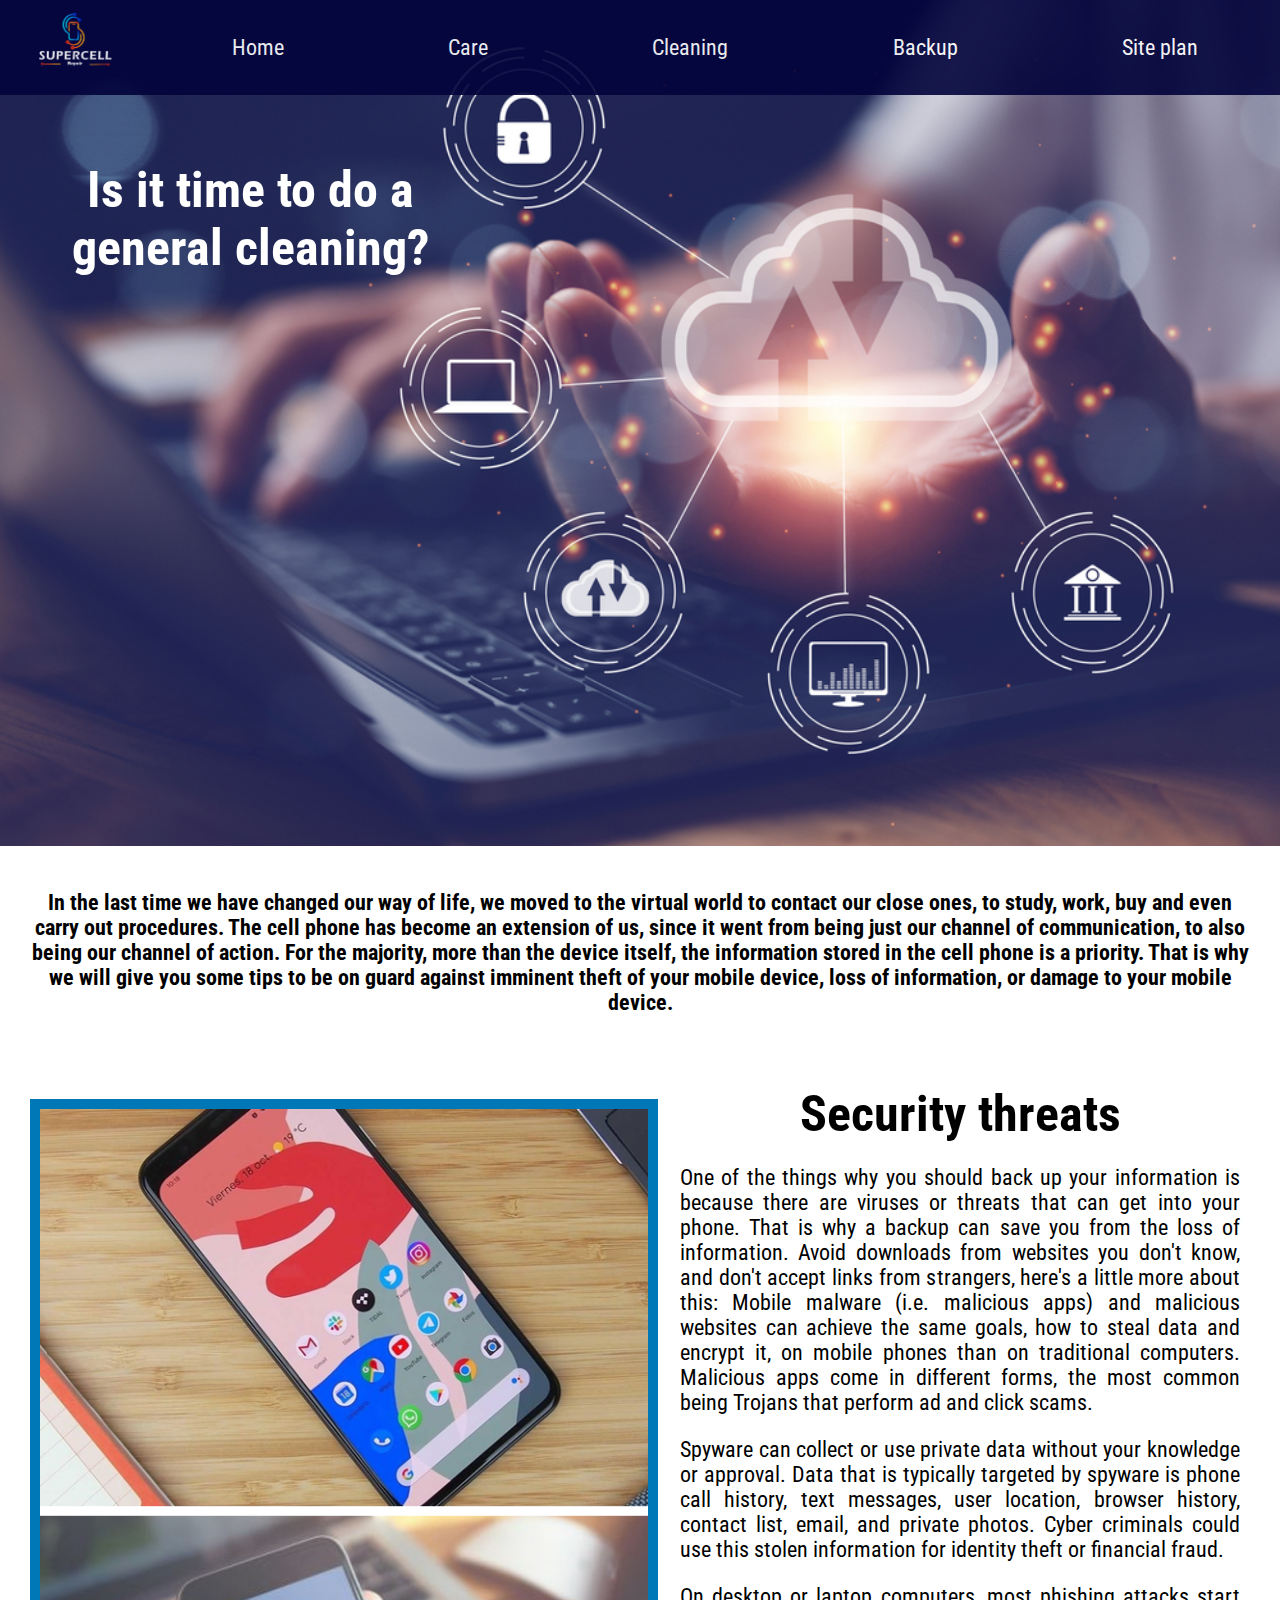
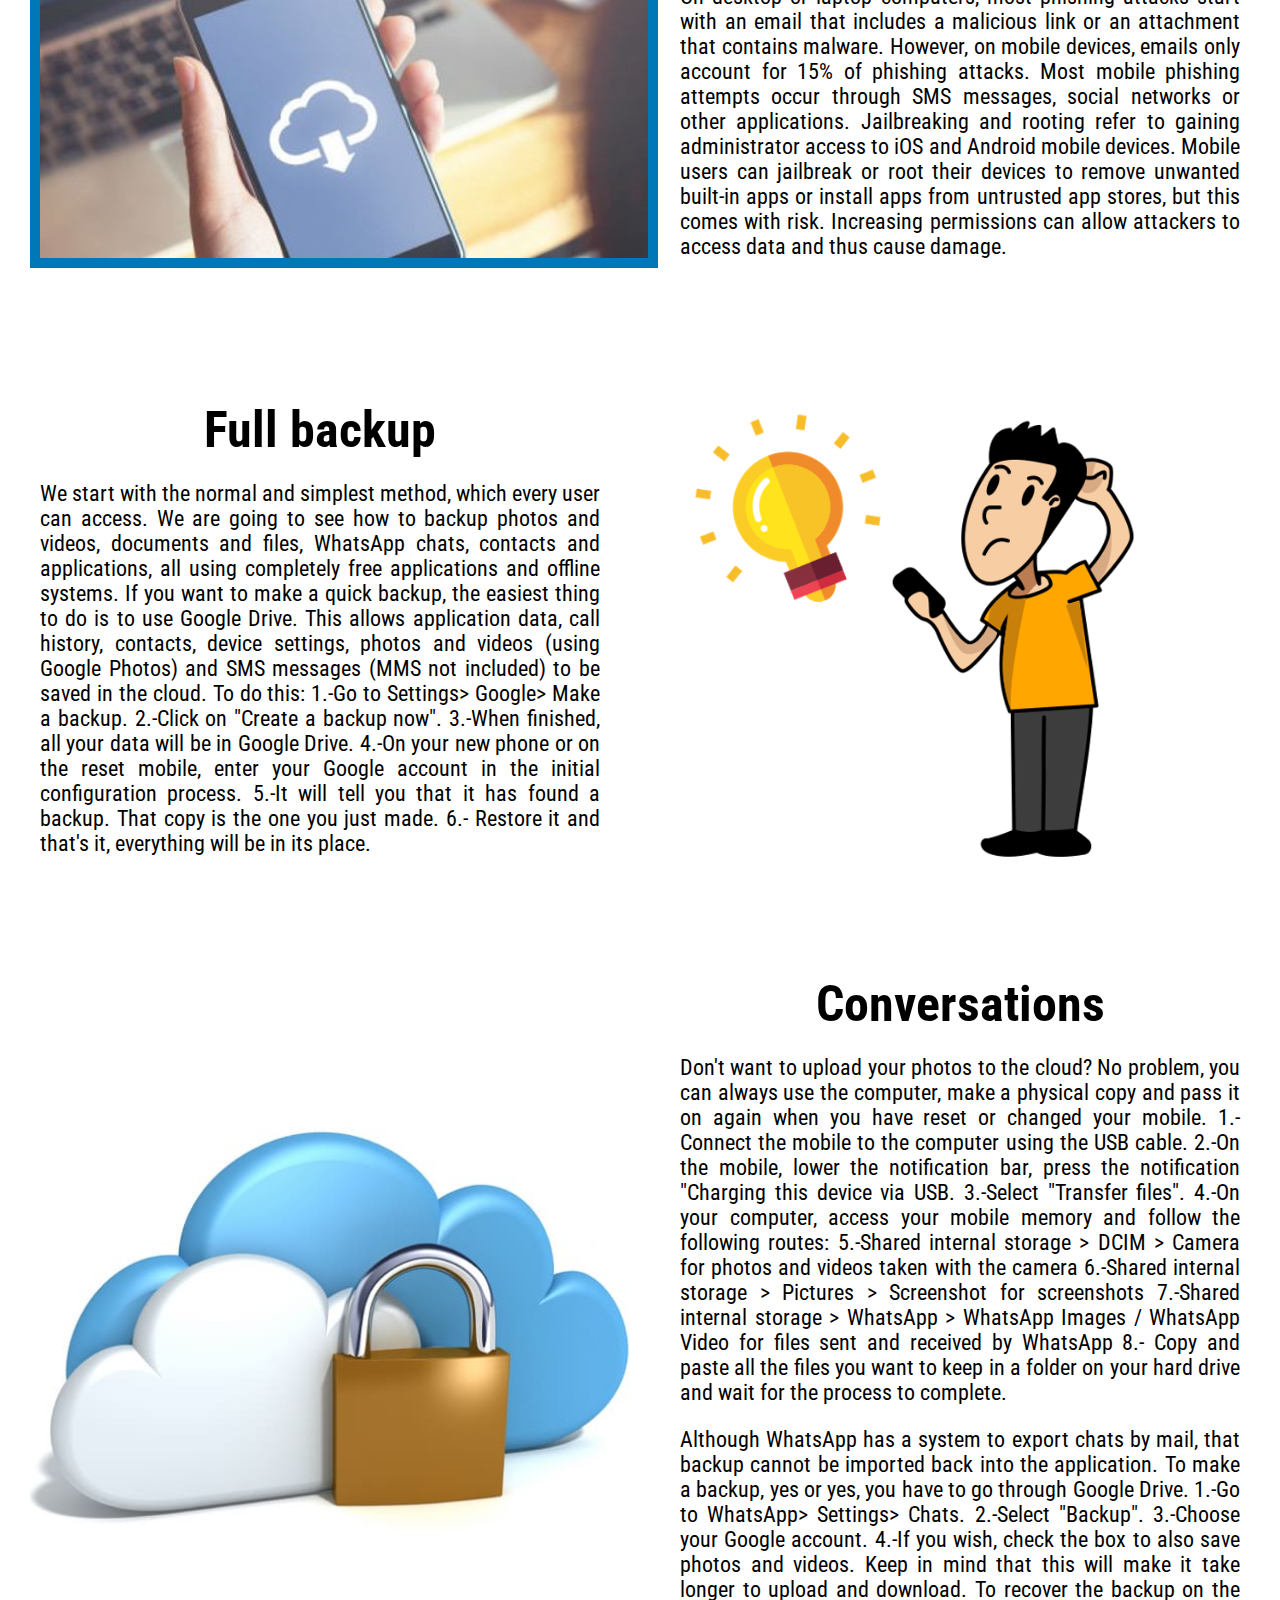
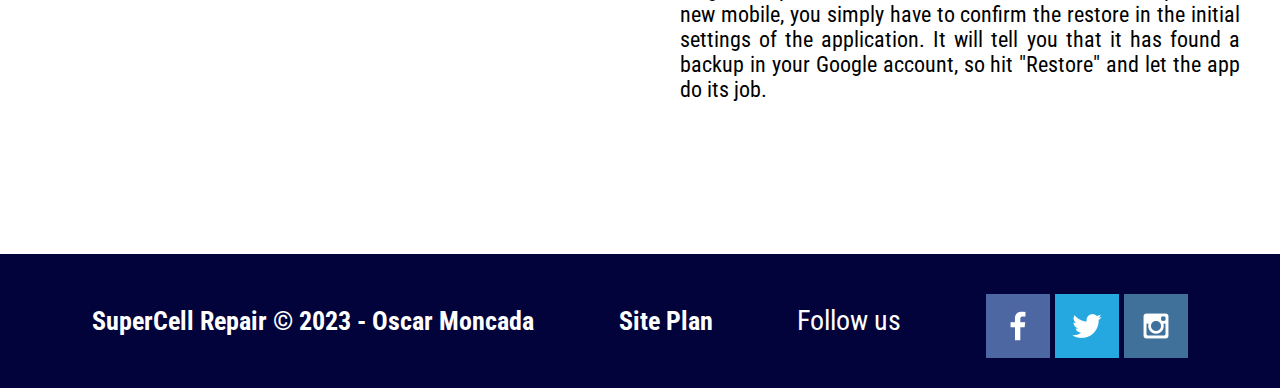
<file: backup.html>
<!DOCTYPE html>
<html lang="en">
  <head>
    <meta charset="UTF-8"/>
    <meta http-equiv="X-UA-Compatible" content="IE=edge"/>
    <meta name="viewport" content="width=device-width, initial-scale=1.0"/>
    <title>SuperCell</title>
    <link rel="stylesheet" href="backup.css"/>
  </head>

  <body>
    <div id="content">
      <header>
        <a id="logo_link" href="#">
          <img class="logo" src="fotos/logo.png" alt="Logo"/>
        </a>
        <nav>
            <a href="home.html">Home</a>
            <a href="care.html">Care</a>
            <a href="cleaning.html">Cleaning</a>
            <a href="backup.html">Backup</a>
            <a href="site-plan.html">Site plan</a>
        </nav>
      </header>
      <div id="hero">
        <div id="hero-box">
            <img id="hero-img" src="fotos/respaldo1.jpg" alt="photo world">
        </div>
    </div>
    <article class="rivers-article2">
        <div class="river2-text">
          <h2>Is it time to do a general cleaning?</h2>
        </div>
      </article>
      <main class="rivers-grid">
        <div class="rivers-title">
          <h4>
            In the last time we have changed our way of life, we moved to the virtual world to contact our close ones, to study, work, buy and even carry out procedures. The cell phone has become an extension of us, since it went from being just our channel of communication, to also being our channel of action. For the majority, more than the device itself, the information stored in the cell phone is a priority. That is why we will give you some tips to be on guard against imminent theft of your mobile device, loss of information, or damage to your mobile device.
          </h4>
        </div>

        <article class="rivers-article1">
          <img
            class="river1"
            src="fotos/respaldo4.png"
            alt="second image"
          />
          <div class="river1-text">
            <h2>Security threats</h2>
            <p>
                One of the things why you should back up your information is because there are viruses or threats that can get into your phone. That is why a backup can save you from the loss of information. Avoid downloads from websites you don't know, and don't accept links from strangers, here's a little more about this: Mobile malware (i.e. malicious apps) and malicious websites can achieve the same goals, how to steal data and encrypt it, on mobile phones than on traditional computers. Malicious apps come in different forms, the most common being Trojans that perform ad and click scams.
            </p>
            <p>
                Spyware can collect or use private data without your knowledge or approval. Data that is typically targeted by spyware is phone call history, text messages, user location, browser history, contact list, email, and private photos. Cyber ​​criminals could use this stolen information for identity theft or financial fraud.
            </p>
            <p>On desktop or laptop computers, most phishing attacks start with an email that includes a malicious link or an attachment that contains malware. However, on mobile devices, emails only account for 15% of phishing attacks. Most mobile phishing attempts occur through SMS messages, social networks or other applications. Jailbreaking and rooting refer to gaining administrator access to iOS and Android mobile devices. Mobile users can jailbreak or root their devices to remove unwanted built-in apps or install apps from untrusted app stores, but this comes with risk. Increasing permissions can allow attackers to access data and thus cause damage.</p>

          </div>
        </article>
        <article class="rivers-article4">
          <img
            class="river4"
            src="fotos/respaldo5.png"
            alt="bacteria image"
          />
          <div class="river4-text">
            <h2>Full backup</h2>
            <p>
                We start with the normal and simplest method, which every user can access. We are going to see how to backup photos and videos, documents and files, WhatsApp chats, contacts and applications, all using completely free applications and offline systems. If you want to make a quick backup, the easiest thing to do is to use Google Drive. This allows application data, call history, contacts, device settings, photos and videos (using Google Photos) and SMS messages (MMS not included) to be saved in the cloud. To do this: 1.-Go to Settings> Google> Make a backup. 2.-Click on "Create a backup now". 3.-When finished, all your data will be in Google Drive. 4.-On your new phone or on the reset mobile, enter your Google account in the initial configuration process. 5.-It will tell you that it has found a backup. That copy is the one you just made. 6.- Restore it and that's it, everything will be in its place.
            </p>

          </div>
        </article>
        <article class="rivers-article3">
          <img
            class="river3"
            src="fotos/cloud-backup.jpg"
            alt="apps image"
          />
          <div class="river3-text">
            <h2>Conversations</h2>
            <p>
                Don't want to upload your photos to the cloud? No problem, you can always use the computer, make a physical copy and pass it on again when you have reset or changed your mobile.
                1.-Connect the mobile to the computer using the USB cable. 2.-On the mobile, lower the notification bar, press the notification "Charging this device via USB. 3.-Select "Transfer files". 4.-On your computer, access your mobile memory and follow the following routes: 5.-Shared internal storage > DCIM > Camera for photos and videos taken with the camera 6.-Shared internal storage > Pictures > Screenshot for screenshots 7.-Shared internal storage > WhatsApp > WhatsApp Images / WhatsApp Video for files sent and received by WhatsApp 8.- Copy and paste all the files you want to keep in a folder on your hard drive and wait for the process to complete.

            </p>
            <p>
                Although WhatsApp has a system to export chats by mail, that backup cannot be imported back into the application. To make a backup, yes or yes, you have to go through Google Drive. 1.-Go to WhatsApp> Settings> Chats. 2.-Select "Backup". 3.-Choose your Google account. 4.-If you wish, check the box to also save photos and videos. Keep in mind that this will make it take longer to upload and download.

                To recover the backup on the new mobile, you simply have to confirm the restore in the initial settings of the application. It will tell you that it has found a backup in your Google account, so hit "Restore" and let the app do its job.
            </p>

          </div>
        </article>
      <footer>
        <h3>SuperCell Repair &copy; 2023 - Oscar Moncada</h3>
        <h3><a href="site-plan.html">Site Plan</a></h3>
        <h7>Follow us</h7>
        <div class="social">
            <a href="https://facebook.com" target="_blank">
                <img src="fotos/facebook.png" alt="fb icon">
            </a>
            <a href="https://twitter.com" target="_blank">
                <img src="fotos/twitter.png" alt="twitter icon">
            </a>
            <a href="https://instagram.com" target="_blank">
                <img src="fotos/instagram.png" alt="instagram icon">
            </a>
        </div>
      </footer>
    </div>
  </body>
</html>
</file>
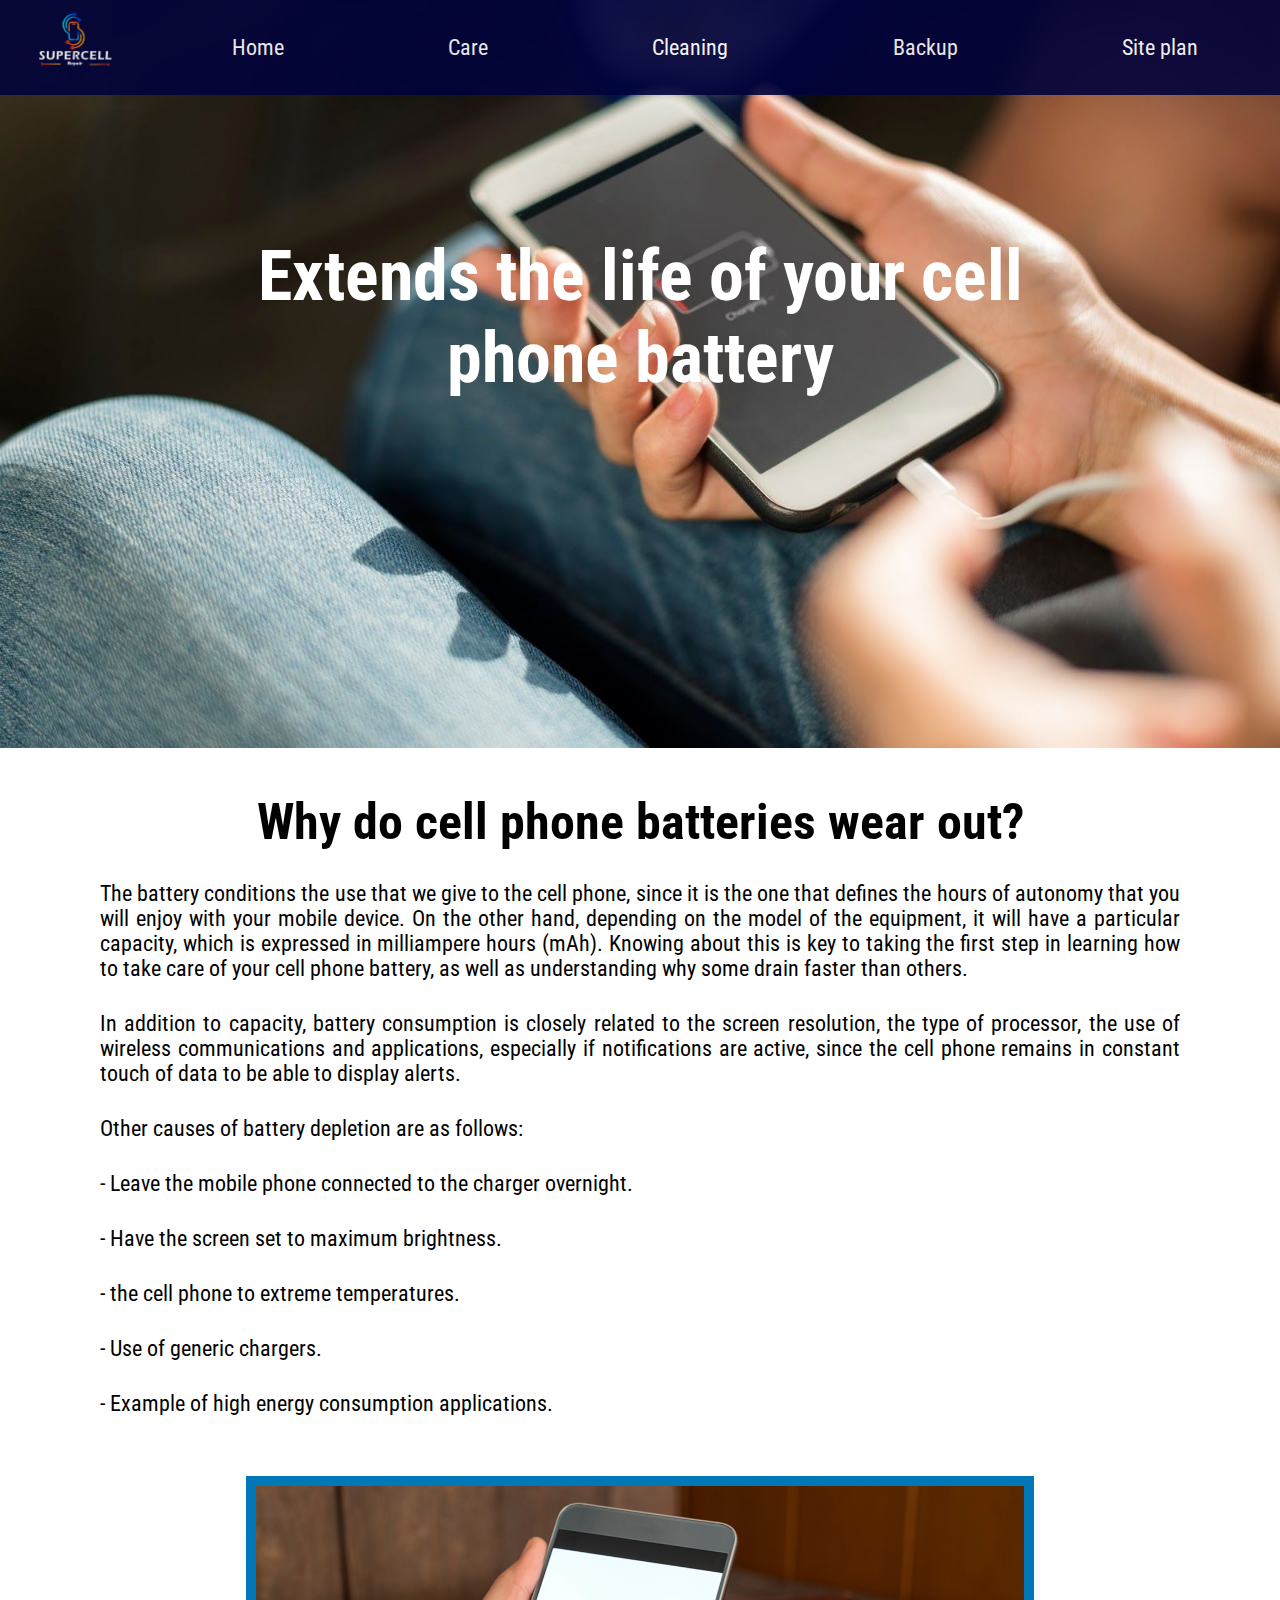
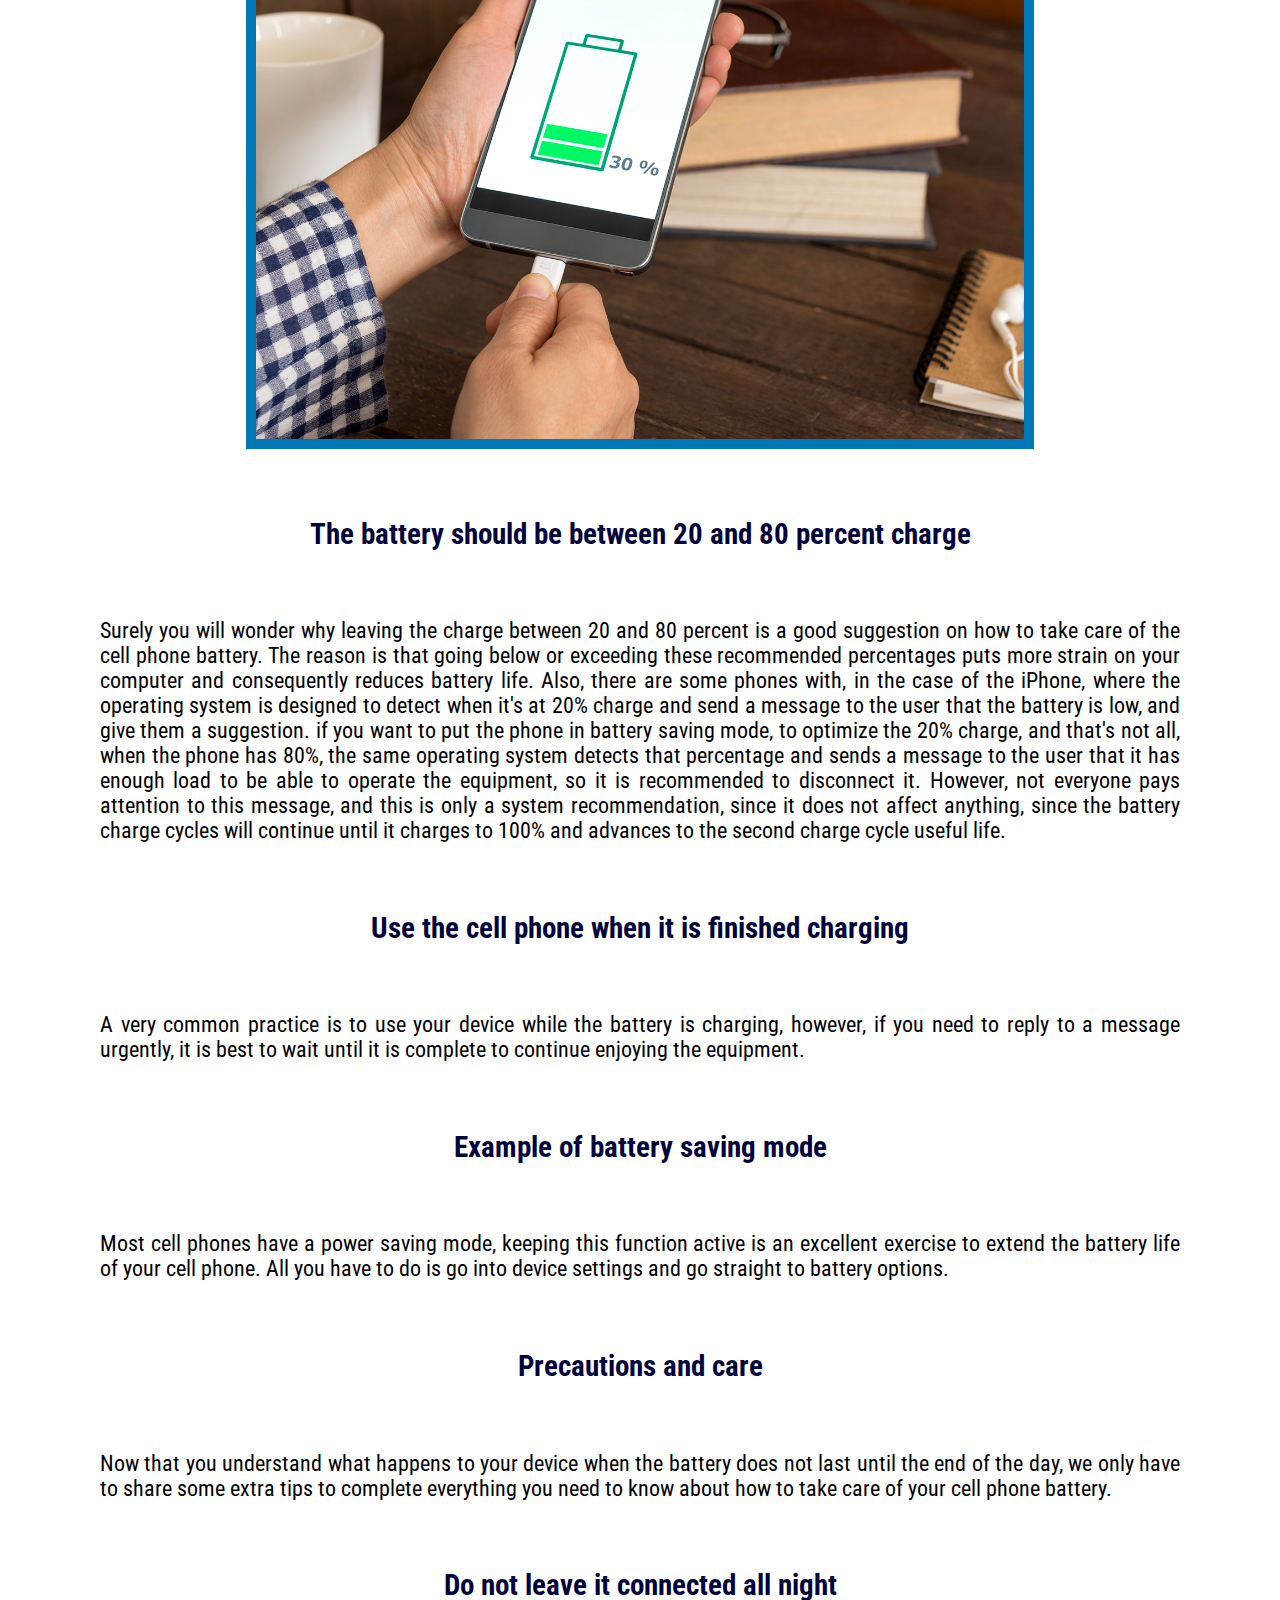
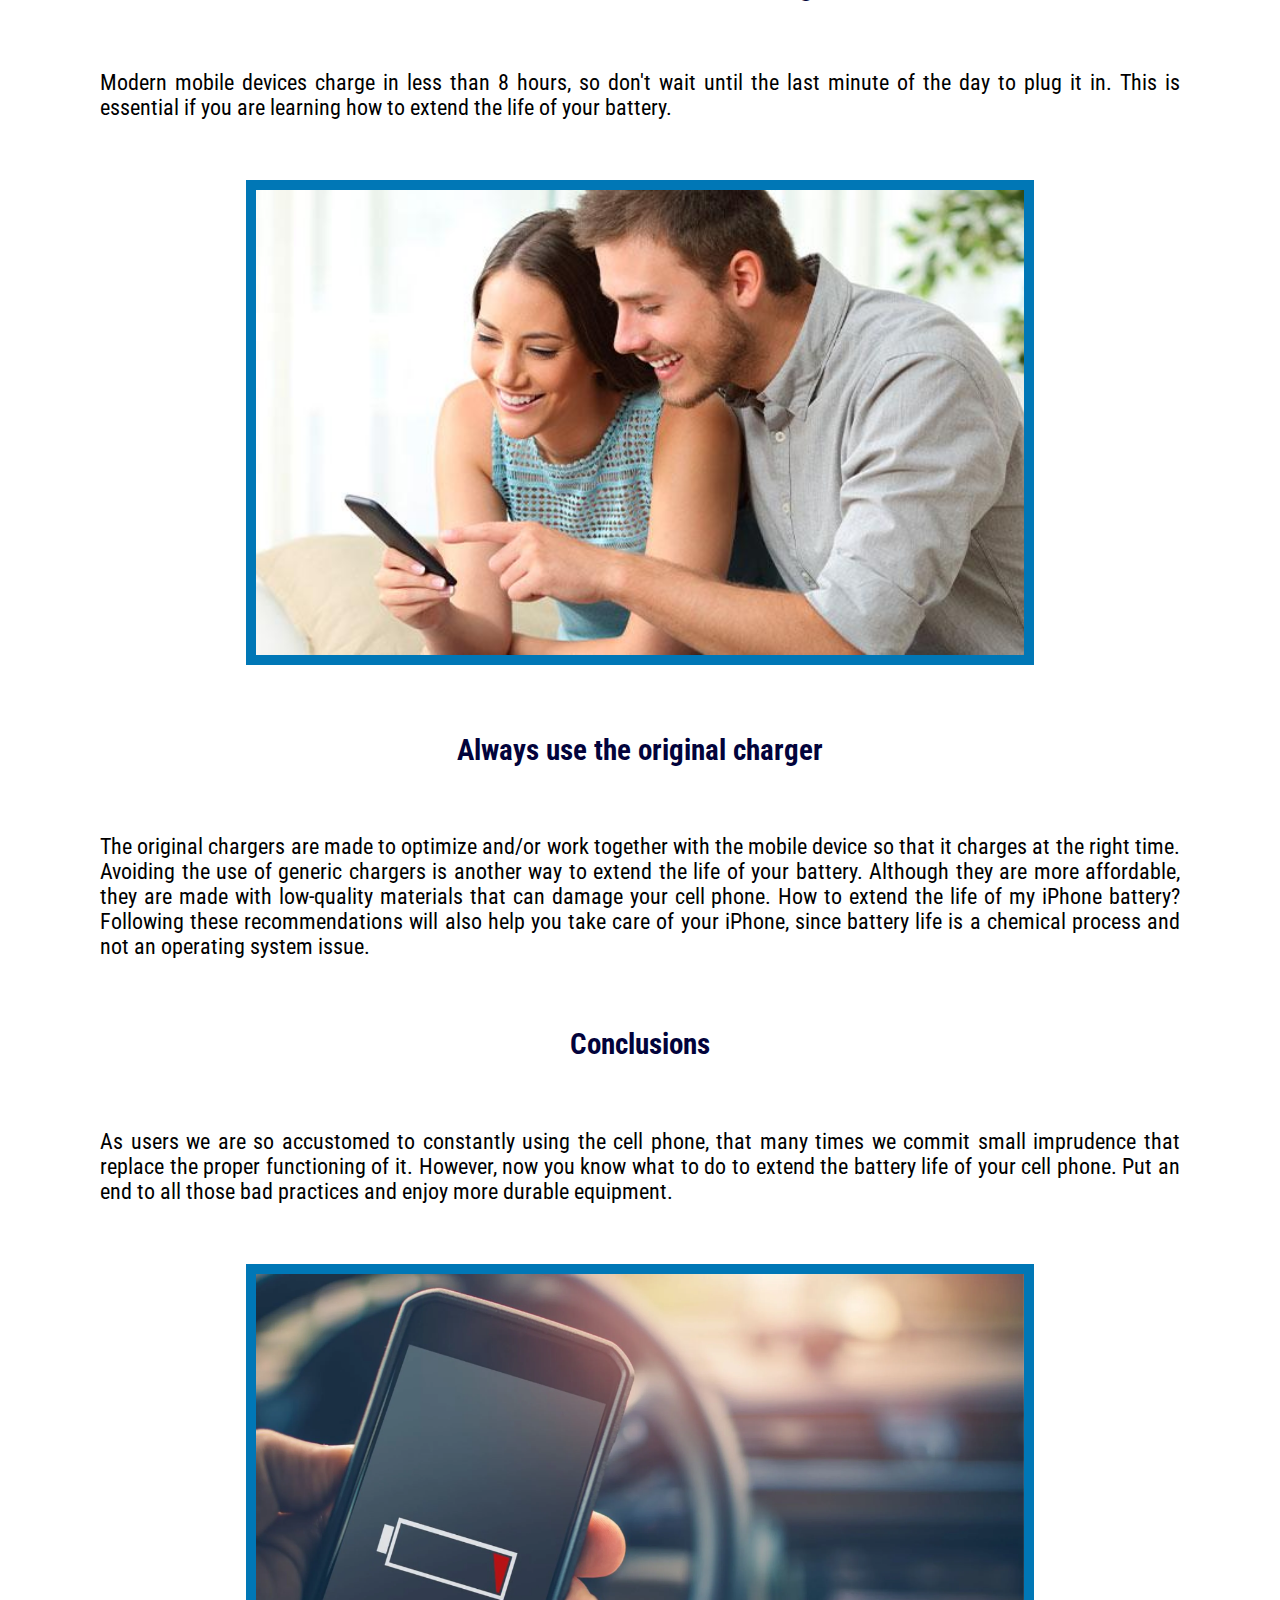
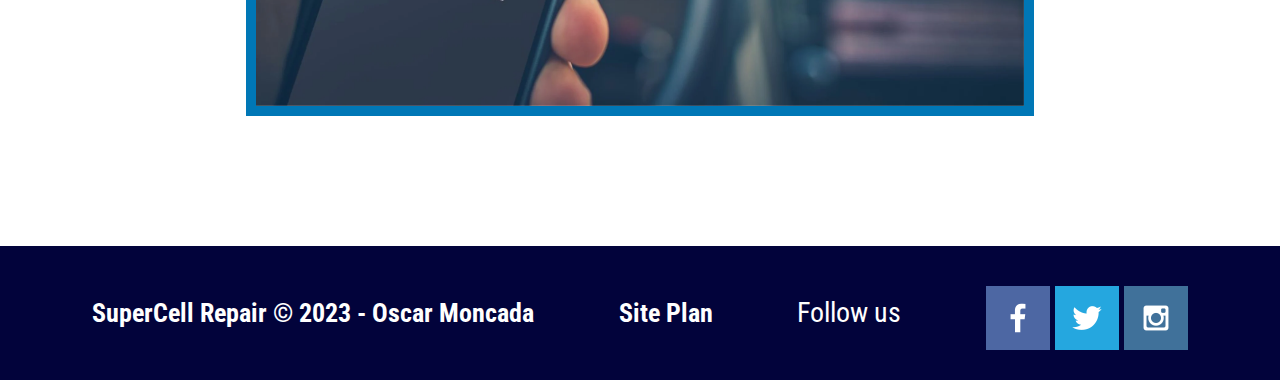
<file: bateria.html>
<!DOCTYPE html>
<html lang="en">
  <head>
    <meta charset="UTF-8"/>
    <meta http-equiv="X-UA-Compatible" content="IE=edge"/>
    <meta name="viewport" content="width=device-width, initial-scale=1.0"/>
    <title>SuperCell</title>
    <link rel="stylesheet" href="bateria.css"/>
  </head>

  <body>
    <div id="content">
      <header>
        <a id="logo_link" href="index.html">
          <img class="logo" src="fotos/logo.png" alt="Logo"/>
        </a>
        <nav>
            <a href="home.html">Home</a>
            <a href="care.html">Care</a>
            <a href="cleaning.html">Cleaning</a>
            <a href="backup.html">Backup</a>
            <a href="site-plan.html">Site plan</a>
        </nav>
      </header>
      <div id="hero">
        <div id="hero-box">
            <img id="hero-img" src="fotos/bateriapag2.jpeg" alt="photo batery">
        </div>
        <section id="hero-msg">
            <h1>Extends the life of your cell phone battery</h1>
        </section>
    </div>
      <main class="rivers-grid">
        <div class="river3-text">
            <h2>Why do cell phone batteries wear out?</h2>
            <p>
                The battery conditions the use that we give to the cell phone,
            since it is the one that defines the hours of autonomy that you
            will enjoy with your mobile device. On the other hand, depending
            on the model of the equipment, it will have a particular capacity,
            which is expressed in milliampere hours (mAh). Knowing about this
            is key to taking the first step in learning how to take care of your
            cell phone battery, as well as understanding why some drain faster than others.
            </p>
            <p>
                In addition to capacity, battery consumption is closely related
            to the screen resolution, the type of processor, the use of wireless
            communications and applications, especially if notifications are
            active, since the cell phone remains in constant touch of data to
            be able to display alerts.
            </p>
            <p>Other causes of battery depletion are as follows:</p>
            <p>- Leave the mobile phone connected to the charger overnight.</p>
            <p>- Have the screen set to maximum brightness.</p>
            <p>- the cell phone to extreme temperatures.</p>
            <p>- Use of generic chargers.</p>
            <p>- Example of high energy consumption applications.</p>

            <img
            class="river3"
            src="fotos/batery4.jpg"
            alt="apps image"
          />
          </div>
          <div class="river4-text">
            <h6>The battery should be between 20 and 80 percent charge</h6>
            <p>
              Surely you will wonder why leaving the charge between 20 and 80 percent is a good suggestion on how to take care of the cell phone battery. The reason is that going below or exceeding these recommended percentages puts more strain on your computer and consequently reduces battery life. Also, there are some phones with, in the case of the iPhone, where the operating system is designed to detect when it's at 20% charge and send a message to the user that the battery is low, and give them a suggestion. if you want to put the phone in battery saving mode, to optimize the 20% charge, and that's not all, when the phone has 80%, the same operating system detects that percentage and sends a message to the user that it has enough load to be able to operate the equipment, so it is recommended to disconnect it. However, not everyone pays attention to this message, and this is only a system recommendation, since it does not affect anything, since the battery charge cycles will continue until it charges to 100% and advances to the second charge cycle useful life.
            </p>
            <h6>Use the cell phone when it is finished charging</h6>
            <p>
                A very common practice is to use your device while the battery is charging, however, if you need to reply to a message urgently, it is best to wait until it is complete to continue enjoying the equipment.
            </p>
            <h6>Example of battery saving mode</h6>
            <p>Most cell phones have a power saving mode, keeping this function active is an excellent exercise to extend the battery life of your cell phone. All you have to do is go into device settings and go straight to battery options.</p>
            <h6>Precautions and care</h6>
            <p>Now that you understand what happens to your device when the battery does not last until the end of the day, we only have to share some extra tips to complete everything you need to know about how to take care of your cell phone battery.</p>
            <h6>Do not leave it connected all night</h6>
            <p>Modern mobile devices charge in less than 8 hours, so don't wait until the last minute of the day to plug it in. This is essential if you are learning how to extend the life of your battery.</p>

            <img
            class="river4"
            src="fotos/bateriapag23.jpg"
            alt="apps image"
          />
          </div>
          <div class="river5-text">
            <h6>Always use the original charger</h6>
            <p>
                The original chargers are made to optimize and/or work together with the mobile device so that it charges at the right time.
            Avoiding the use of generic chargers is another way to extend the life of your battery. Although they are more affordable, they are made with low-quality materials that can damage your cell phone.
            How to extend the life of my iPhone battery? Following these recommendations will also help you take care of your iPhone, since battery life is a chemical process and not an operating system issue.
            </p>
            <h6>Conclusions</h6>
            <p>As users we are so accustomed to constantly using the cell phone, that many times we commit small imprudence that replace the proper functioning of it. However, now you know what to do to extend the battery life of your cell phone. Put an end to all those bad practices and enjoy more durable equipment.</p>

            <img
            class="river5"
            src="fotos/bateriapag24.webp"
            alt="apps image"
          />
          </div>
      </main>
      <footer>
        <h3>SuperCell Repair &copy; 2023 - Oscar Moncada</h3>
        <h3><a href="site-plan.html">Site Plan</a></h3>
        <h7>Follow us</h7>
        <div class="social">
            <a href="https://facebook.com" target="_blank">
                <img src="fotos/facebook.png" alt="fb icon">
            </a>
            <a href="https://twitter.com" target="_blank">
                <img src="fotos/twitter.png" alt="twitter icon">
            </a>
            <a href="https://instagram.com" target="_blank">
                <img src="fotos/instagram.png" alt="instagram icon">
            </a>
        </div>
      </footer>
    </div>
  </body>
</html>
</file>
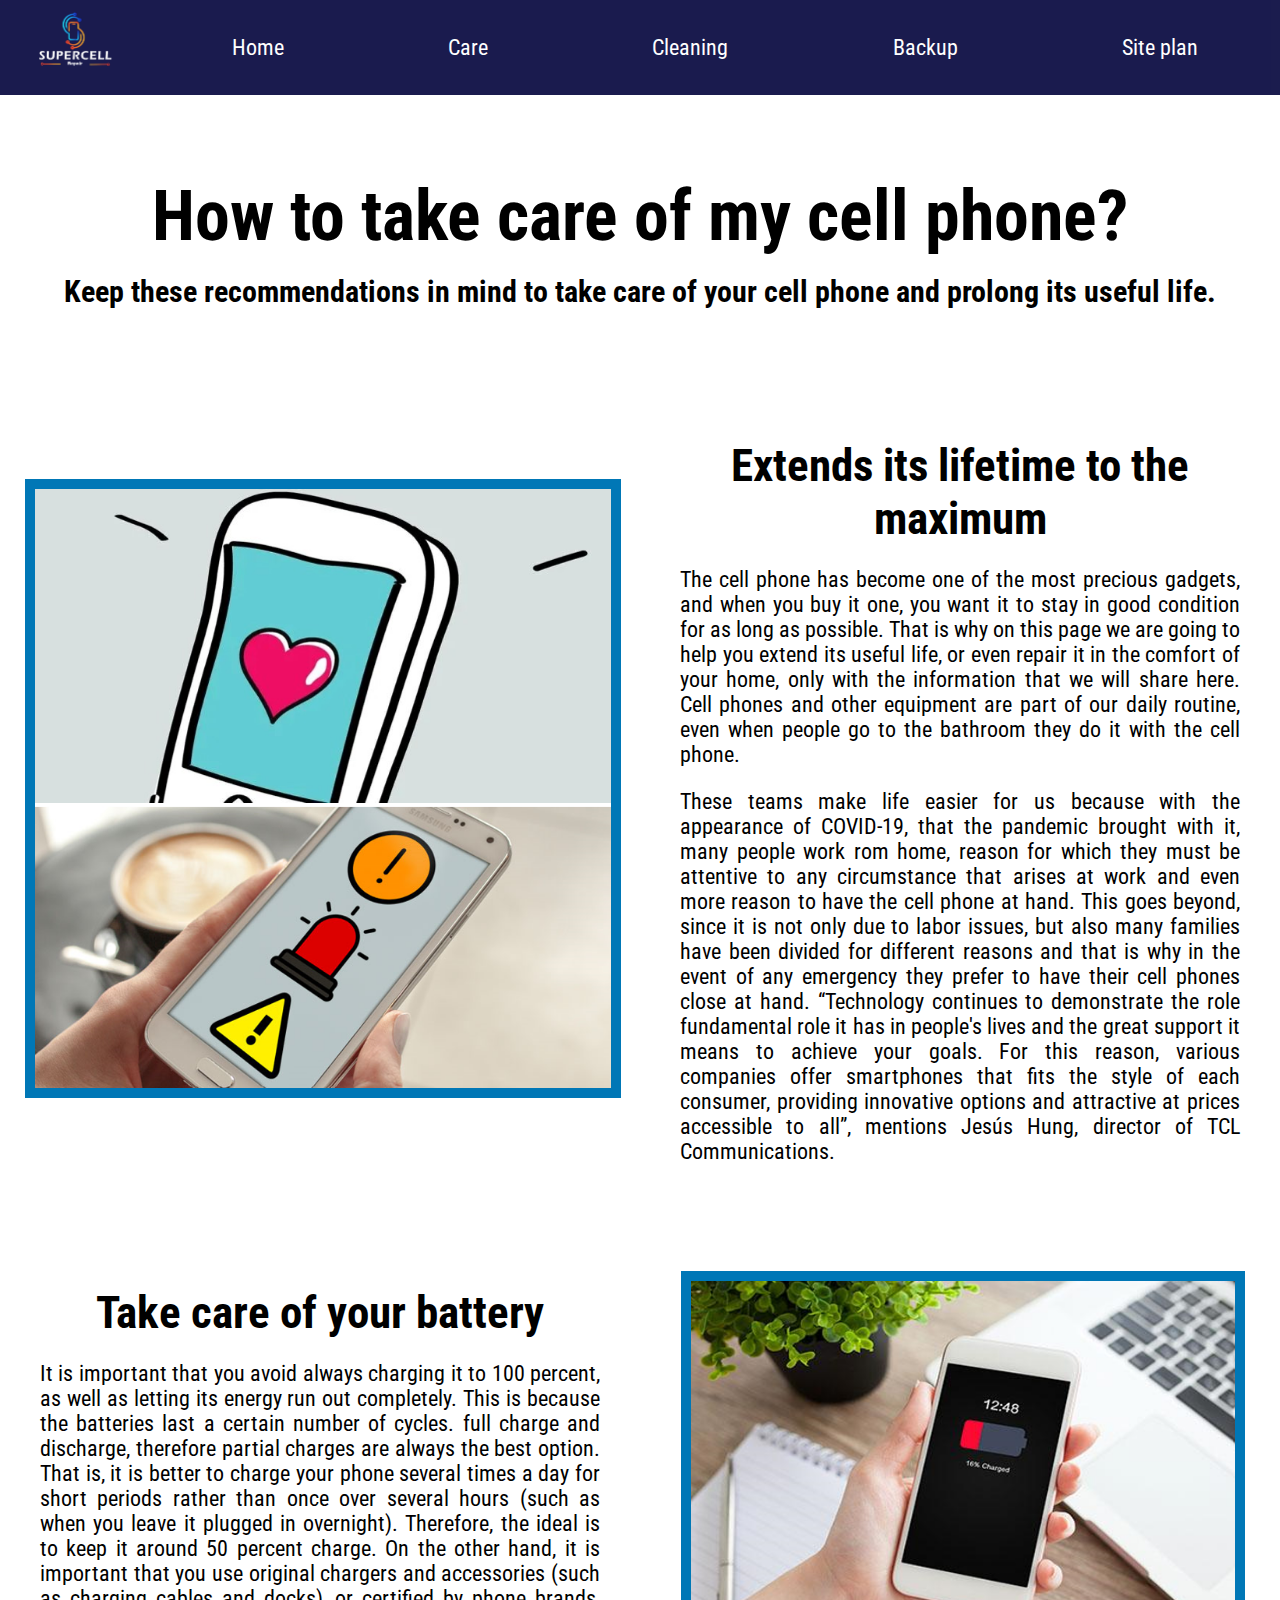
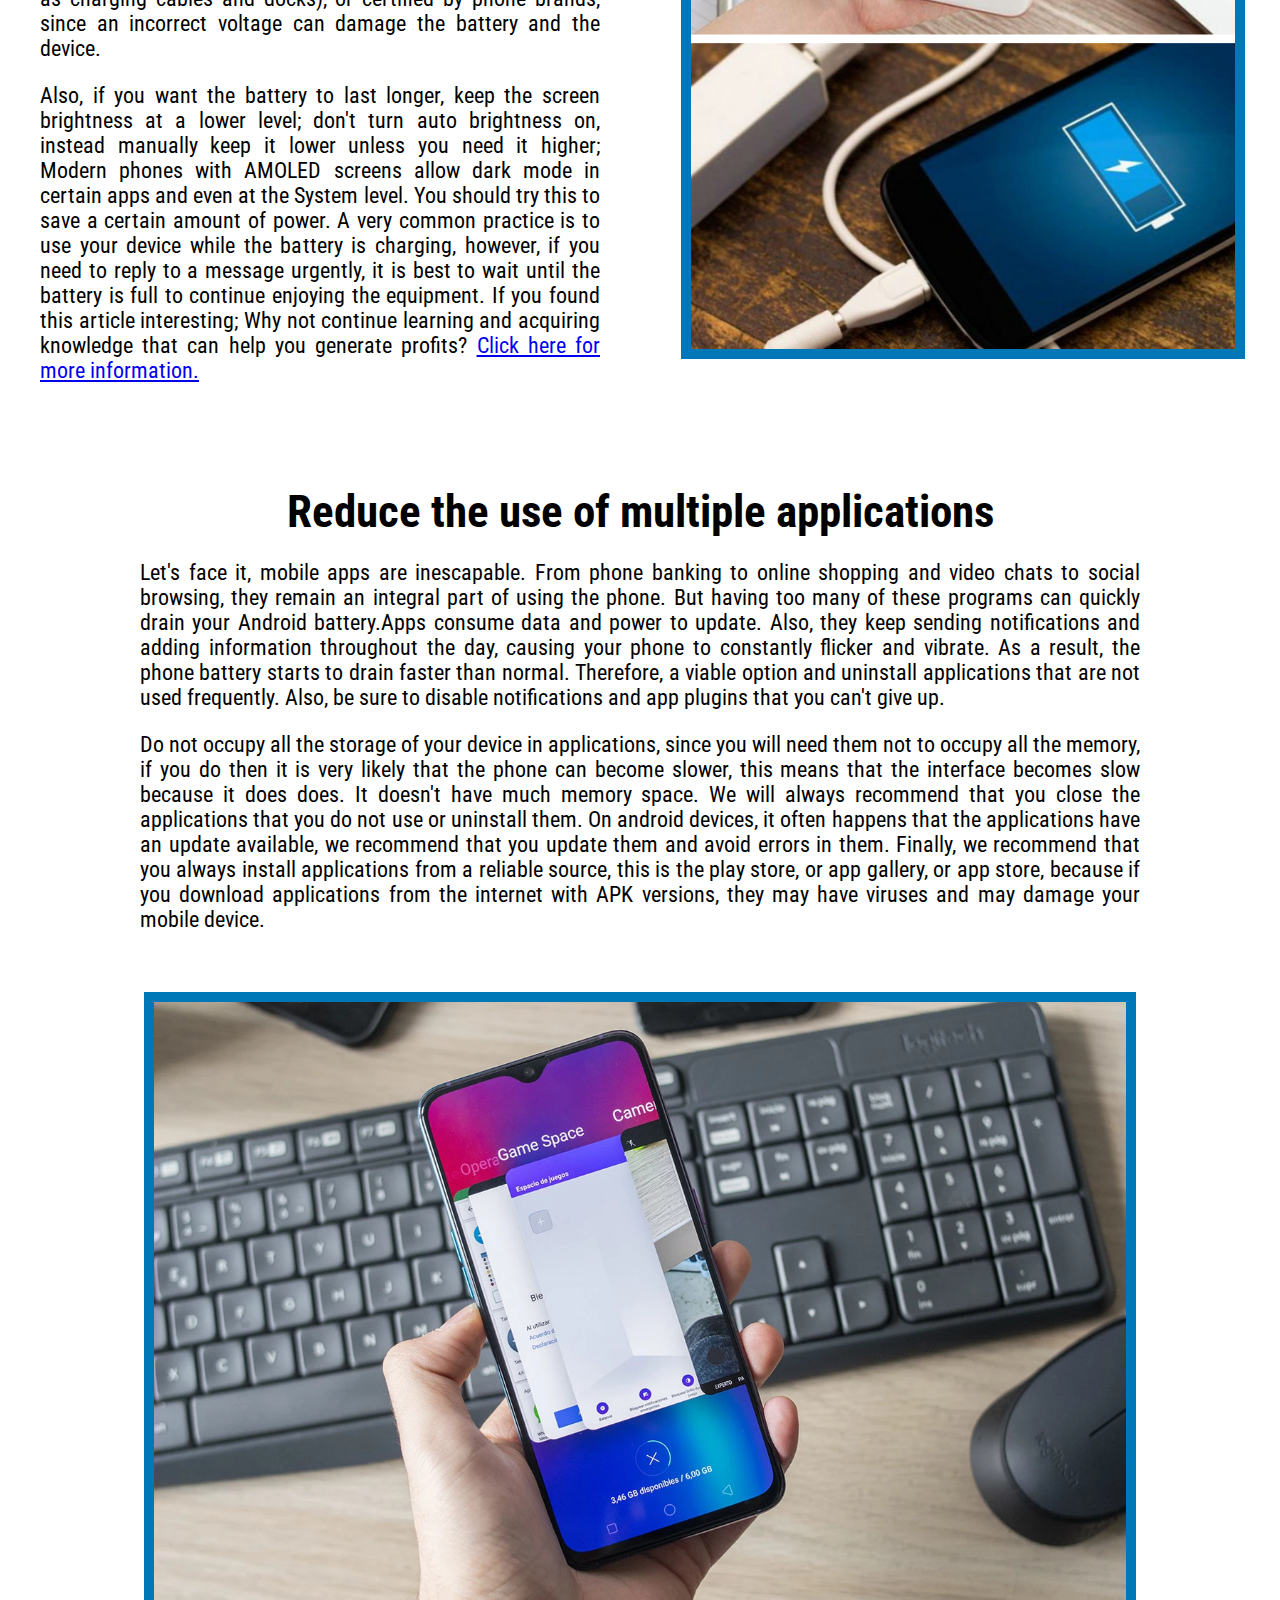
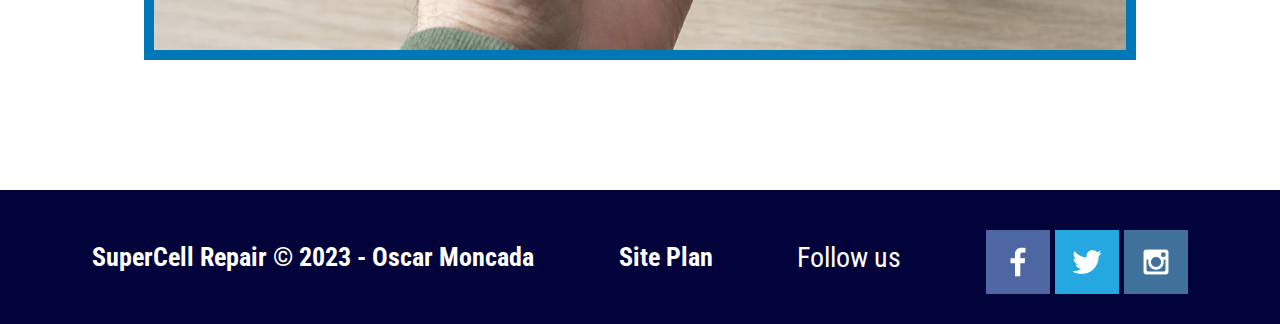
<file: care.html>
<!DOCTYPE html>
<html lang="en">
  <head>
    <meta charset="UTF-8"/>
    <meta http-equiv="X-UA-Compatible" content="IE=edge"/>
    <meta name="viewport" content="width=device-width, initial-scale=1.0"/>
    <title>SuperCell</title>
    <link rel="stylesheet" href="care.css"/>
  </head>

  <body>
    <div id="content">
      <header>
        <a id="logo_link" href="#">
          <img class="logo" src="fotos/logo.png" alt="Logo"/>
        </a>
        <nav>
            <a href="home.html">Home</a>
            <a href="care.html">Care</a>
            <a href="cleaning.html">Cleaning</a>
            <a href="backup.html">Backup</a>
            <a href="site-plan.html">Site plan</a>
        </nav>
      </header>
      <main class="rivers-grid">
        <div class="rivers-title">
        <h1>How to take care of my cell phone?</h1>
          <h5>
            Keep these recommendations in mind to take care of your cell phone and prolong its useful life.
          </h5>
        </div>

        <article class="rivers-article1">
          <img
            class="river1"
            src="fotos/care3.png"
            alt="second image"
          />
          <div class="river1-text">
            <h2>Extends its lifetime to the maximum</h2>
            <p>
              The cell phone has become one of the most precious gadgets,
              and when you buy it one, you want it to stay in good condition
              for as long as possible. That is why on this page we are going
              to help you extend its useful life, or even repair it in the
              comfort of your home, only with the information that we will
              share here. Cell phones and other equipment are part of our
              daily routine, even when people go to the bathroom they do
              it with the cell phone.
            </p>
            <p>
              These teams make life easier for us because with the appearance 
              of COVID-19, that the pandemic brought with it, many people work
              rom home, reason for which they must be attentive to any circumstance
              that arises at work and even more reason to have the cell phone at hand.
              This goes beyond, since it is not only due to labor issues, but also 
              many families have been divided for different reasons and that is why
              in the event of any emergency they prefer to have their cell phones
              close at hand. “Technology continues to demonstrate the role fundamental
              role it has in people's lives and the great support it means to achieve
              your goals. For this reason, various companies offer smartphones that
              fits the style of each consumer, providing innovative options and
              attractive at prices accessible to all”, mentions Jesús Hung, director
              of TCL Communications.
            </p>

          </div>
        </article>
        <article class="rivers-article2">
          <img
            class="river2"
            src="fotos/bateria1.png"
            alt="bacteria image"
          />
          <div class="river2-text">
            <h2>Take care of your battery</h2>
            <p>
              It is important that you avoid always charging it to 100 percent, as well as
              letting its energy run out completely. This is because the batteries last a
              certain number of cycles. full charge and discharge, therefore partial charges
              are always the best option. That is, it is better to charge your phone several
              times a day for short periods rather than once over several hours (such as when
              you leave it plugged in overnight). Therefore, the ideal is to keep it around
              50 percent charge. On the other hand, it is important that you use original
              chargers and accessories (such as charging cables and docks), or certified by
              phone brands, since an incorrect voltage can damage the battery and the device.
            </p>
            <p>
              Also, if you want the battery to last longer, keep the screen brightness at a lower
              level; don't turn auto brightness on, instead manually keep it lower unless you need
              it higher; Modern phones with AMOLED screens allow dark mode in certain apps and even
              at the System level. You should try this to save a certain amount of power. A
              very common practice is to use your device while the battery is charging, however,
              if you need to reply to a message urgently, it is best to wait until the battery
              is full to continue enjoying the equipment. If you found this article interesting;
              Why not continue learning and acquiring knowledge that can help you generate profits? <a href="bateria.html">Click here for more information.</a>
            </p>

          </div>
        </article>
        <article class="rivers-article3">
          
          <div class="river3-text">
            <h2>Reduce the use of multiple applications</h2>
            <p>
              Let's face it, mobile apps are inescapable. From phone banking to online
              shopping and video chats to social browsing, they remain an integral
              part of using the phone. But having too many of these programs can
              quickly drain your Android battery.Apps consume data and power to
              update. Also, they keep sending notifications and adding information
              throughout the day, causing your phone to constantly flicker and vibrate.
              As a result, the phone battery starts to drain faster than normal.
              Therefore, a viable option and uninstall applications that are not
              used frequently. Also, be sure to disable notifications and app plugins that you can't give up.
            </p>
            <p>
              Do not occupy all the storage of your device in applications, since you will need them not
              to occupy all the memory, if you do then it is very likely that the phone can become slower,
              this means that the interface becomes slow because it does does. It doesn't have much memory space.
              We will always recommend that you close the applications that you do not use or uninstall them.
              On android devices, it often happens that the applications have an update available, we recommend
              that you update them and avoid errors in them. Finally, we recommend that you always install
              applications from a reliable source, this is the play store, or app gallery, or app store, because
              if you download applications from the internet with APK versions, they may have viruses and may damage your mobile device.
            </p>
            <img
            class="river3"
            src="fotos/apps2.webp"
            alt="apps image"
          />
          </div>
        </article>
      </main>
      <footer>
        <h3>SuperCell Repair &copy; 2023 - Oscar Moncada</h3>
        <h3><a href="site-plan.html">Site Plan</a></h3>
        <h7>Follow us</h7>
        <div class="social">
            <a href="https://facebook.com" target="_blank">
                <img src="fotos/facebook.png" alt="fb icon">
            </a>
            <a href="https://twitter.com" target="_blank">
                <img src="fotos/twitter.png" alt="twitter icon">
            </a>
            <a href="https://instagram.com" target="_blank">
                <img src="fotos/instagram.png" alt="instagram icon">
            </a>
        </div>
      </footer>
    </div>
  </body>
</html>
</file>
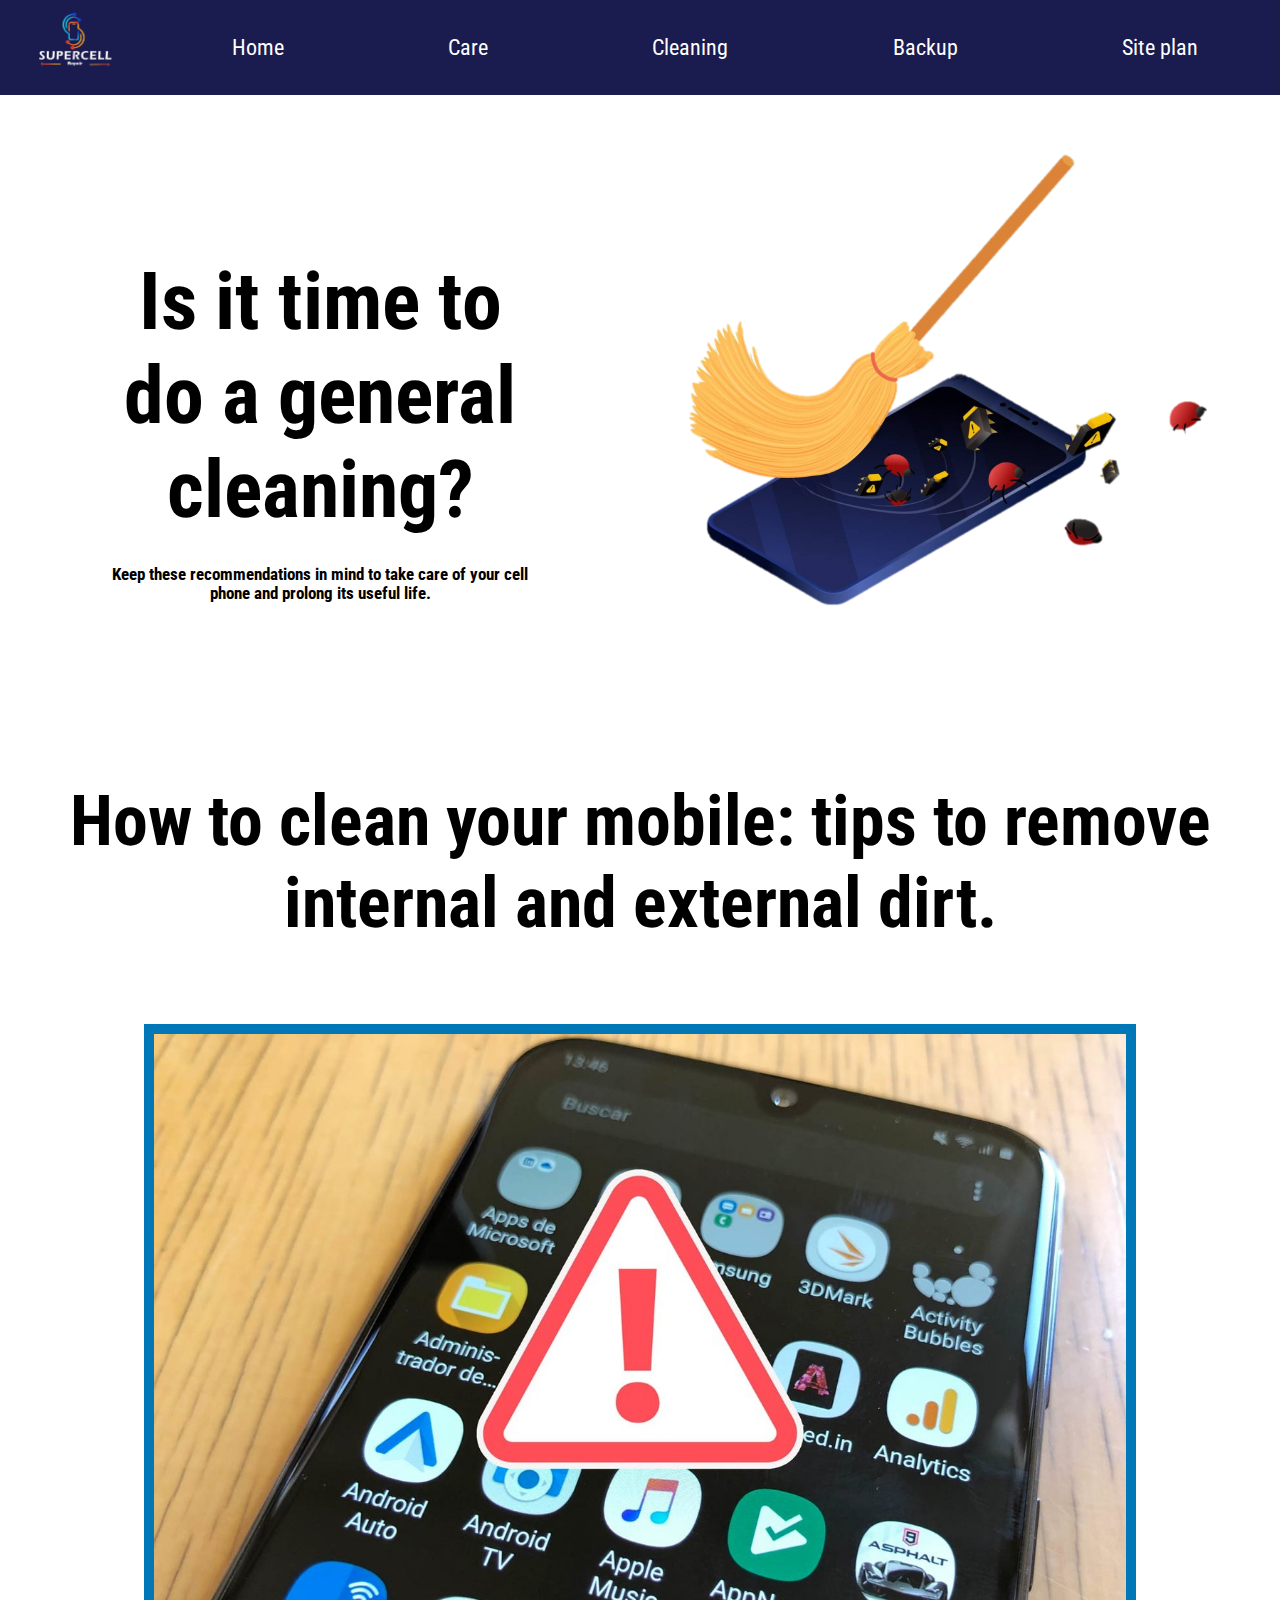
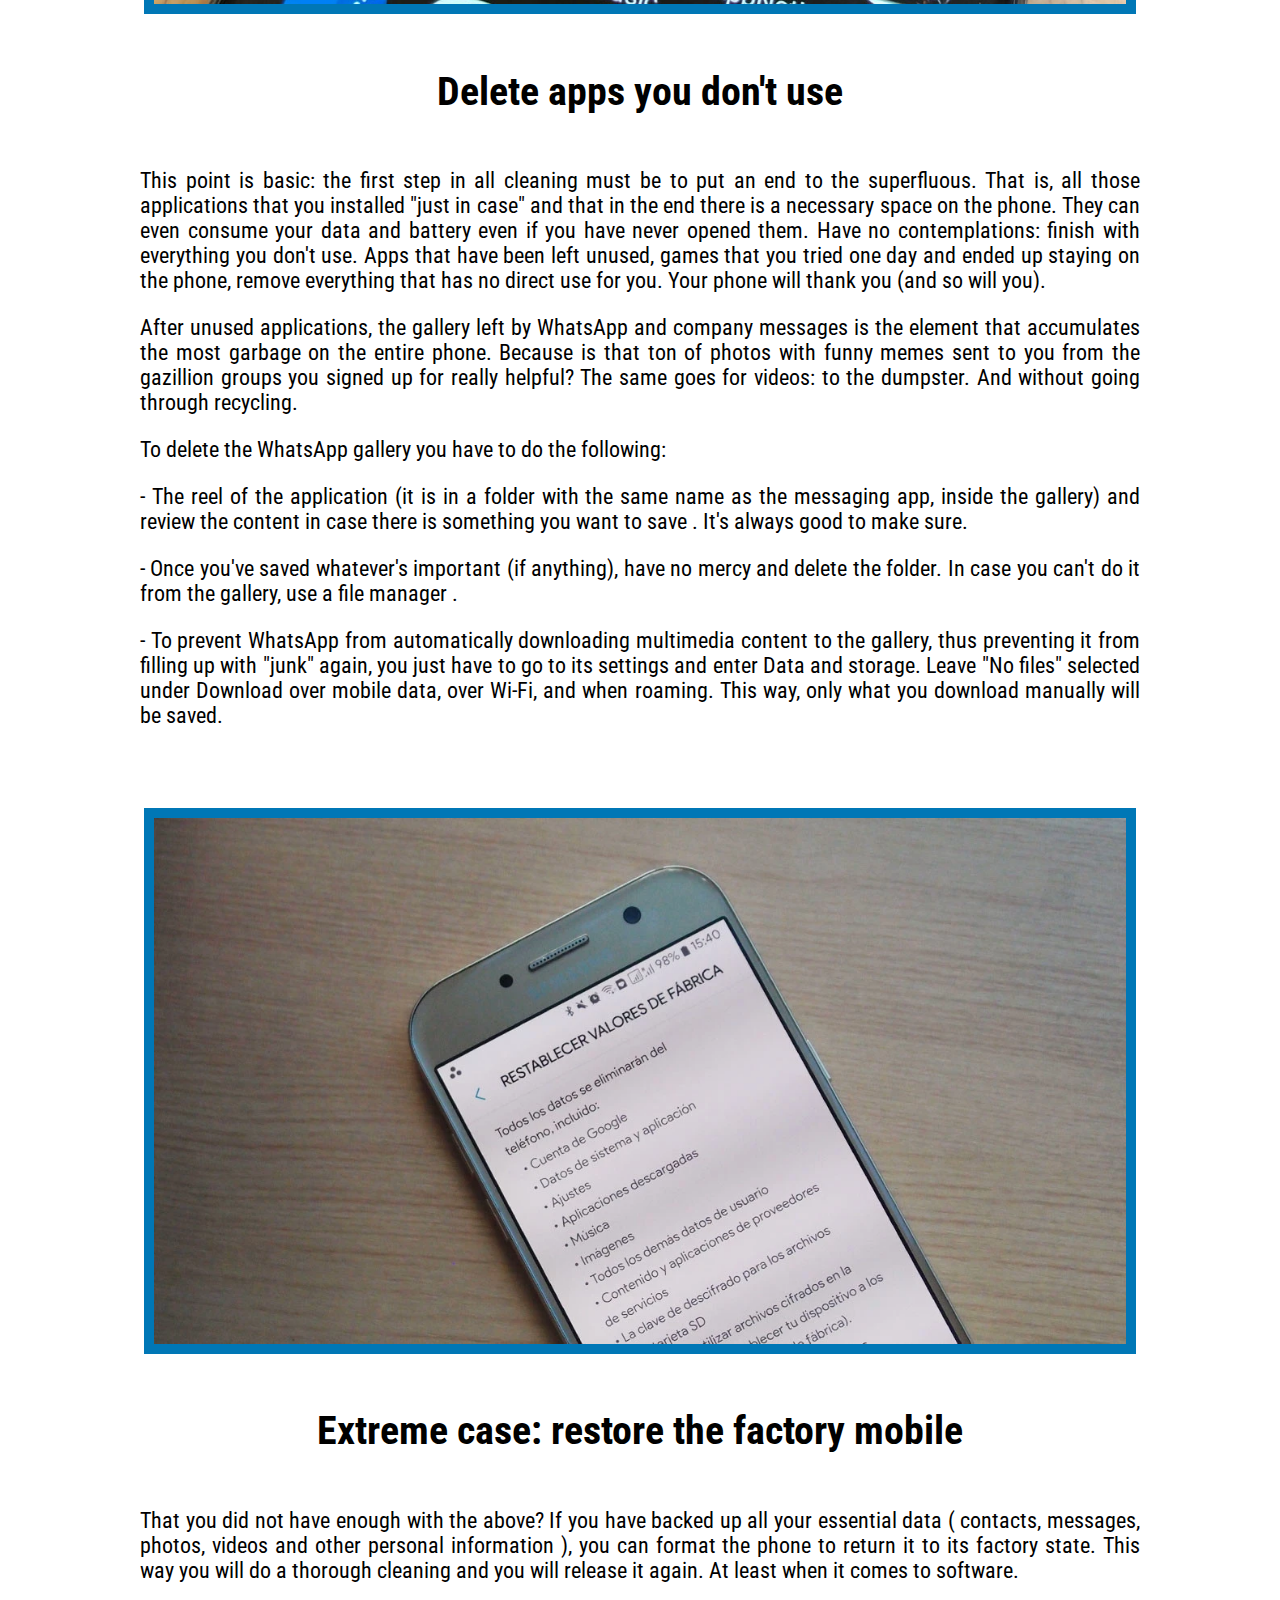
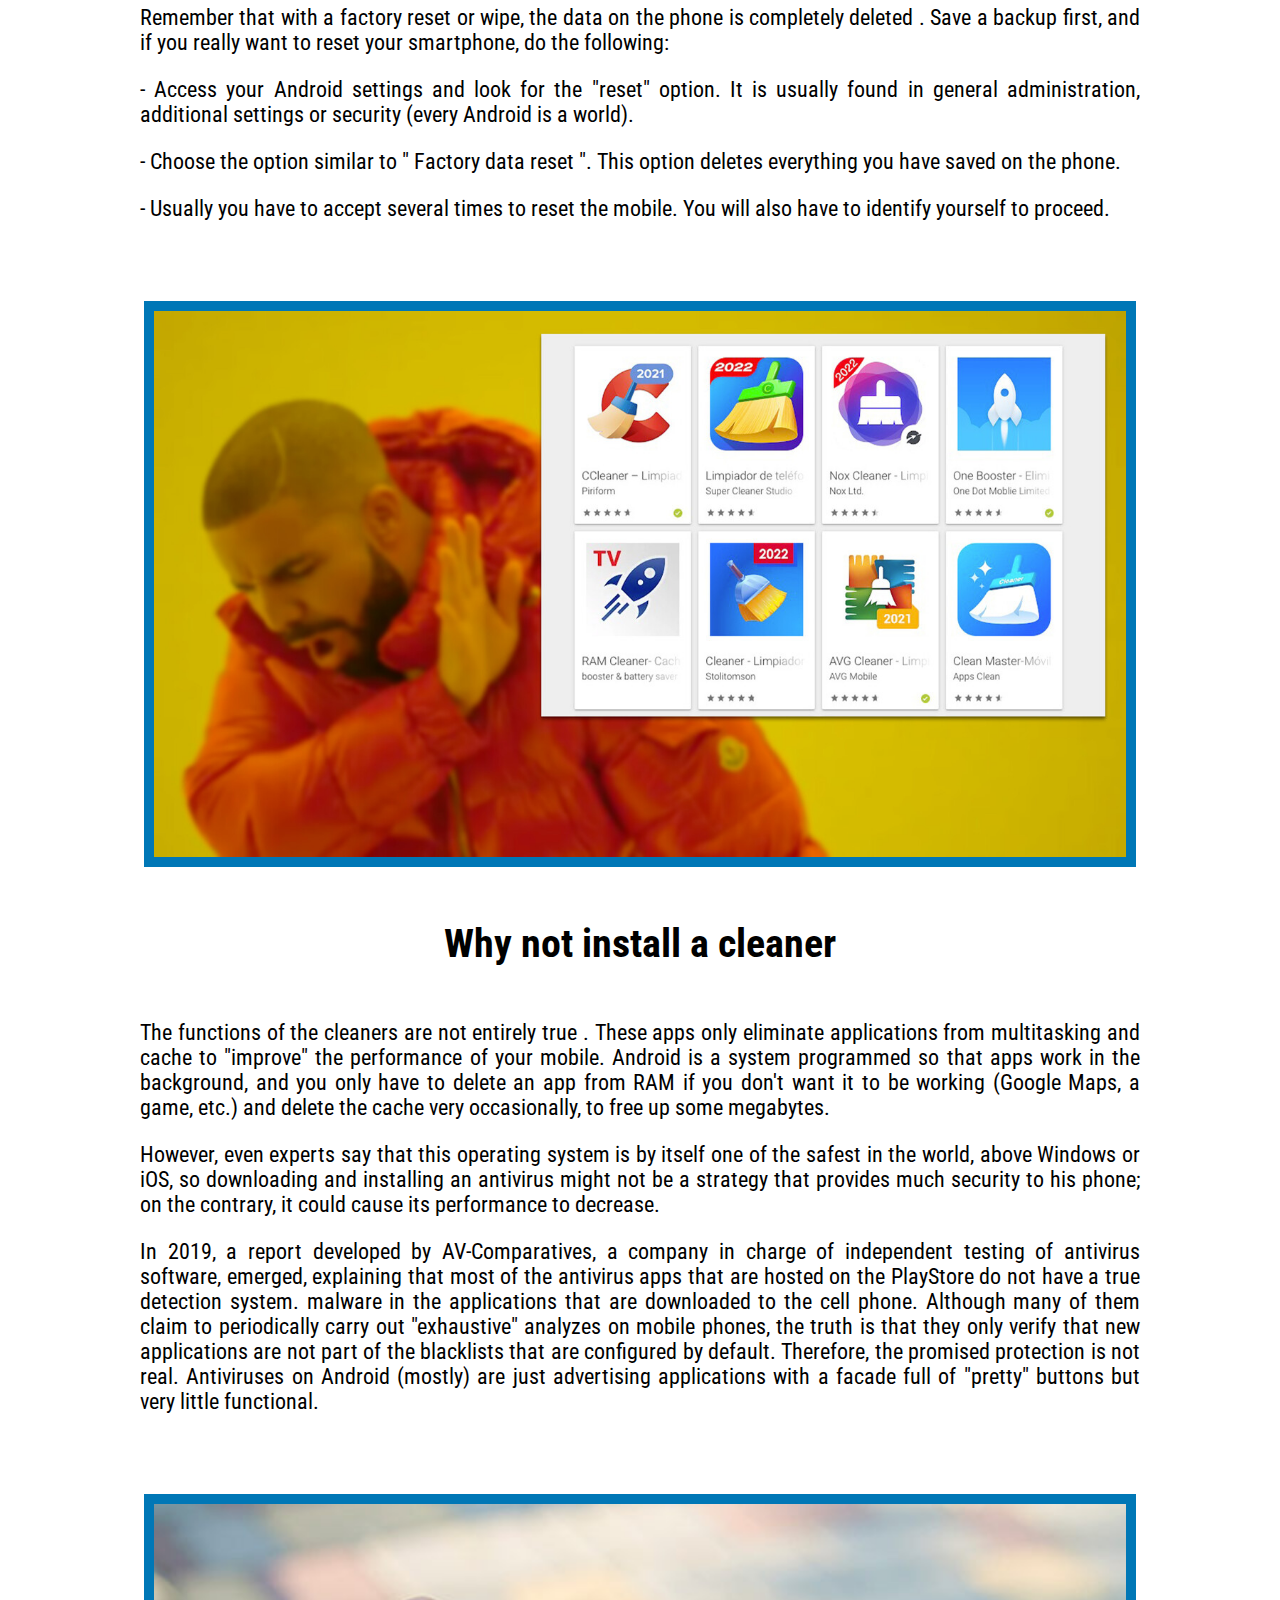
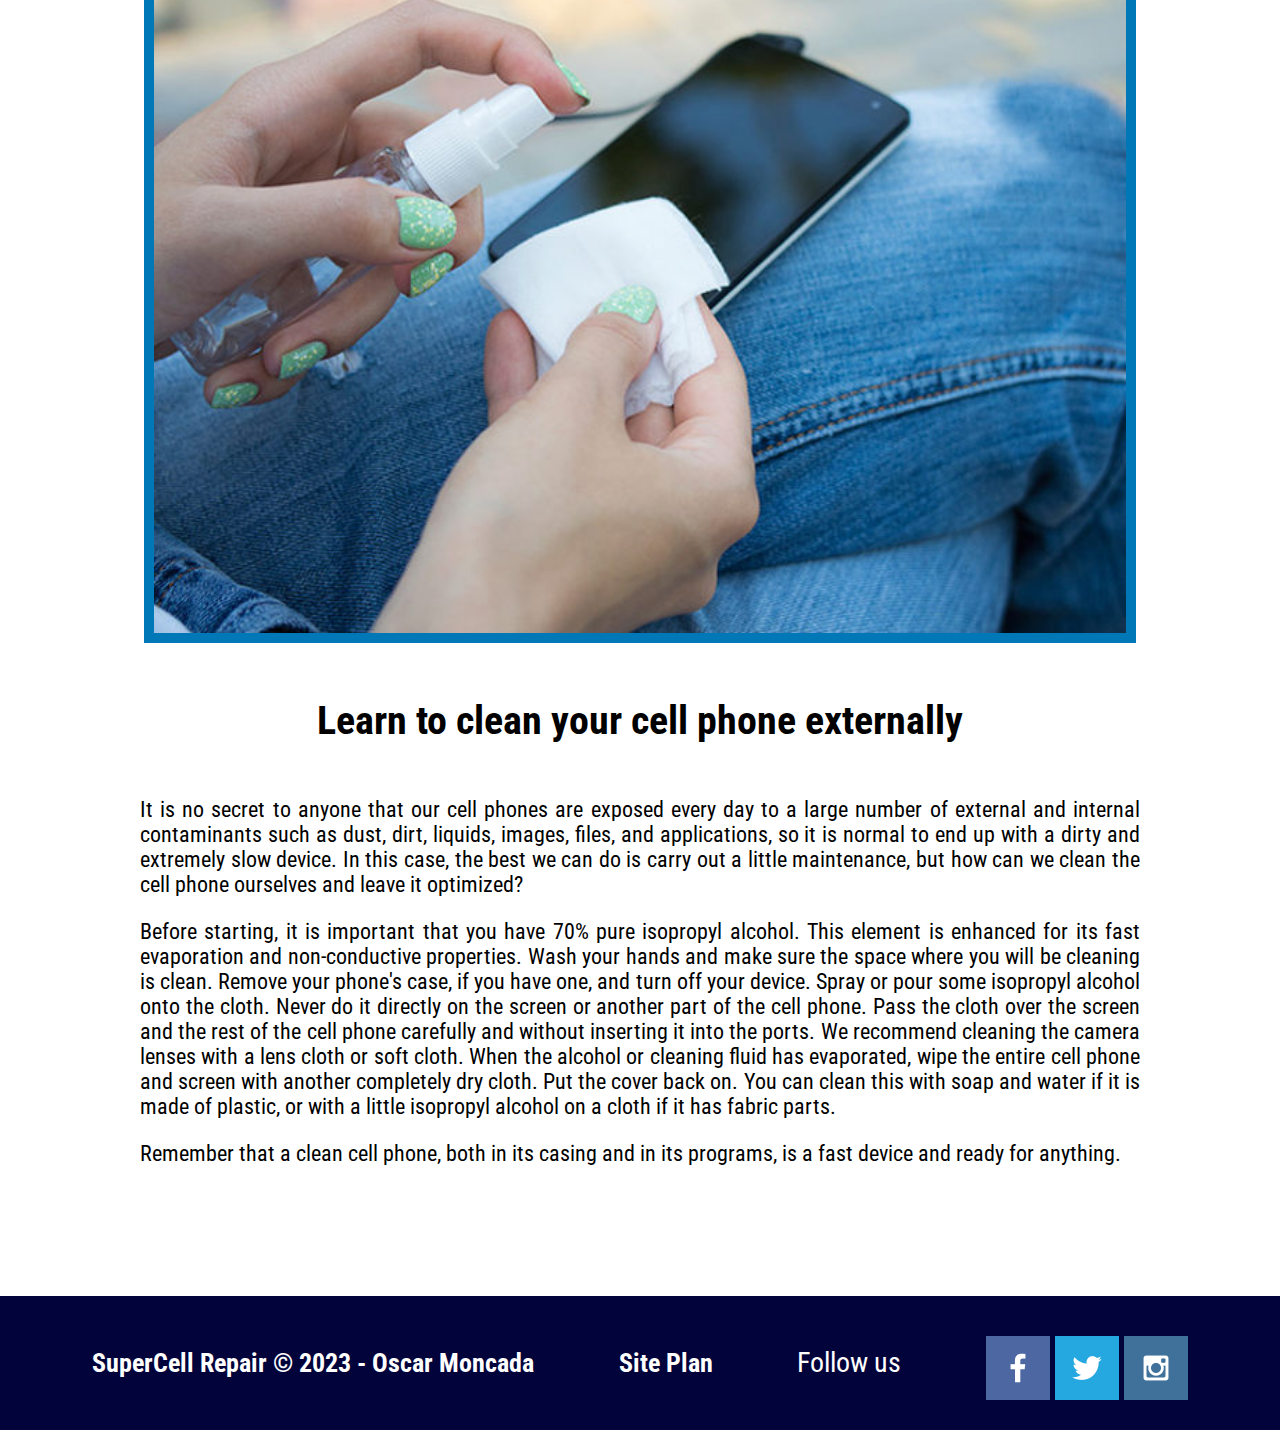
<file: cleaning.html>
<!DOCTYPE html>
<html lang="en">
  <head>
    <meta charset="UTF-8"/>
    <meta http-equiv="X-UA-Compatible" content="IE=edge"/>
    <meta name="viewport" content="width=device-width, initial-scale=1.0"/>
    <title>SuperCell</title>
    <link rel="stylesheet" href="cleaning.css"/>
  </head>

  <body>
    <div id="content">
      <header>
        <a id="logo_link" href="#">
          <img class="logo" src="fotos/logo.png" alt="Logo"/>
        </a>
        <nav>
            <a href="home.html">Home</a>
            <a href="care.html">Care</a>
            <a href="cleaning.html">Cleaning</a>
            <a href="backup.html">Backup</a>
            <a href="site-plan.html">Site plan</a>
        </nav>
      </header>
      <article class="rivers-article2">
        <img
          class="river2"
          src="fotos/clear.png"
          alt="cleaning image"
        />
        <div class="river2-text">
          <h2>Is it time to do a general cleaning?</h2>
          <h5>
            Keep these recommendations in mind to take care of your cell phone and prolong its useful life.
          </h5>
        </div>
      </article>
      <section id="hero-msg">
        <h1>How to clean your mobile: tips to remove internal and external dirt.</h1>
    </section>
    <section>
        <article class="rivers-article3">
            <img
              class="river3"
              src="fotos/limpieza.jpg"
              alt="cleaning image"
            />
            <div class="river3-text">
                <h4>Delete apps you don't use</h4>
                <p>
                    This point is basic: the first step in all cleaning must be to put an end to the superfluous. That is, all those applications that you installed "just in case" and that in the end there is a necessary space on the phone. They can even consume your data and battery even if you have never opened them.
                    Have no contemplations: finish with everything you don't use. Apps that have been left unused, games that you tried one day and ended up staying on the phone, remove everything that has no direct use for you. Your phone will thank you (and so will you).</p>
                <p>After unused applications, the gallery left by WhatsApp and company messages is the element that accumulates the most garbage on the entire phone. Because is that ton of photos with funny memes sent to you from the gazillion groups you signed up for really helpful? The same goes for videos: to the dumpster. And without going through recycling.
                </p>
                <p>To delete the WhatsApp gallery you have to do the following:</p>
                <p>- The reel of the application (it is in a folder with the same name as the messaging app, inside the gallery) and review the content in case there is something you want to save . It's always good to make sure.</p>
                <p>- Once you've saved whatever's important (if anything), have no mercy and delete the folder. In case you can't do it from the gallery, use a file manager .</p>
                <p>- To prevent WhatsApp from automatically downloading multimedia content to the gallery, thus preventing it from filling up with "junk" again, you just have to go to its settings and enter Data and storage. Leave "No files" selected under Download over mobile data, over Wi-Fi, and when roaming. This way, only what you download manually will be saved.</p>
            </div>
        </article>
    </section>
    <section>
        <article class="rivers-article4">
            <img
              class="river4"
              src="fotos/recovery.webp"
              alt="cleaning image"
            />
            <div class="river4-text">
                <h4>Extreme case: restore the factory mobile</h4>
                <p>
                    That you did not have enough with the above? If you have backed up all your essential data ( contacts, messages, photos, videos and other personal information ), you can format the phone to return it to its factory state. This way you will do a thorough cleaning and you will release it again. At least when it comes to software.</p>
                <p>Remember that with a factory reset or wipe, the data on the phone is completely deleted . Save a backup first, and if you really want to reset your smartphone, do the following:</p>
                <p>- Access your Android settings and look for the "reset" option. It is usually found in general administration, additional settings or security (every Android is a world).</p>
                <p>- Choose the option similar to " Factory data reset ". This option deletes everything you have saved on the phone.</p>
                <p>- Usually you have to accept several times to reset the mobile. You will also have to identify yourself to proceed.</p>
            </div>
        </article>
    </section>
    <section>
        <article class="rivers-article5">
            <img
              class="river5"
              src="fotos/limpiador.jpg"
              alt="cleaning image"
            />
            <div class="river5-text">
                <h4>Why not install a cleaner</h4>
                <p>The functions of the cleaners are not entirely true . These apps only eliminate applications from multitasking and cache to "improve" the performance of your mobile. Android is a system programmed so that apps work in the background, and you only have to delete an app from RAM if you don't want it to be working (Google Maps, a game, etc.) and delete the cache very occasionally, to free up some megabytes.</p>
                <p>However, even experts say that this operating system is by itself one of the safest in the world, above Windows or iOS, so downloading and installing an antivirus might not be a strategy that provides much security to his phone; on the contrary, it could cause its performance to decrease.</p>
                <p>In 2019, a report developed by AV-Comparatives, a company in charge of independent testing of antivirus software, emerged, explaining that most of the antivirus apps that are hosted on the PlayStore do not have a true detection system. malware in the applications that are downloaded to the cell phone.
                Although many of them claim to periodically carry out "exhaustive" analyzes on mobile phones, the truth is that they only verify that new applications are not part of the blacklists that are configured by default. Therefore, the promised protection is not real. Antiviruses on Android (mostly) are just advertising applications with a facade full of "pretty" buttons but very little functional.</p>
            </div>
        </article>
        <section>
            <article class="rivers-article6">
                <img
                  class="river6"
                  src="fotos/limpieador2.jpg"
                  alt="cleaning image"
                />
                <div class="river6-text">
                    <h4>Learn to clean your cell phone externally</h4>
                    <p>
                        It is no secret to anyone that our cell phones are exposed every day to a large number of external and internal contaminants such as dust, dirt, liquids, images, files, and applications, so it is normal to end up with a dirty and extremely slow device. In this case, the best we can do is carry out a little maintenance, but how can we clean the cell phone ourselves and leave it optimized?
                    </p>
                    <p>Before starting, it is important that you have 70% pure isopropyl alcohol. This element is enhanced for its fast evaporation and non-conductive properties. Wash your hands and make sure the space where you will be cleaning is clean. Remove your phone's case, if you have one, and turn off your device. Spray or pour some isopropyl alcohol onto the cloth. Never do it directly on the screen or another part of the cell phone. Pass the cloth over the screen and the rest of the cell phone carefully and without inserting it into the ports. We recommend cleaning the camera lenses with a lens cloth or soft cloth. When the alcohol or cleaning fluid has evaporated, wipe the entire cell phone and screen with another completely dry cloth. Put the cover back on. You can clean this with soap and water if it is made of plastic, or with a little isopropyl alcohol on a cloth if it has fabric parts.</p>
                    <p>Remember that a clean cell phone, both in its casing and in its programs, is a fast device and ready for anything.</p>
                </div>
            </article>
        </section>
    </section>
      <footer>
        <h3>SuperCell Repair &copy; 2023 - Oscar Moncada</h3>
        <h3><a href="site-plan.html">Site Plan</a></h3>
        <h7>Follow us</h7>
        <div class="social">
            <a href="https://facebook.com" target="_blank">
                <img src="fotos/facebook.png" alt="fb icon">
            </a>
            <a href="https://twitter.com" target="_blank">
                <img src="fotos/twitter.png" alt="twitter icon">
            </a>
            <a href="https://instagram.com" target="_blank">
                <img src="fotos/instagram.png" alt="instagram icon">
            </a>
        </div>
      </footer>
    </div>
  </body>
</html>
</file>
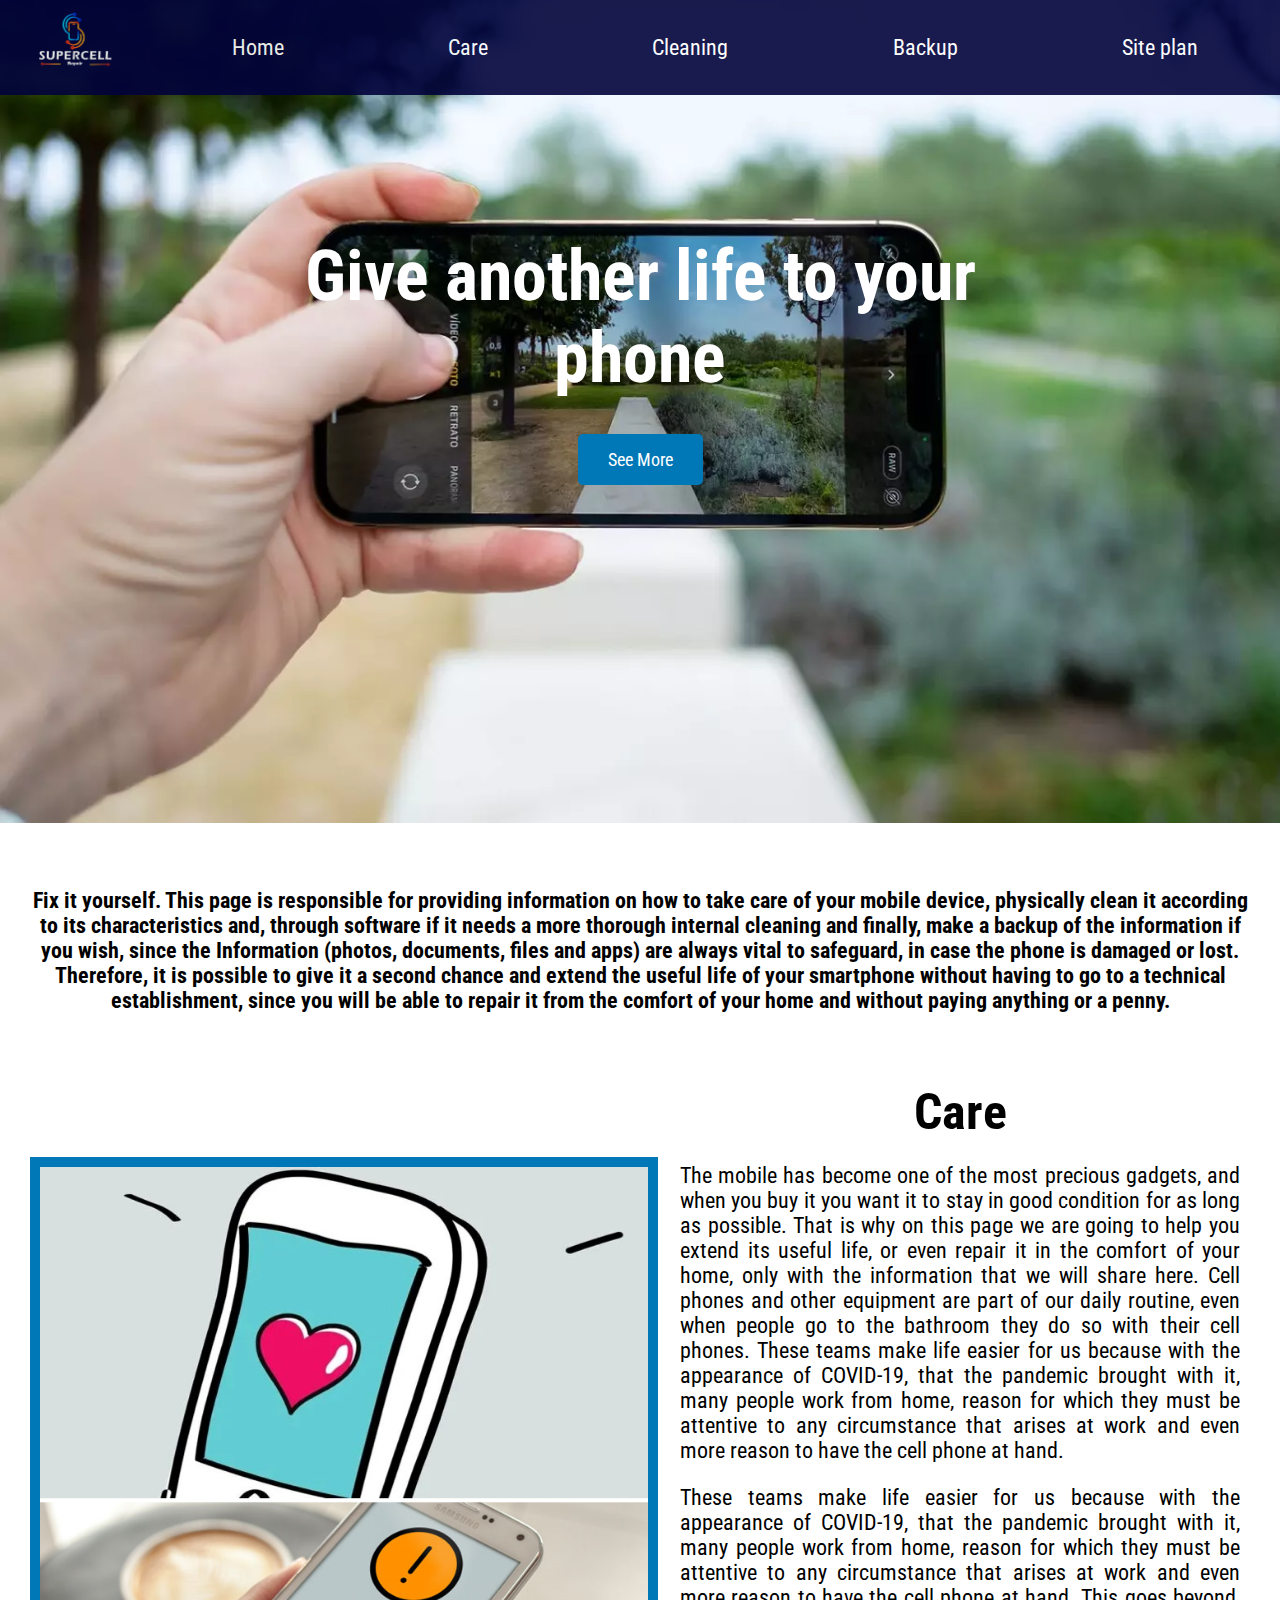
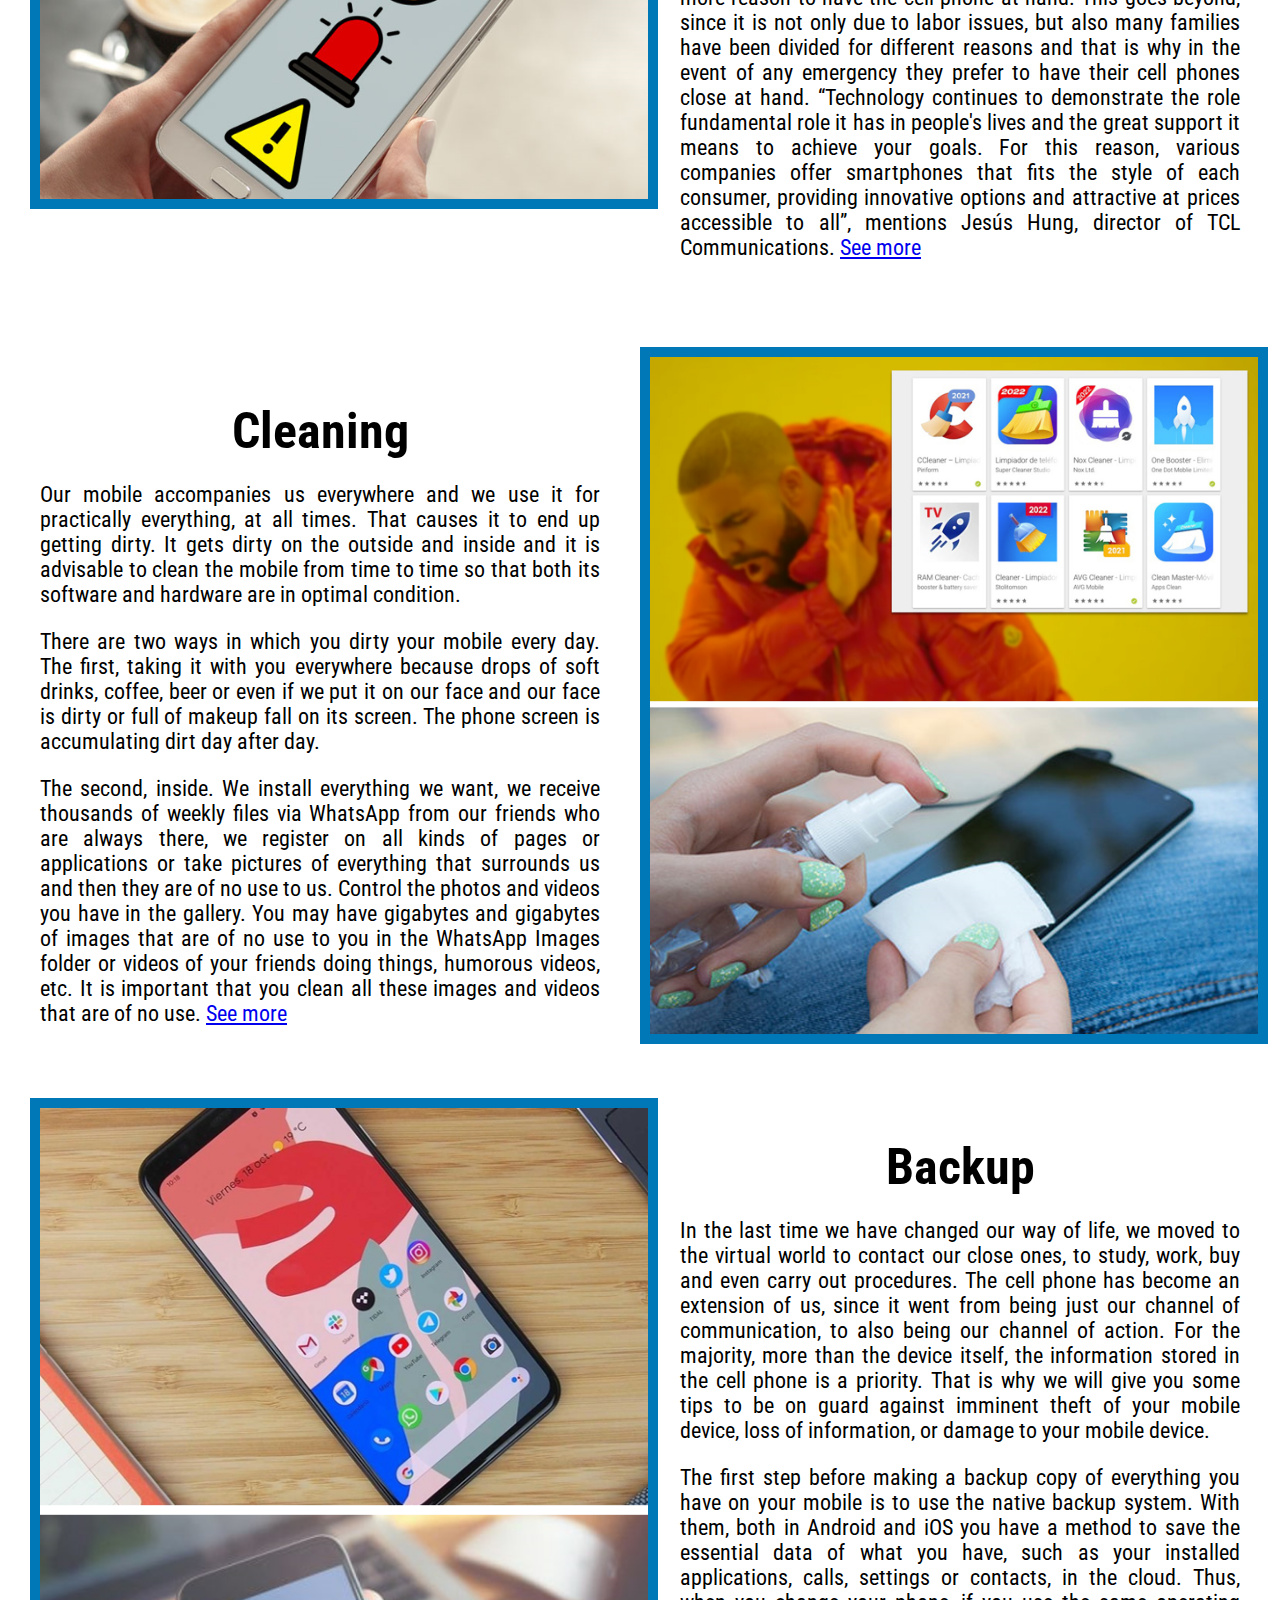
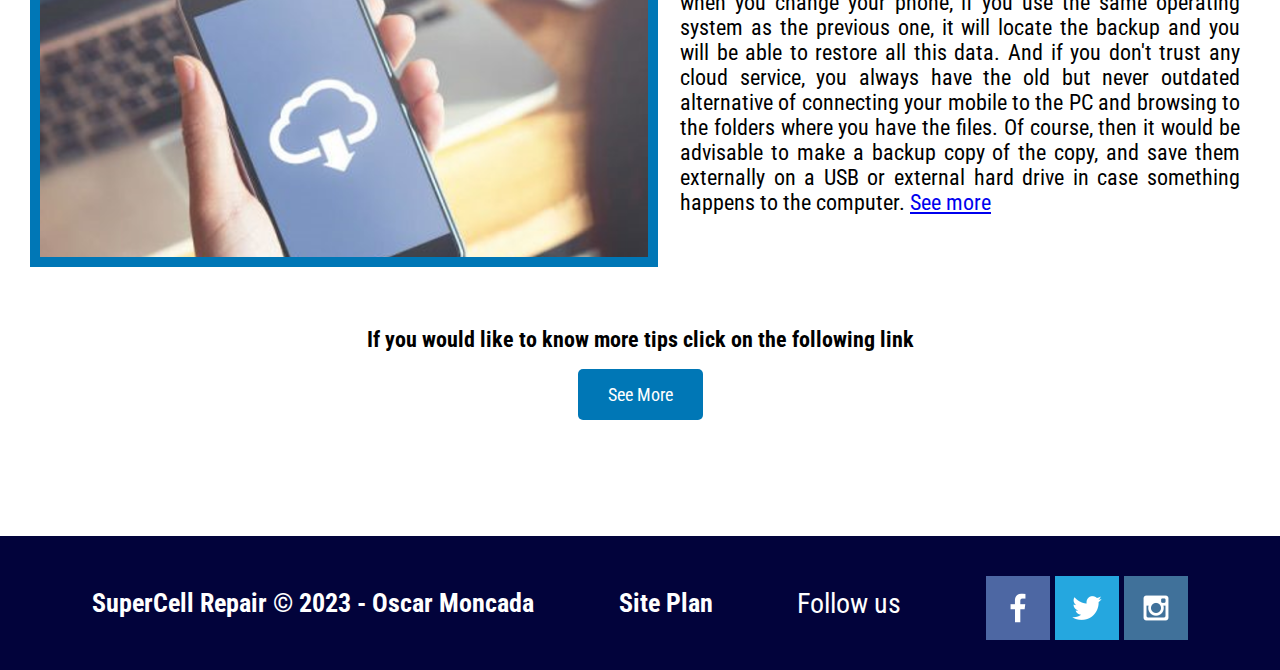
<file: home.html>
<!DOCTYPE html>
<html lang="en">
  <head>
    <meta charset="UTF-8"/>
    <meta http-equiv="X-UA-Compatible" content="IE=edge"/>
    <meta name="viewport" content="width=device-width, initial-scale=1.0"/>
    <title>SuperCell</title>
    <link rel="stylesheet" href="home.css"/>
  </head>

  <body>
    <div id="content">
      <header>
        <a id="logo_link" href="#">
          <img class="logo" src="fotos/logo.png" alt="Logo"/>
        </a>
        <nav>
            <a href="home.html">Home</a>
            <a href="care.html">Care</a>
            <a href="cleaning.html">Cleaning</a>
            <a href="backup.html">Backup</a>
            <a href="site-plan.html">Site plan</a>
        </nav>
      </header>
      <div id="hero">
        <div id="hero-box">
            <img id="hero-img" src="fotos/iniciopag.webp" alt="photo world">
        </div>
        <section id="hero-msg">
            <h1>Give another life to your phone</h1>
            <div class="button-box">
                <a class="book" href="bateria.html">See More</a>
            </div>
        </section>
    </div>
      <main class="rivers-grid">
        <div class="rivers-title">
          <h4>
            Fix it yourself. This page is responsible for providing information on how to take
            care of your mobile device, physically clean it according to its characteristics and,
            through software if it needs a more thorough internal cleaning and finally, make a backup
            of the information if you wish, since the Information (photos, documents, files and apps)
            are always vital to safeguard, in case the phone is damaged or lost. Therefore, it is
            possible to give it a second chance and extend the useful life of your smartphone
            without having to go to a technical establishment, since you will be able to repair
            it from the comfort of your home and without paying anything or a penny.
          </h4>
        </div>

        <div class="rivers-article1">
          <img
            class="river1"
            src="fotos/care3.png"
            alt="second image"
          />
          <section class="river1-text">
            <h2>Care</h2>
            <p>
              The mobile has become one of the most precious gadgets, and when you buy it you
              want it to stay in good condition for as long as possible. That is why on this page
              we are going to help you extend its useful life, or even repair it in the comfort of
              your home, only with the information that we will share here. Cell phones and other
              equipment are part of our daily routine, even when people go to the bathroom they do so
              with their cell phones.
              These teams make life easier for us because with the appearance of COVID-19, that the
              pandemic brought with it, many people work from home, reason for which they must be attentive
              to any circumstance that arises at work and even more reason to have the cell phone at hand.
            </p>
            <p>
              These teams make life easier for us because with the appearance of COVID-19,
              that the pandemic brought with it, many people work from home,
              reason for which they must be attentive to any circumstance that
               arises at work and even more reason to have the cell phone at hand. This goes
               beyond, since it is not only due to labor issues, but also many families
               have been divided for different reasons and that is why in the event of any emergency
               they prefer to have their cell phones close at hand. “Technology continues to demonstrate the role
               fundamental role it has in people's lives and the great support it means
                to achieve your goals. For this reason, various companies offer smartphones that
                fits the style of each consumer, providing innovative options and
                attractive at prices accessible to all”, mentions Jesús Hung, director of TCL Communications. <a href="care.html">See more</a>
            </p>
            
          </section>
        </div>
        <div class="rivers-article2">
          <img
            class="river2"
            src="fotos/cleaning2.png"
            alt="apps image"
          />
          <section class="river2-text">
            <h2>Cleaning</h2>
            <p>
              Our mobile accompanies us everywhere and we use it for practically everything, at all times.
              That causes it to end up getting dirty. It gets dirty on the outside and inside and it is
              advisable to clean the mobile from time to time so that both its software and hardware are
              in optimal condition.
            </p>
            <p>
              There are two ways in which you dirty your mobile every day. The first,
              taking it with you everywhere because drops of soft drinks, coffee, beer or even if we put
              it on our face and our face is dirty or full of makeup fall on its screen. The phone screen
              is accumulating dirt day after day.
            </p>
            <p>
              The second, inside. We install everything we want, we receive thousands of weekly files
              via WhatsApp from our friends who are always there, we register on all kinds of pages or
              applications or take pictures of everything that surrounds us and then they are of no use to us.
              Control the photos and videos you have in the gallery. You may have gigabytes and gigabytes
              of images that are of no use to you in the WhatsApp Images folder or videos of your friends
              doing things, humorous videos, etc. It is important that you clean all these images and videos
              that are of no use. <a href="cleaning.html">See more</a>
            </p>

          </section>
        </div>

        <article class="rivers-article3">
          <img
            class="river3"
            src="fotos/respaldo4.png"
            alt="apps image"
          />
          <div class="river3-text">
            <h2>Backup</h2>
            <p>
              In the last time we have changed our way of life, we moved to the virtual world
              to contact our close ones, to study, work, buy and even carry out procedures.
              The cell phone has become an extension of us, since it went from being just our
              channel of communication, to also being our channel of action. For the majority,
              more than the device itself, the information stored in the cell phone is a priority.
              That is why we will give you some tips to be on guard against imminent theft of your
              mobile device, loss of information, or damage to your mobile device.

            </p>
            <p>
              The first step before making a backup copy of everything you have on your
              mobile is to use the native backup system. With them, both in Android and iOS
              you have a method to save the essential data of what you have, such as your
              installed applications, calls, settings or contacts, in the cloud. Thus, when
              you change your phone, if you use the same operating system as the previous one,
              it will locate the backup and you will be able to restore all this data. And if
              you don't trust any cloud service, you always have the old but never outdated
              alternative of connecting your mobile to the PC and browsing to the folders where
              you have the files. Of course, then it would be advisable to make a backup copy of
              the copy, and save them externally on a USB or external hard drive in case something happens to the computer. <a href="backup.html">See more</a>
            </p>

          </div>
        </article>
        <div class="rivers-title">
          <h4>
            If you would like to know more tips click on the following link
          </h4>
        </div>
        <div class="button-box">
          <a class="book" href="water.html">See More</a>
      </div>
      </main>
      <footer>
        <h3>SuperCell Repair &copy; 2023 - Oscar Moncada</h3>
        <h3><a href="site-plan.html">Site Plan</a></h3>
        <h7>Follow us</h7>
        <div class="social">
            <a href="https://facebook.com" target="_blank">
                <img src="fotos/facebook.png" alt="fb icon">
            </a>
            <a href="https://twitter.com" target="_blank">
                <img src="fotos/twitter.png" alt="twitter icon">
            </a>
            <a href="https://instagram.com" target="_blank">
                <img src="fotos/instagram.png" alt="instagram icon">
            </a>
        </div>
      </footer>
    </div>
  </body>
</html>
</file>
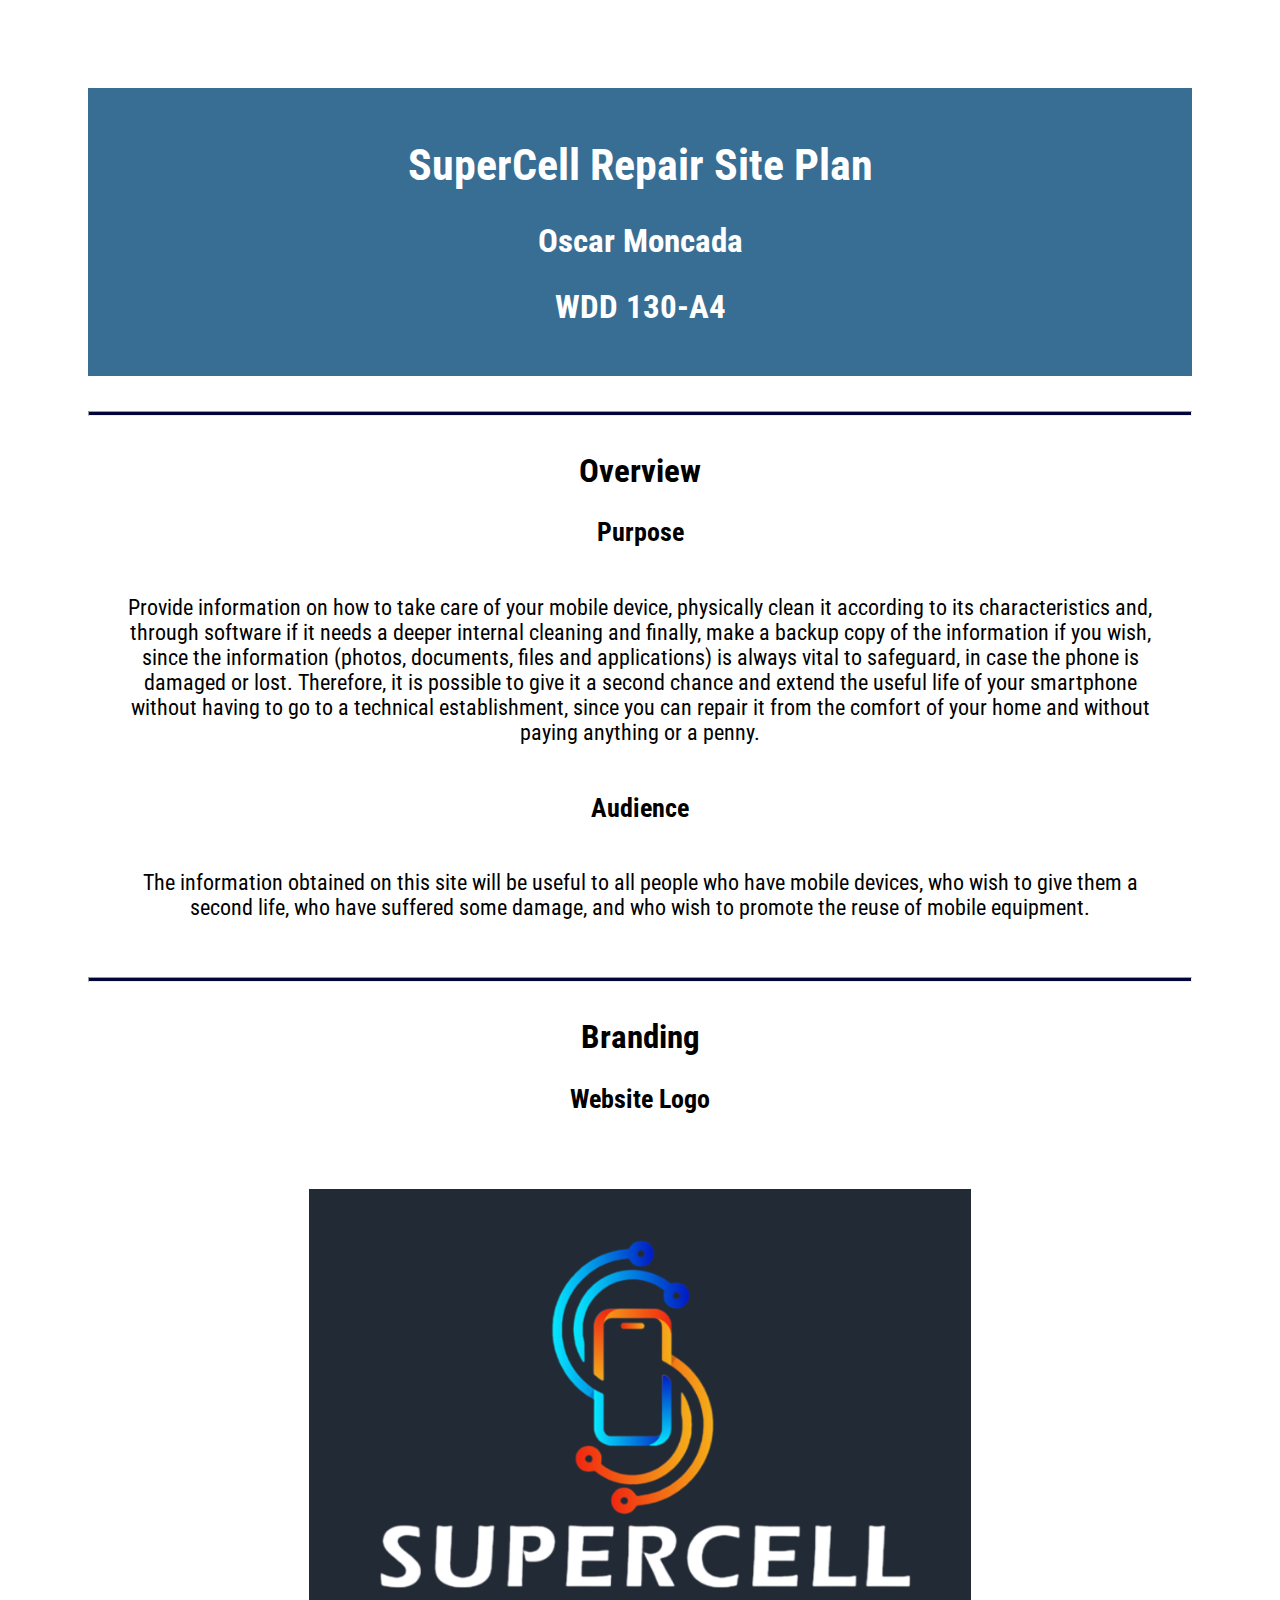
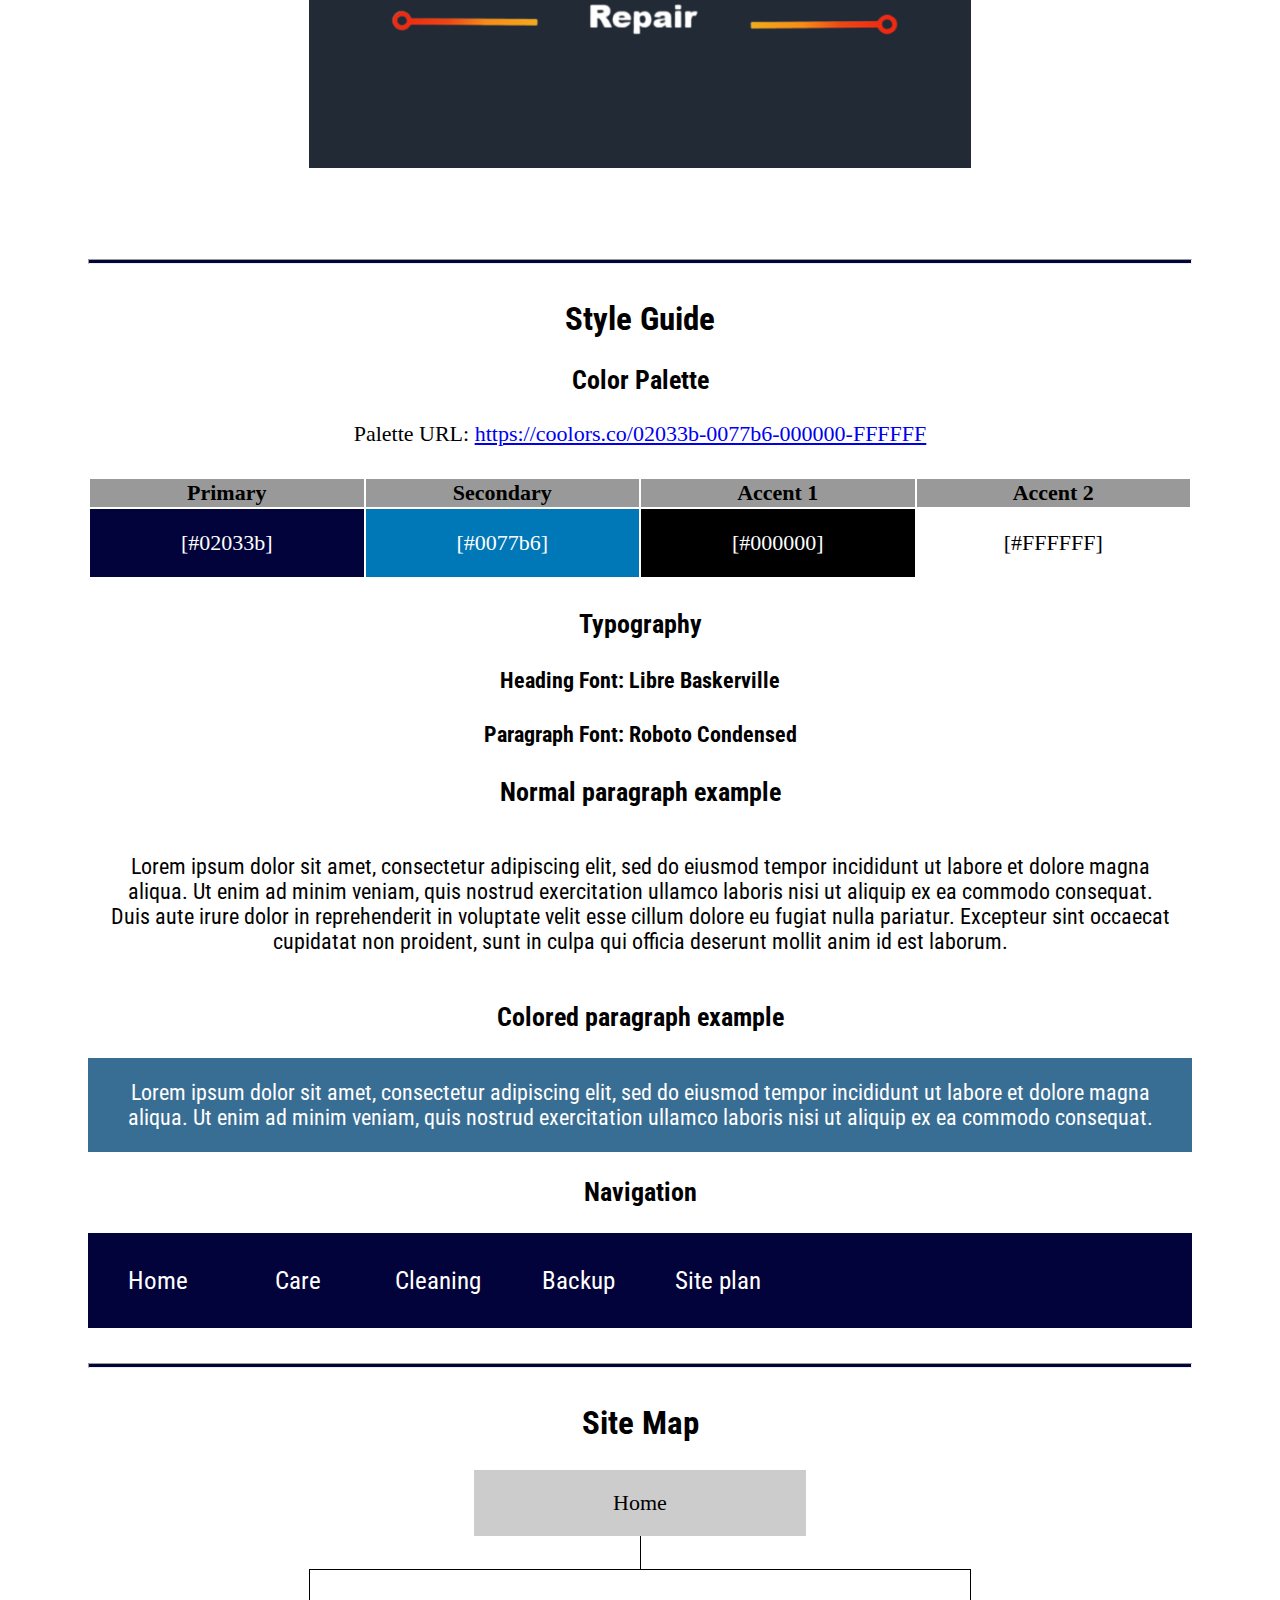
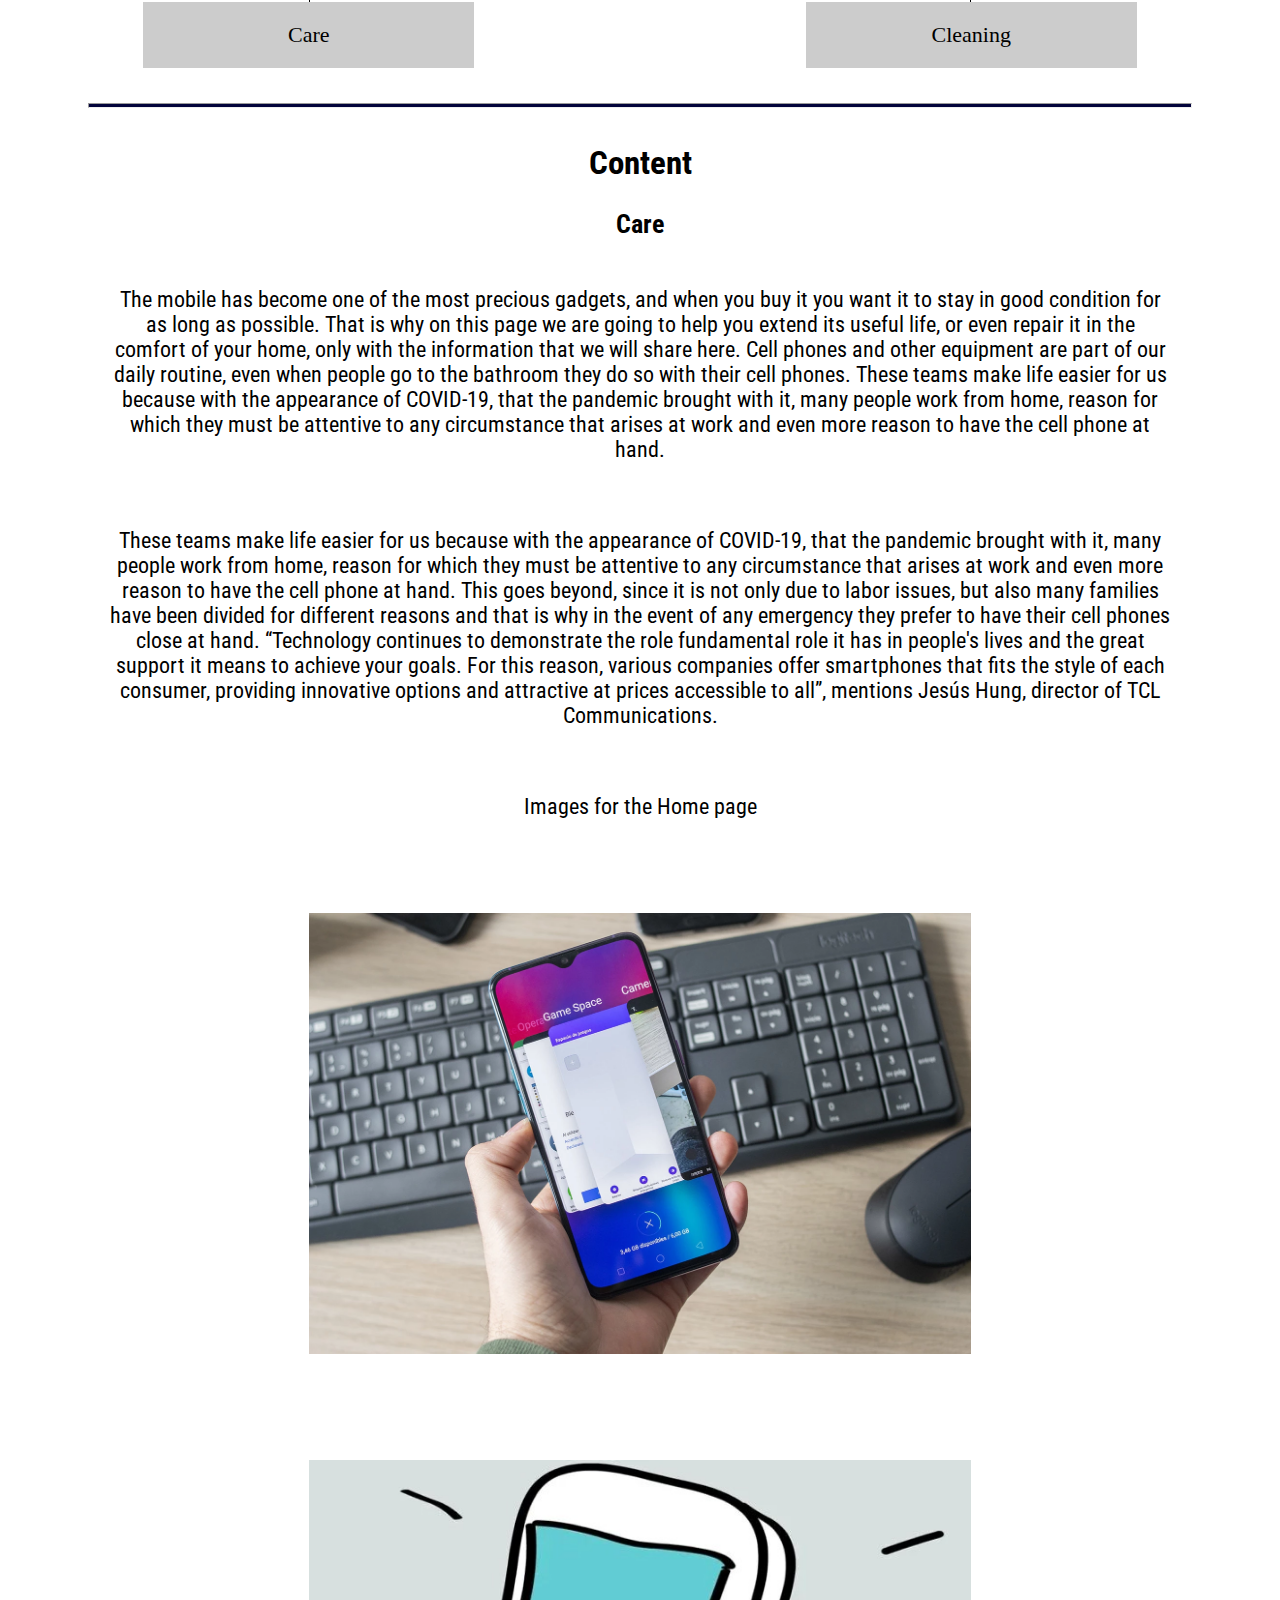
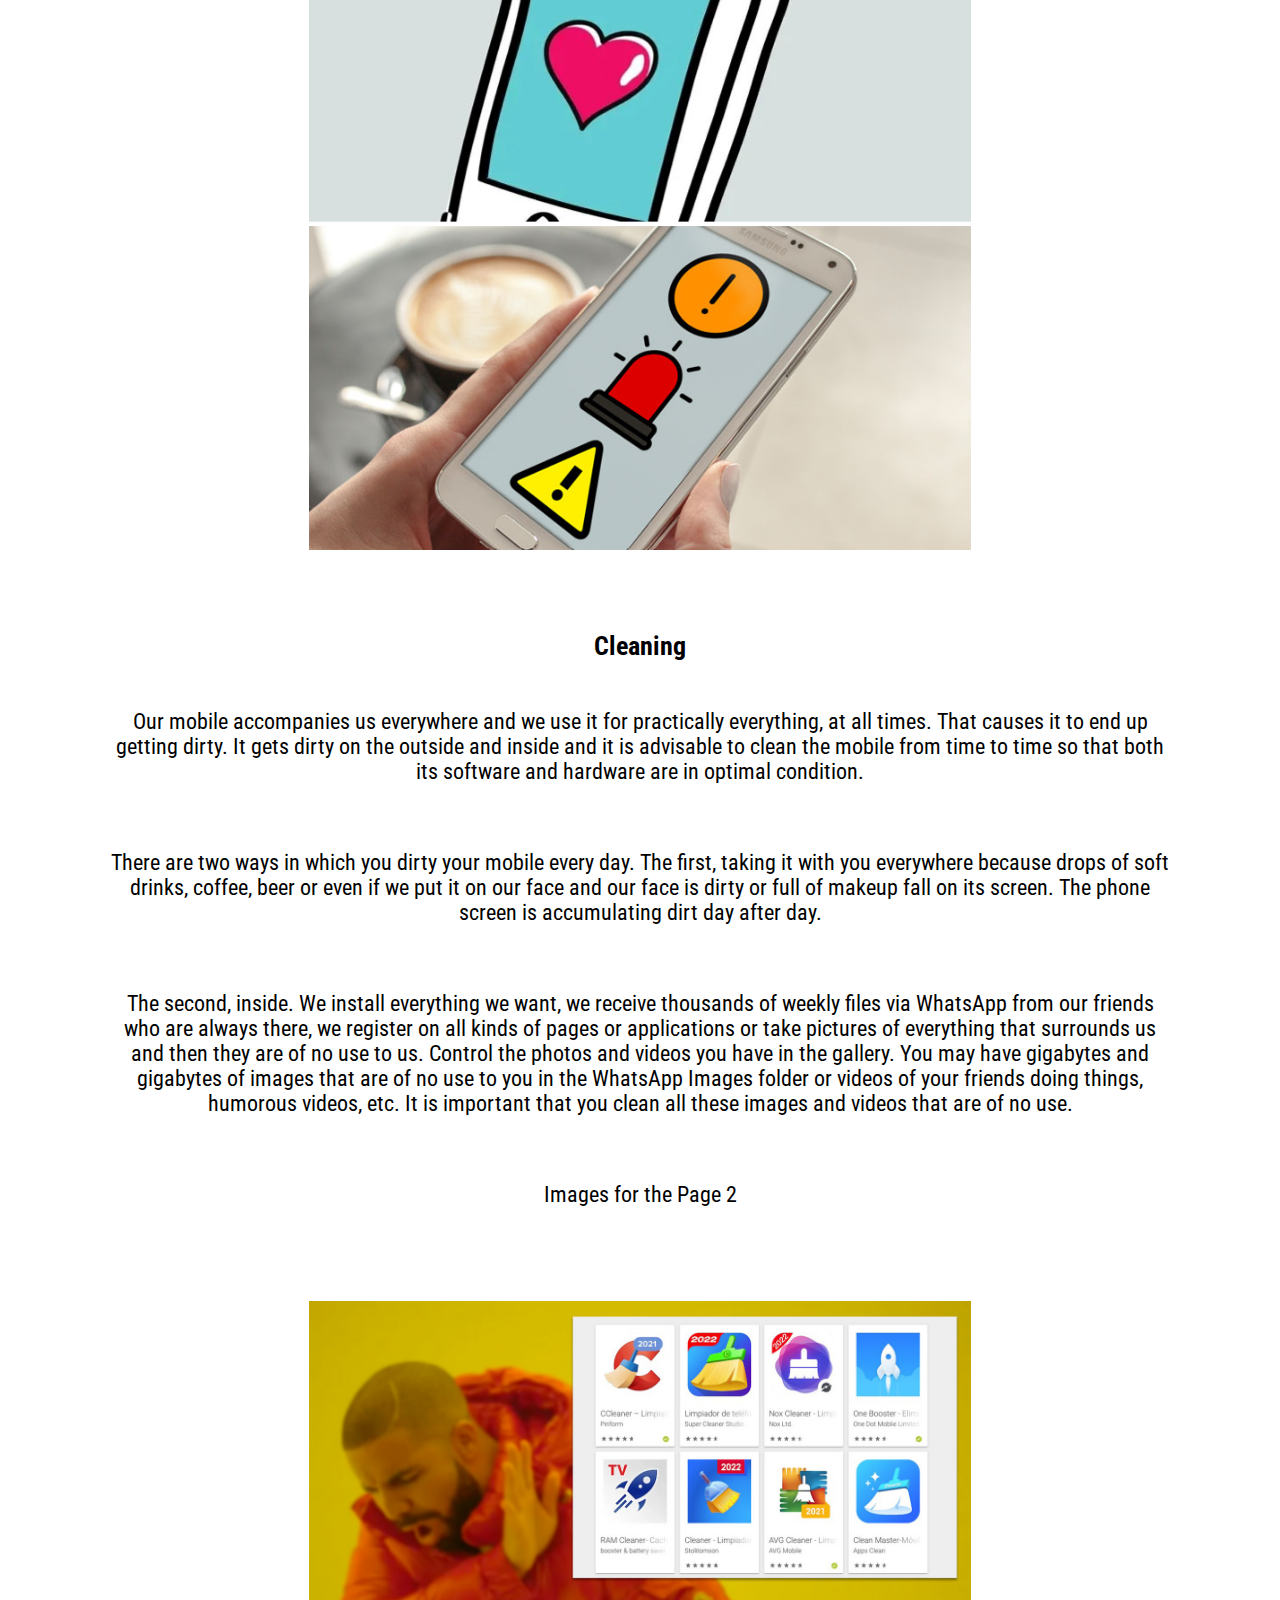
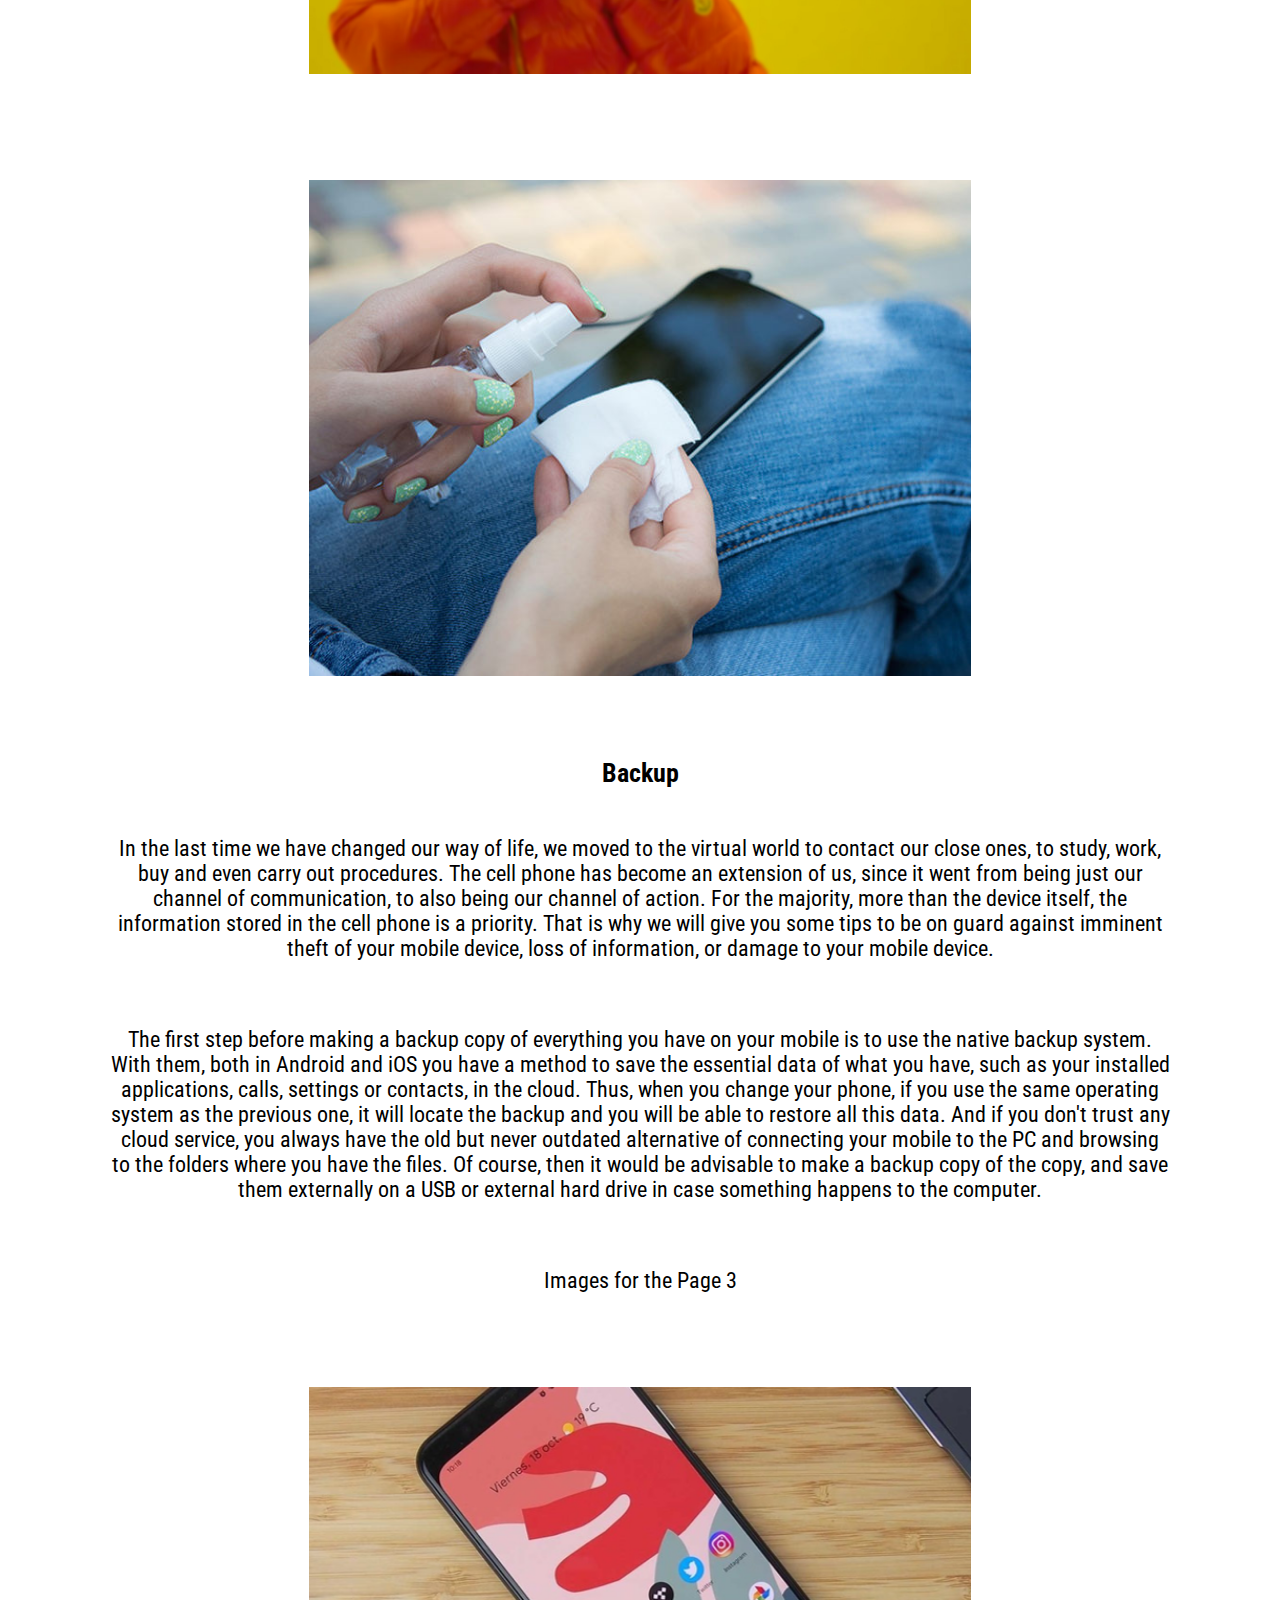
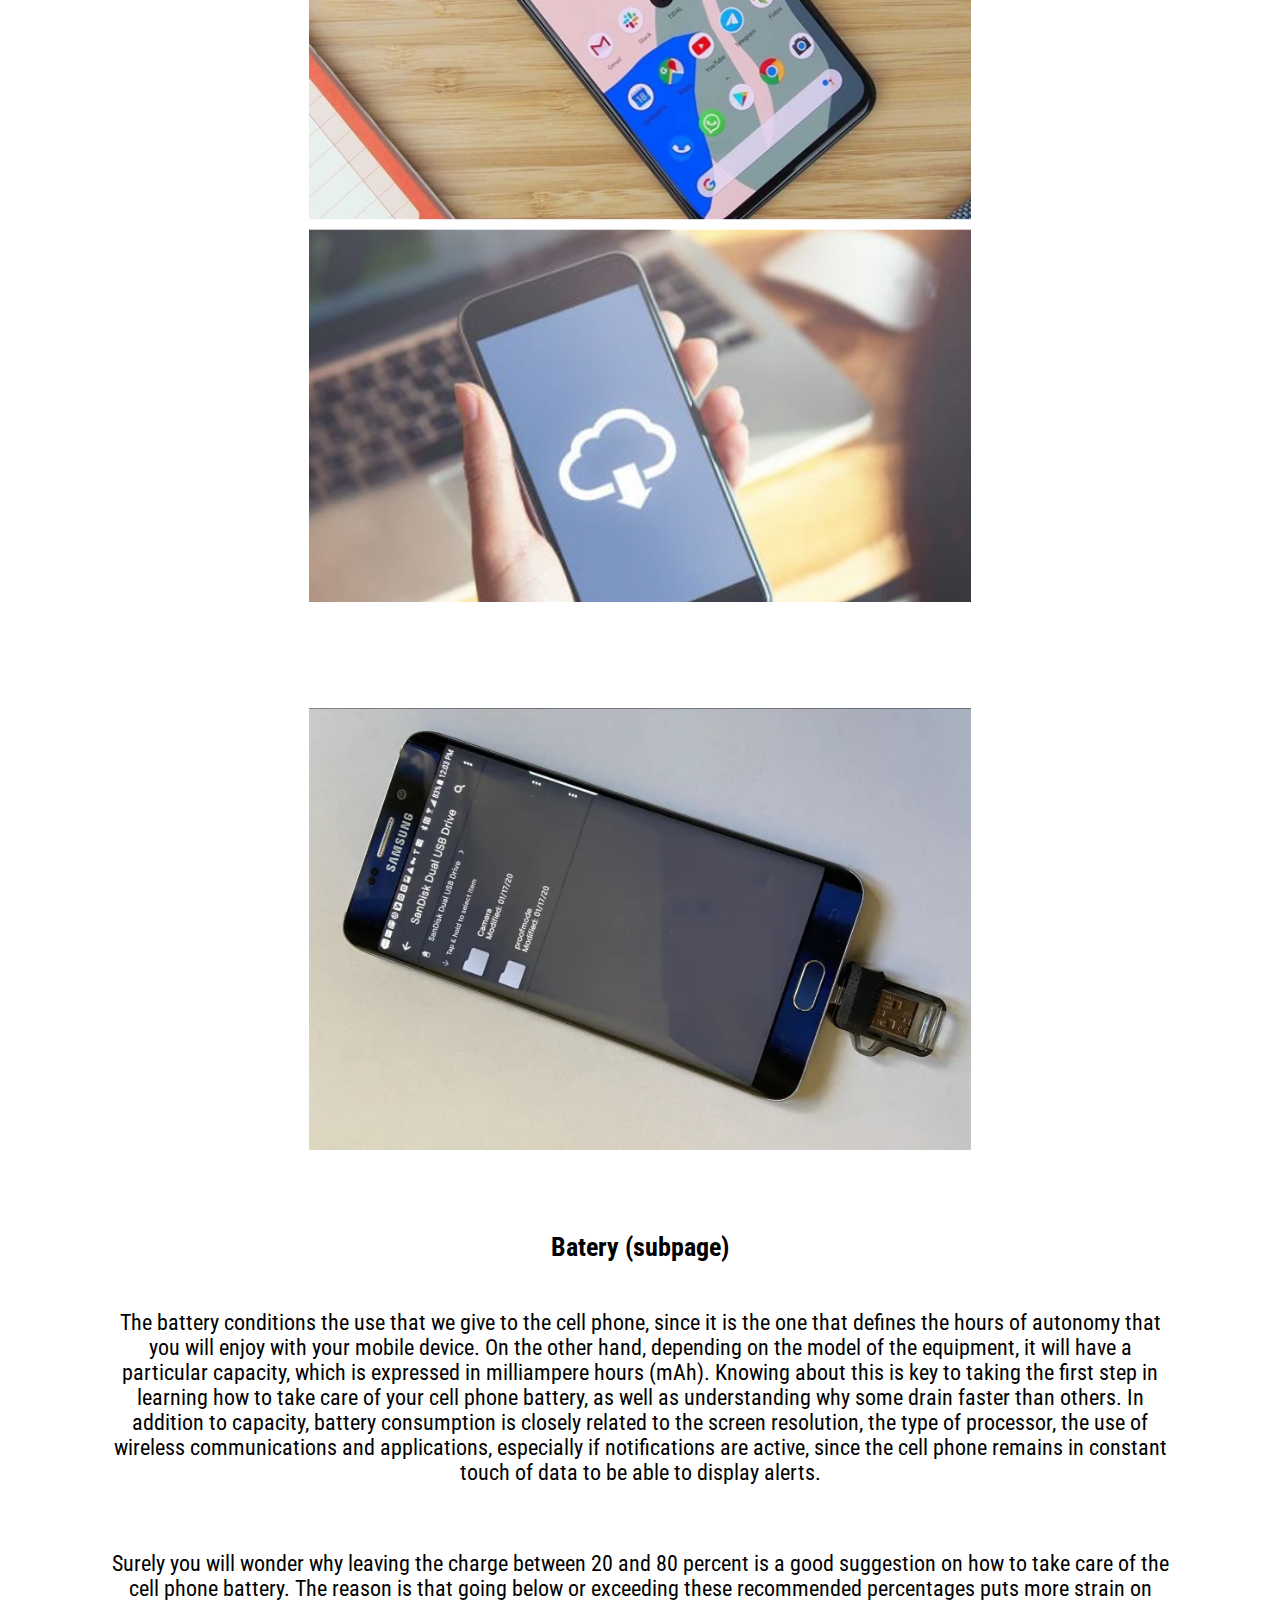
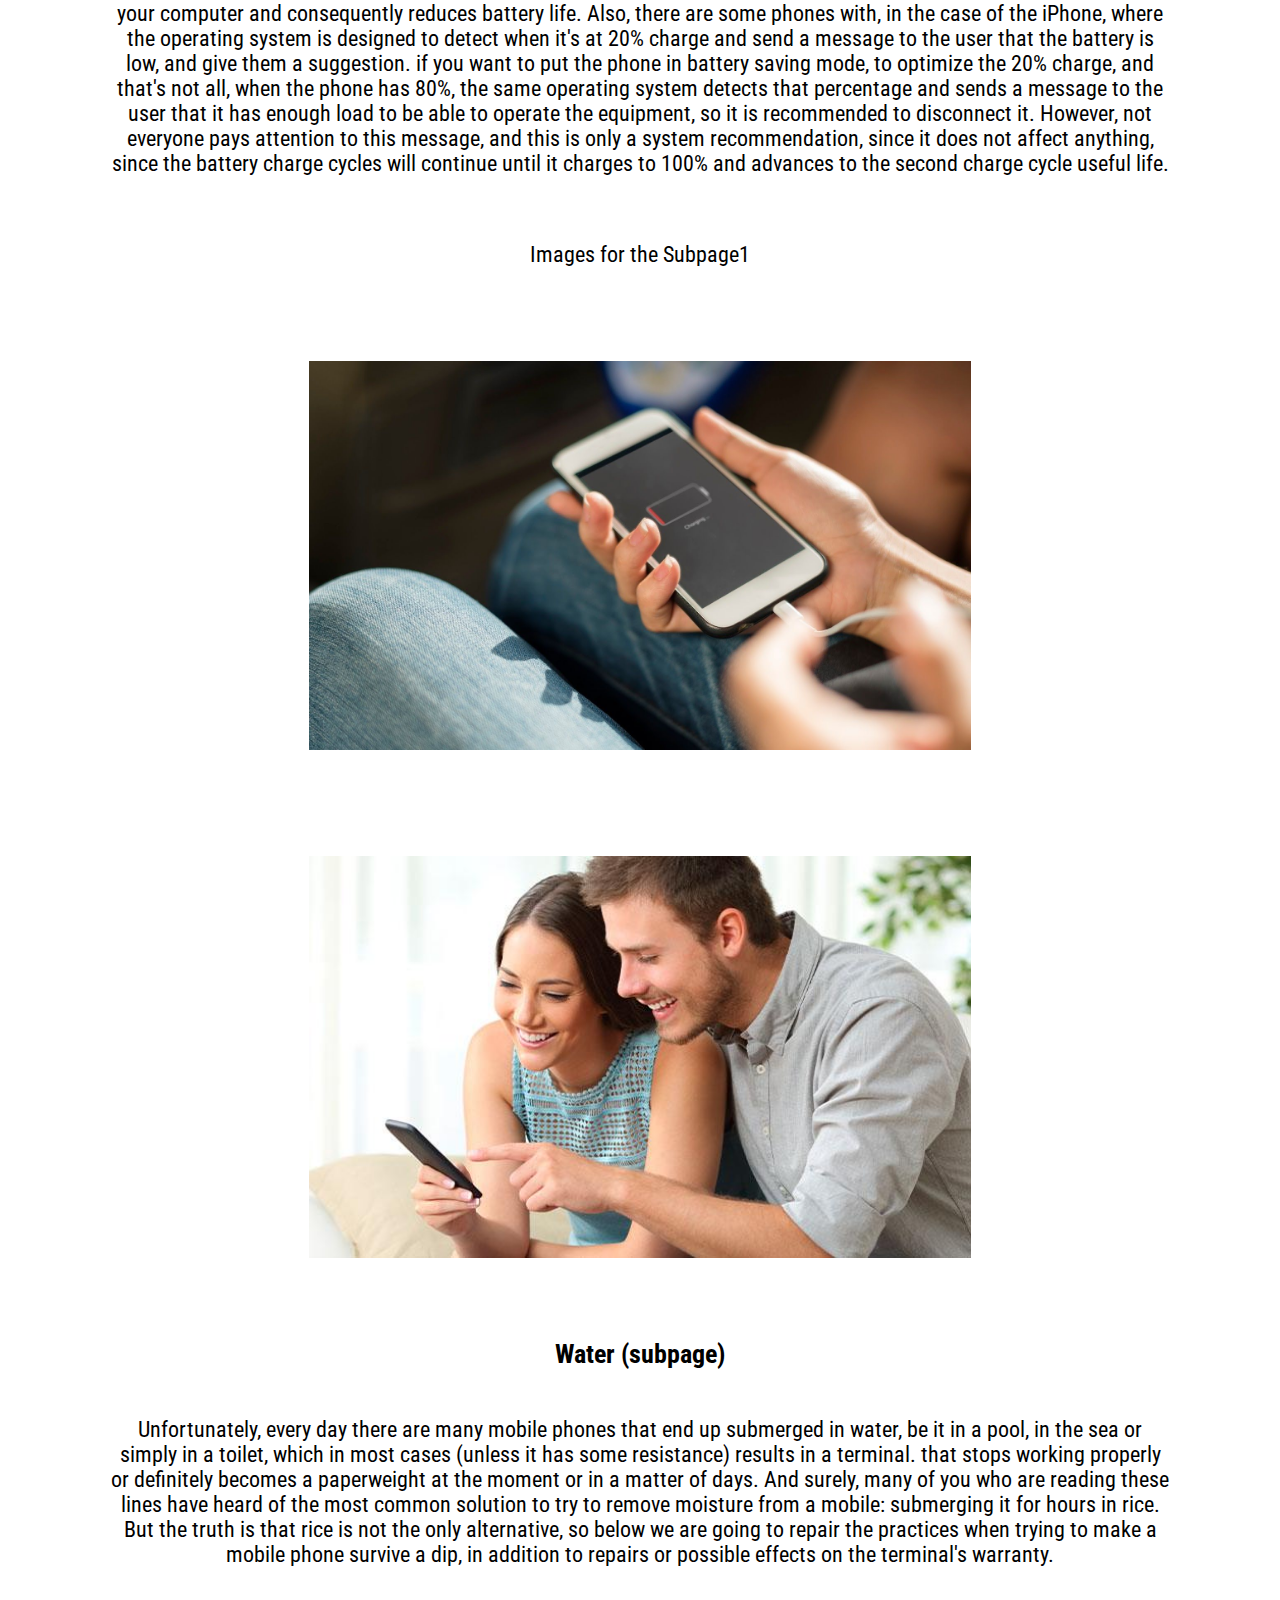
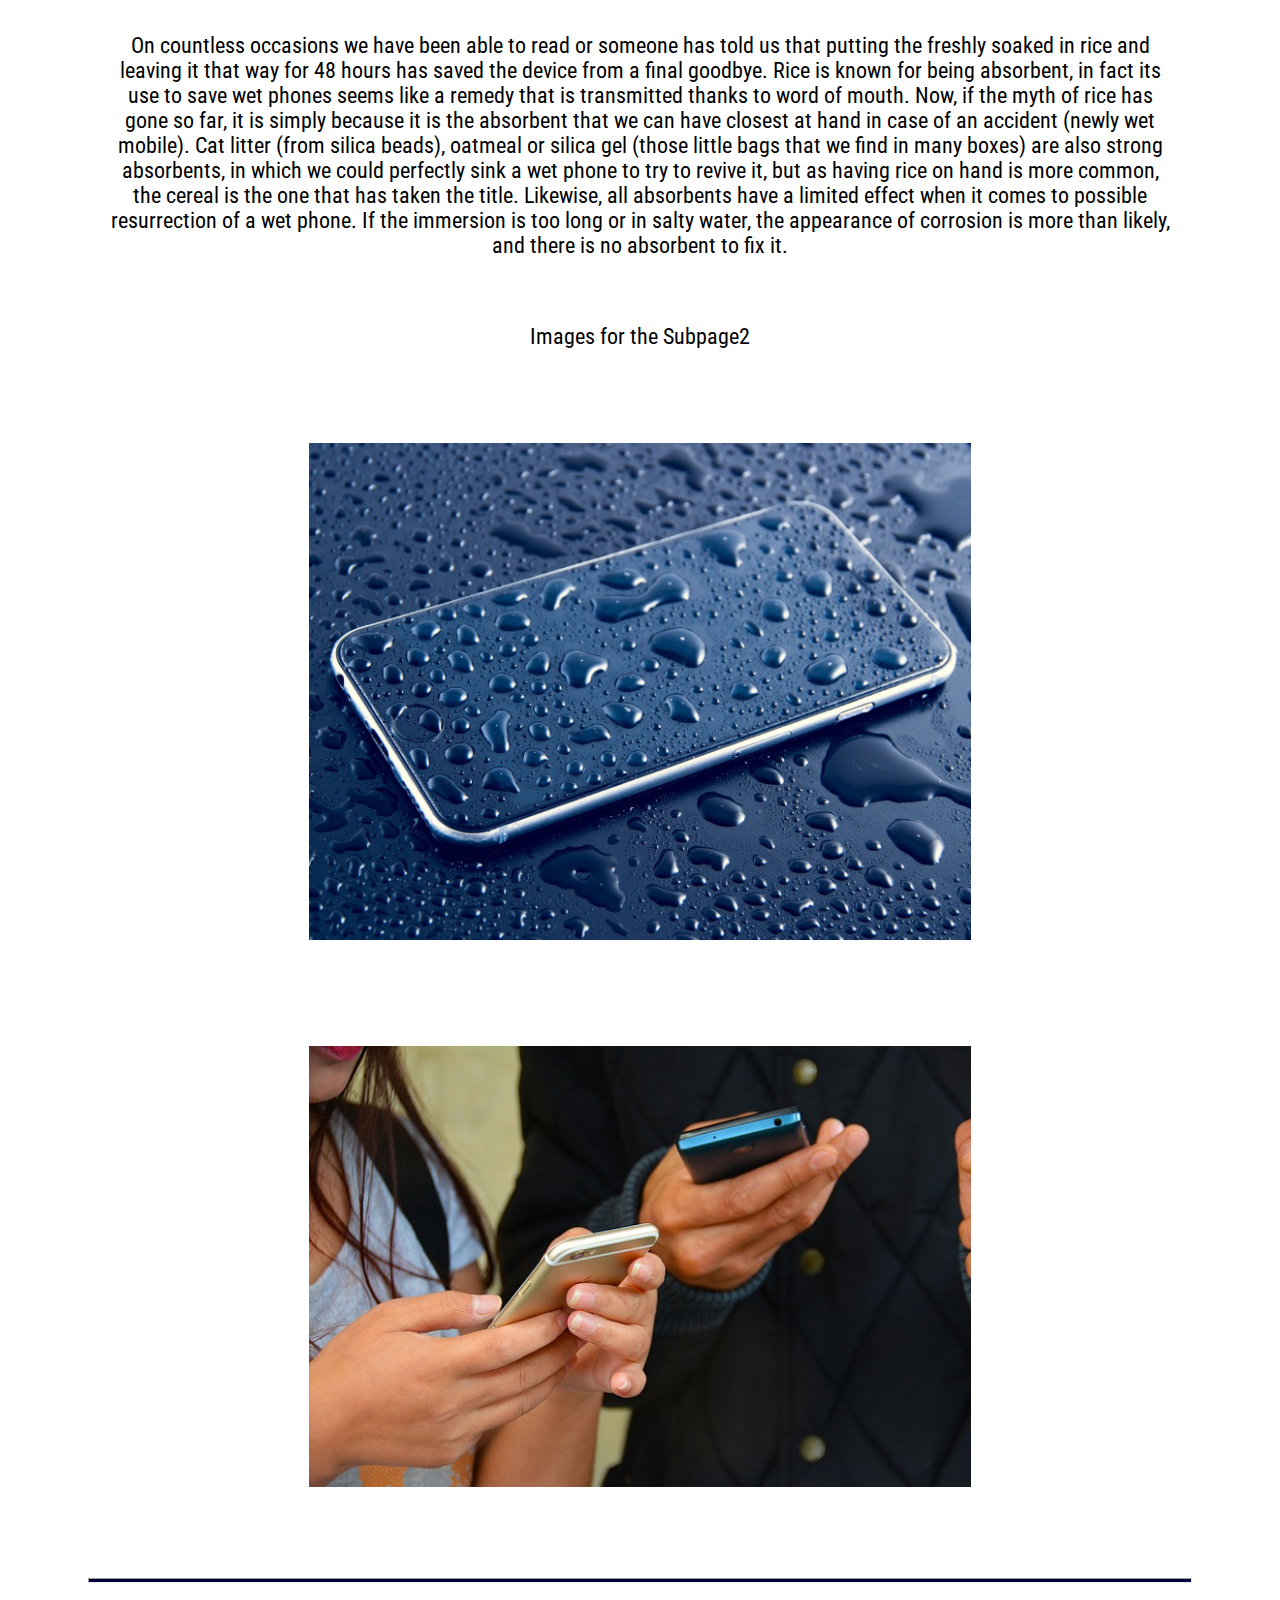
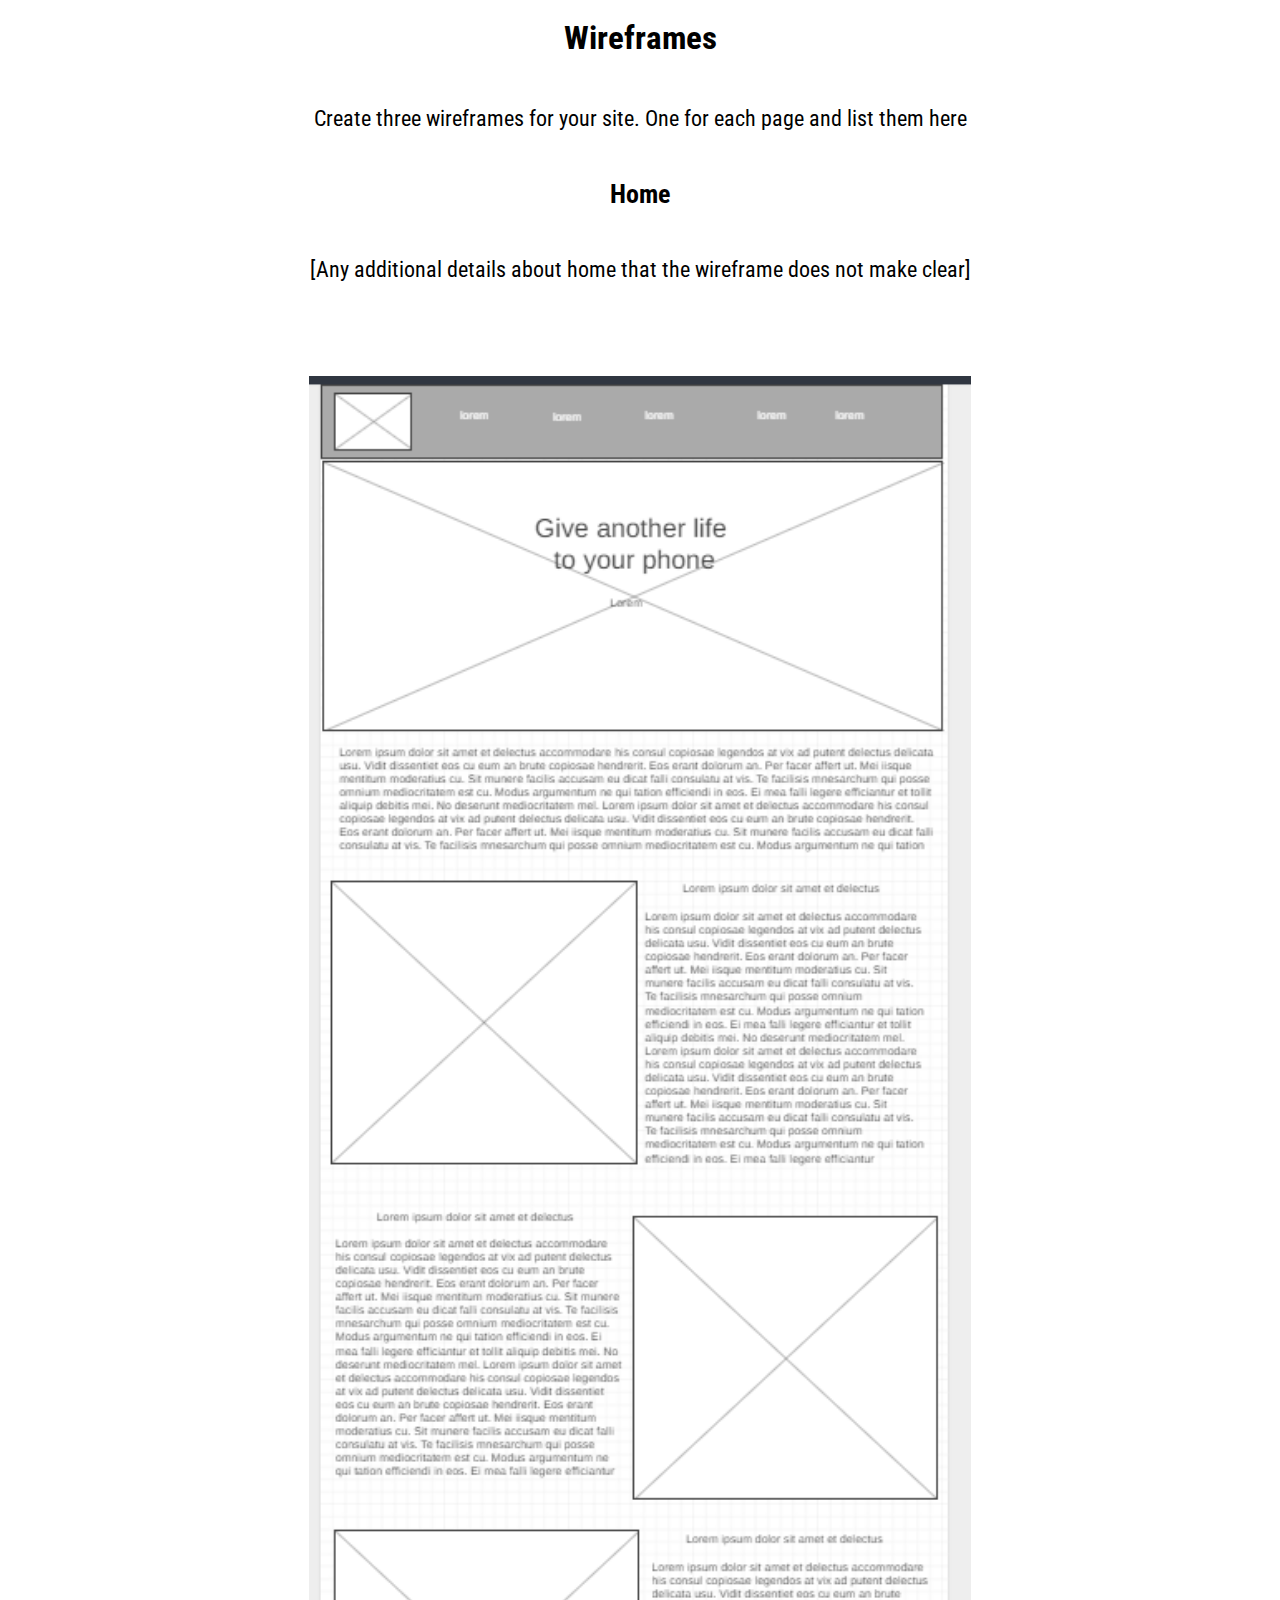
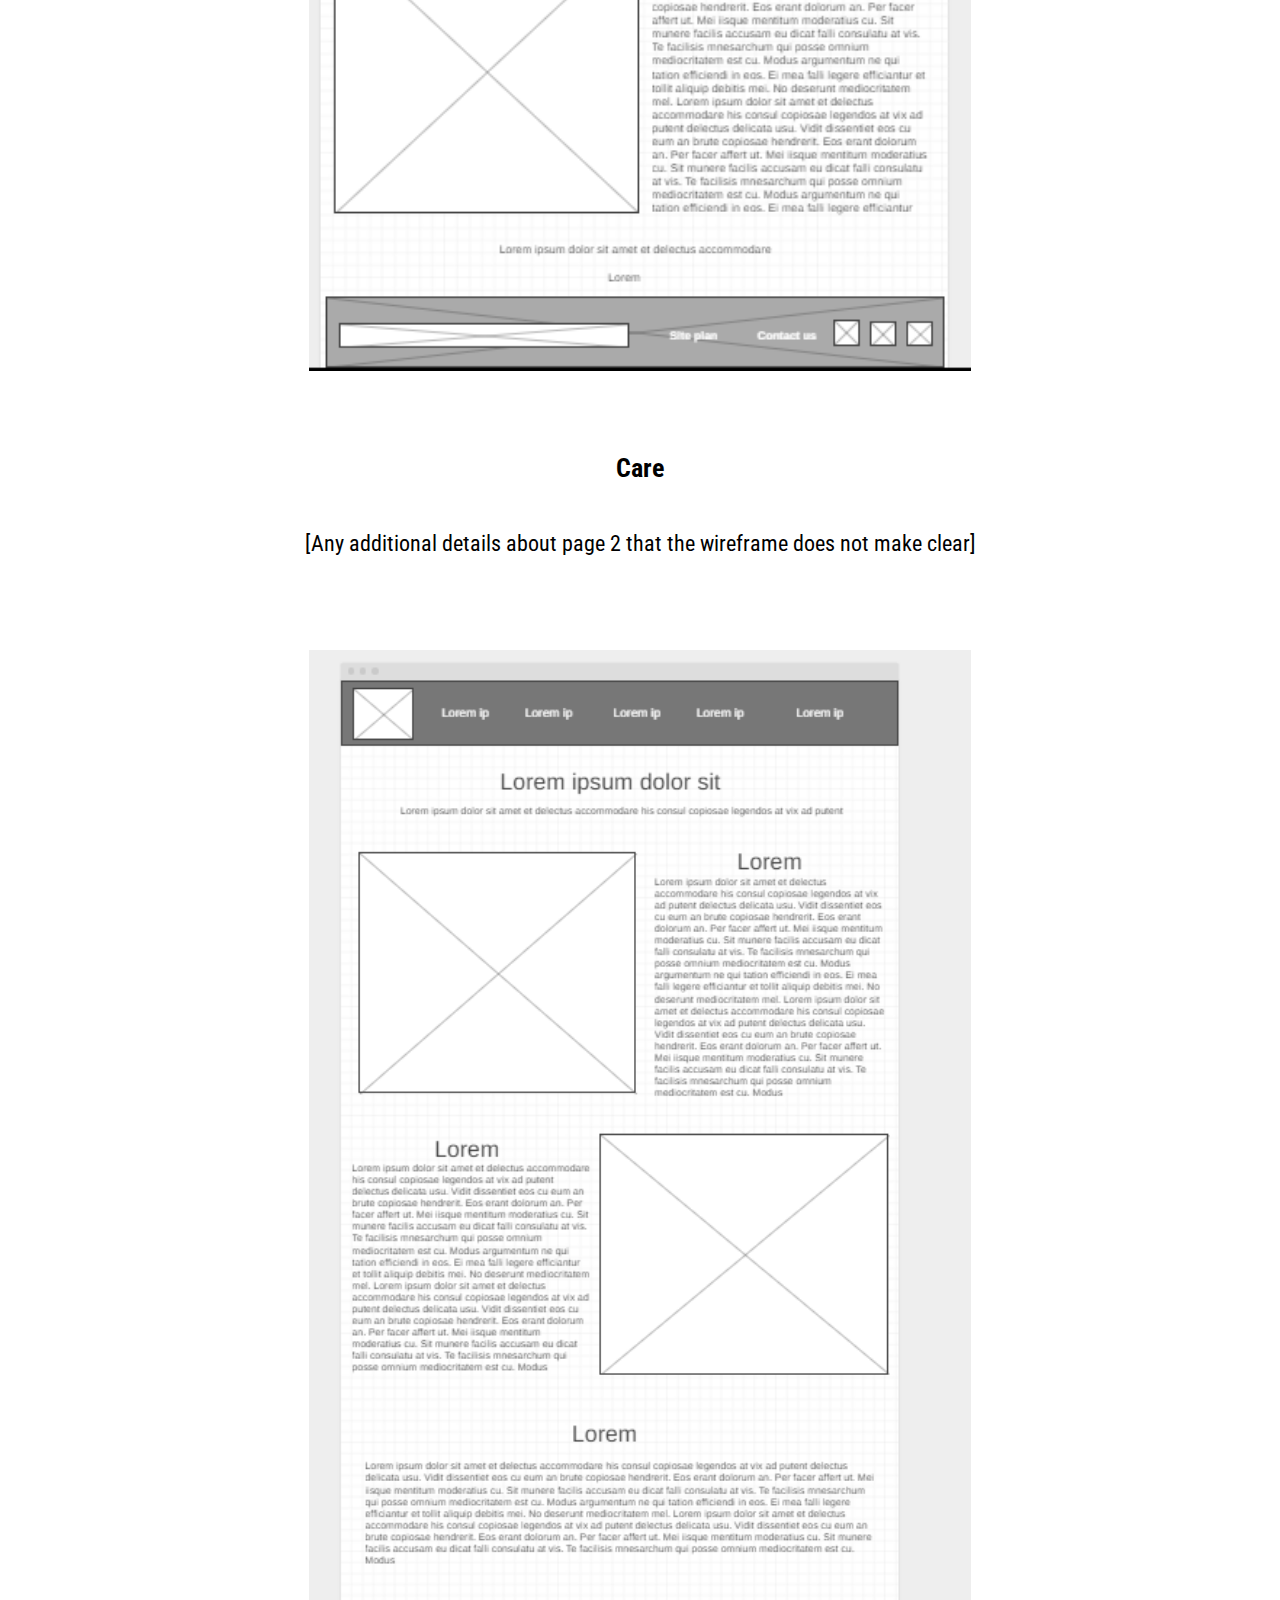
<file: site-plan.html>
<!DOCTYPE html>
<html lang="en-us">
    
  <head>
    <meta charset="utf-8">
    <title>Site Plan</title>
    <link type="text/css" rel="stylesheet" href="site-plan.css">
  </head>

  <body>
    <header>
      <h1>SuperCell Repair Site Plan</h1>
      <h2>Oscar Moncada</h2>
      <h2>WDD 130-A4</h2>
      <!-- In the header above, add the name or your site, your name and class number. For example if you are in section 3 you would put WDD 130.03 -->
    </header>
    <main>

      <!-- ------------------------Steps 2-3------------------------------ -->
      <hr>
      <h2>Overview</h2>
      <h3>Purpose</h3>
      <p>Provide information on how to take care of your mobile device, physically
        clean it according to its characteristics and, through software if it needs
        a deeper internal cleaning and finally, make a backup copy of the information
        if you wish, since the information (photos, documents, files and applications)
        is always vital to safeguard, in case the phone is damaged or lost. Therefore,
        it is possible to give it a second chance and extend the useful life of your
        smartphone without having to go to a technical establishment, since you can repair
        it from the comfort of your home and without paying anything or a penny.</p>  <!-- change this -->


      <h3>Audience</h3>
      <p>The information obtained on this site will be useful to all people who have mobile
        devices, who wish to give them a second life, who have suffered some damage, and who
        wish to promote the reuse of mobile equipment.</p>  <!-- change this -->

      <hr>
      <h2>Branding</h2>
      <h3>Website Logo</h3>
      <!-- Replace this with some sort of logo for your site.  A logo can be as simple as the name of your site in a nice font :) -->
      <img src="fotos/logo2.png" alt="Logo image">
      <hr>
      <h2>
        Style Guide
      </h2>

      <!-- ------------------------Steps 4-8------------------------------ -->

      <h3>
        Color Palette
      </h3>
      <!--  The colors you choose for a website are one of the most important decisions you will make. Follow the instructions on the activity in iLearn then return and replace the color codes below with the hex color codes (the 6 digit numbers that show at the bottom of each color) for the colors you have chosen below.  You should have at least 2 colors but do not have to fill in all 4 if you do not need them.  -->

      <!-- Copy and paste the URL to your finished palette below Make sure to paste it into both spots -->
      Palette URL: <a href="https://coolors.co/02033b-0077b6-000000-FFFFFF" target="_blank">https://coolors.co/02033b-0077b6-000000-FFFFFF</a>


      <table class="colors">
        <tr><th>Primary</th><th>Secondary</th><th>Accent 1</th><th>Accent 2</th></tr>
        <!-- Replace the numbers in the boxes below with your hex color codes. Then switch to the site-plan.css file and change your colors there as well. -->
        <tr><td class="primary">[#02033b]</td><td class="secondary">[#0077b6]</td><td class="accent1">[#000000]</td><td class="accent2">[#FFFFFF]</td></tr>
      </table>

      <!-- ------------------------Step 9------------------------------ -->

      <h3>
        Typography
      </h3>
      <!-- Choose a font for your paragraphs (body copy) and headlines. What font(s) have you chosen? Why did you choose what you did?  Make sure to review the list of web safe fonts at W3Schools.org as a starting point.  Think also about which of your colors above you might use for background and font colors. -->

      <h4>
        Heading Font: Libre Baskerville  <!-- change this -->
      </h4>
      <h4>
        Paragraph Font: Roboto Condensed <!-- change this -->
      </h4>
      <h3>
        Normal paragraph example
      </h3>
      <p>
        Lorem ipsum dolor sit amet, consectetur adipiscing elit, sed do eiusmod tempor incididunt ut labore et dolore magna aliqua. Ut enim ad minim veniam, quis nostrud exercitation ullamco laboris nisi ut aliquip ex ea commodo consequat. Duis aute irure dolor in reprehenderit in voluptate velit esse cillum dolore eu fugiat nulla pariatur. Excepteur sint occaecat cupidatat non proident, sunt in culpa qui officia deserunt mollit anim id est laborum.
      </p>
      <h3>
        Colored paragraph example
      </h3>
      <p class="colored">
        Lorem ipsum dolor sit amet, consectetur adipiscing elit, sed do eiusmod tempor incididunt ut labore et dolore magna aliqua. Ut enim ad minim veniam, quis nostrud exercitation ullamco laboris nisi ut aliquip ex ea commodo consequat. 
      </p>

      <!-- ------------------------Step 10------------------------------ -->

      <h3>
        Navigation
      </h3>
      <!-- Think about how you want your navigation bar to look. In the site-plan.css file change the colors to your colors to get the look you desire. --> 
      <nav>
        <a href="home.html">Home</a>
        <a href="care.html">Care</a>
        <a href="cleaning.html">Cleaning</a>
        <a href="backup.html">Backup</a>
        <a href="site-plan.html">Site plan</a>
      </nav>
      <hr>
      <h2>
        Site Map
      </h2>
      <div class="sitemap">
        <div class="sm-home">
          Home
        </div>
        <div class="sm-page2">
          Care <!-- change this -->
        </div>
        <div class="sm-page3">
          Cleaning  <!-- change this -->
        </div>

        <div class="top">
          &nbsp;
        </div>
        <div class="left">
          &nbsp;
        </div>
        <div class="right">
          &nbsp;
        </div>

      </div>

      <!-- --------Content Section -------------- -->
      <hr>
      <h2>
        Content
      </h2>
      <h3>Care</h3>
      <p>
        The mobile has become one of the most precious gadgets, and when you buy it you
        want it to stay in good condition for as long as possible. That is why on this page
        we are going to help you extend its useful life, or even repair it in the comfort of
        your home, only with the information that we will share here. Cell phones and other
        equipment are part of our daily routine, even when people go to the bathroom they do so
        with their cell phones.
        These teams make life easier for us because with the appearance of COVID-19, that the
        pandemic brought with it, many people work from home, reason for which they must be attentive
        to any circumstance that arises at work and even more reason to have the cell phone at hand.
      </p>
      <p>
        These teams make life easier for us because with the appearance of COVID-19,
        that the pandemic brought with it, many people work from home,
        reason for which they must be attentive to any circumstance that
        arises at work and even more reason to have the cell phone at hand. This goes
        beyond, since it is not only due to labor issues, but also many families
        have been divided for different reasons and that is why in the event of any emergency
        they prefer to have their cell phones close at hand. “Technology continues to demonstrate the role
        fundamental role it has in people's lives and the great support it means
        to achieve your goals. For this reason, various companies offer smartphones that
        fits the style of each consumer, providing innovative options and
        attractive at prices accessible to all”, mentions Jesús Hung, director of TCL Communications.
      </p>
      <p>Images for the Home page</p>
        <img width="800px" src="fotos/apps2.webp" alt="image for homepage">
        <img src="fotos/care3.png" alt="image for homepage">

      </ul>
      <h3>Cleaning</h3>
      <p>
        Our mobile accompanies us everywhere and we use it for practically everything, at all times.
        That causes it to end up getting dirty. It gets dirty on the outside and inside and it is
        advisable to clean the mobile from time to time so that both its software and hardware are
        in optimal condition.
      </p>
      <p>
        There are two ways in which you dirty your mobile every day. The first,
        taking it with you everywhere because drops of soft drinks, coffee, beer or even if we put
        it on our face and our face is dirty or full of makeup fall on its screen. The phone screen
        is accumulating dirt day after day.
      </p>
      <p>
        The second, inside. We install everything we want, we receive thousands of weekly files
        via WhatsApp from our friends who are always there, we register on all kinds of pages or
        applications or take pictures of everything that surrounds us and then they are of no use to us.
        Control the photos and videos you have in the gallery. You may have gigabytes and gigabytes
        of images that are of no use to you in the WhatsApp Images folder or videos of your friends
        doing things, humorous videos, etc. It is important that you clean all these images and videos
        that are of no use.
      </p>
      <p>Images for the Page 2</p>
        <img src="fotos/limpiador.jpg" width="800px" alt="image for page">
        <img src="fotos/limpieador2.jpg" alt="image for page">

      </ul>
      <h3>Backup</h3>
      <p>
        In the last time we have changed our way of life, we moved to the virtual world
        to contact our close ones, to study, work, buy and even carry out procedures.
        The cell phone has become an extension of us, since it went from being just our
        channel of communication, to also being our channel of action. For the majority,
        more than the device itself, the information stored in the cell phone is a priority.
        That is why we will give you some tips to be on guard against imminent theft of your
        mobile device, loss of information, or damage to your mobile device.

      </p>
      <p>
        The first step before making a backup copy of everything you have on your
        mobile is to use the native backup system. With them, both in Android and iOS
        you have a method to save the essential data of what you have, such as your
        installed applications, calls, settings or contacts, in the cloud. Thus, when
        you change your phone, if you use the same operating system as the previous one,
        it will locate the backup and you will be able to restore all this data. And if
        you don't trust any cloud service, you always have the old but never outdated
        alternative of connecting your mobile to the PC and browsing to the folders where
        you have the files. Of course, then it would be advisable to make a backup copy of
        the copy, and save them externally on a USB or external hard drive in case something happens to the computer.
      </p>
      <p>Images for the Page 3</p>
        <img src="fotos/respaldo4.png" alt="image for page3">
        <img src="fotos/respaldo2.webp" alt="image for page3">
      
        <h3>Batery (subpage)</h3>
        <p>
          The battery conditions the use that we give to the cell phone, since it is the one that defines the hours of autonomy that you will enjoy with your mobile device. On the other hand, depending on the model of the equipment, it will have a particular capacity, which is expressed in milliampere hours (mAh). Knowing about this is key to taking the first step in learning how to take care of your cell phone battery, as well as understanding why some drain faster than others. In addition to capacity, battery consumption is closely related to the screen resolution, the type of processor, the use of wireless communications and applications, especially if notifications are active, since the cell phone remains in constant touch of data to be able to display alerts. 
  
        </p>
        <p>Surely you will wonder why leaving the charge between 20 and 80 percent is a good suggestion on how to take care of the cell phone battery. The reason is that going below or exceeding these recommended percentages puts more strain on your computer and consequently reduces battery life. Also, there are some phones with, in the case of the iPhone, where the operating system is designed to detect when it's at 20% charge and send a message to the user that the battery is low, and give them a suggestion. if you want to put the phone in battery saving mode, to optimize the 20% charge, and that's not all, when the phone has 80%, the same operating system detects that percentage and sends a message to the user that it has enough load to be able to operate the equipment, so it is recommended to disconnect it. However, not everyone pays attention to this message, and this is only a system recommendation, since it does not affect anything, since the battery charge cycles will continue until it charges to 100% and advances to the second charge cycle useful life.</p>
        <p>Images for the Subpage1</p>
        <img src="fotos/bateriapag2.jpeg" width="800px" alt="image for page3">
        <img src="fotos/bateriapag23.jpg" width="800px" alt="image for page3">

        <h3>Water (subpage)</h3>
        <p>Unfortunately, every day there are many mobile phones that end up submerged in water, be it in a pool, in the sea or simply in a toilet, which in most cases (unless it has some resistance) results in a terminal. that stops working properly or definitely becomes a paperweight at the moment or in a matter of days. And surely, many of you who are reading these lines have heard of the most common solution to try to remove moisture from a mobile: submerging it for hours in rice. But the truth is that rice is not the only alternative, so below we are going to repair the practices when trying to make a mobile phone survive a dip, in addition to repairs or possible effects on the terminal's warranty. </p>
        <p>On countless occasions we have been able to read or someone has told us that putting the freshly soaked in rice and leaving it that way for 48 hours has saved the device from a final goodbye. Rice is known for being absorbent, in fact its use to save wet phones seems like a remedy that is transmitted thanks to word of mouth. Now, if the myth of rice has gone so far, it is simply because it is the absorbent that we can have closest at hand in case of an accident (newly wet mobile). Cat litter (from silica beads), oatmeal or silica gel (those little bags that we find in many boxes) are also strong absorbents, in which we could perfectly sink a wet phone to try to revive it, but as having rice on hand is more common, the cereal is the one that has taken the title. Likewise, all absorbents have a limited effect when it comes to possible resurrection of a wet phone. If the immersion is too long or in salty water, the appearance of corrosion is more than likely, and there is no absorbent to fix it. </p>
        <p>Images for the Subpage2</p>
        <img src="fotos/water.jpg" width="800px" alt="image for page3">
        <img src="fotos/water1.jpg" width="800px" alt="image for page3">
      </ul>
      <hr>
      <h2>
        Wireframes
      </h2>
      <p>
        Create three wireframes for your site. One for each page and list them here</p>

      <h3>Home</h3>
      <p>         
        [Any additional details about home that the wireframe does not make clear]
      </p>
      <img src="fotos/wireframe_home.png" alt="home page wireframe">

      <h3>Care</h3>
      <p>         
        [Any additional details about page 2 that the wireframe does not make clear]
      </p>
      <img src="fotos/wireframe_care.png" alt="page 2 wireframe">

      <h3>Cleaning</h3>
      <p>         
        [Any additional details about page 3 that the wireframe does not make clear]
      </p>
      <img src="fotos/wireframe_cleaning.png" alt="page 3 wireframe">

      <h3>Backup</h3>
      <p>         
        [Any additional details about page 3 that the wireframe does not make clear]
      </p>
      <img src="fotos/wireframe_backup.png" alt="page 3 wireframe">

      <hr>
      <h2>
        Subpages
      </h2>

      <h3>Batery</h3>
      <p>
        [a "See More" button is included on the home page (redirects to the "battery" link on the first subpage).]
      </p>
      <img src="fotos/wireframe_subpag2.png" alt="page 3 wireframe">
      

      <h3>Water</h3>
      <p>
        [A "See more" button is included at the bottom of the home page (redirects to the "water" link on the second subpage).]
      </p>
      <img src="fotos/wireframe_subpag3.png" alt="page 3 wireframe">

    </main>
  </body>

</html>
</file>
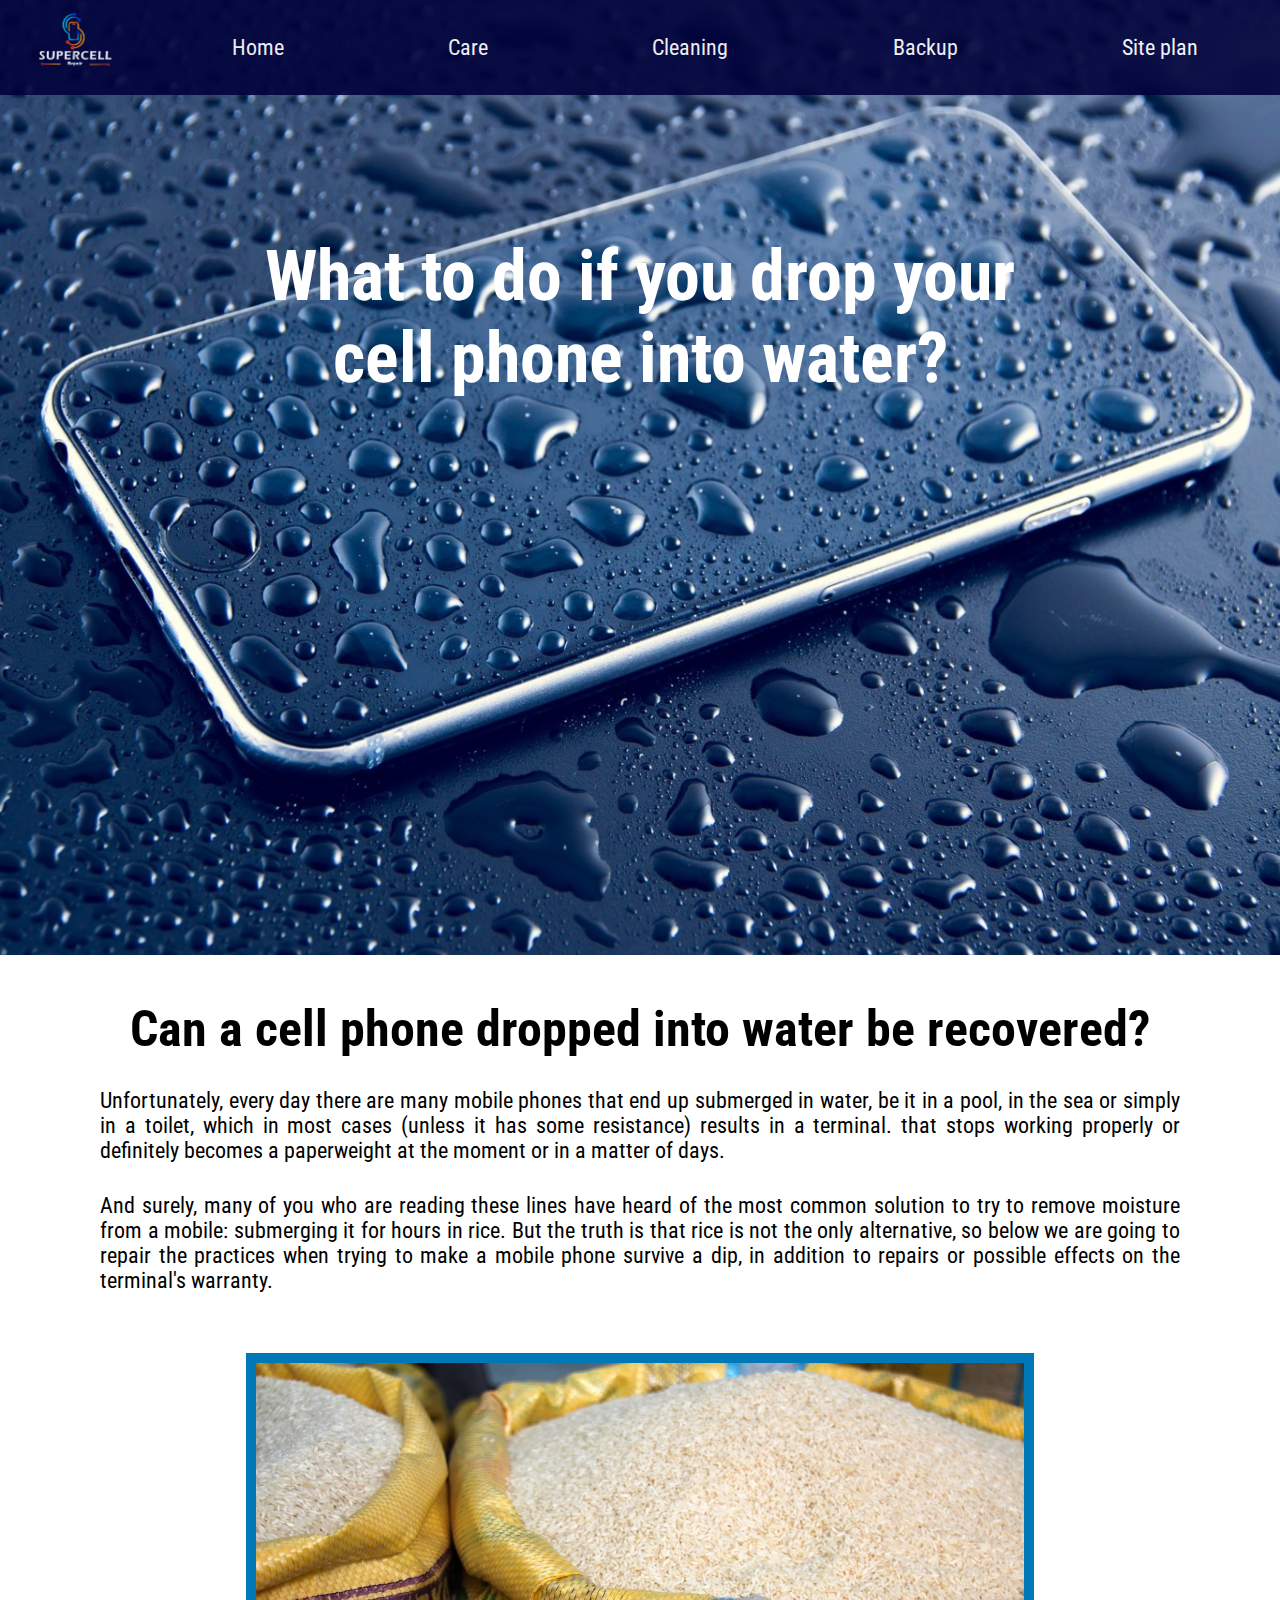
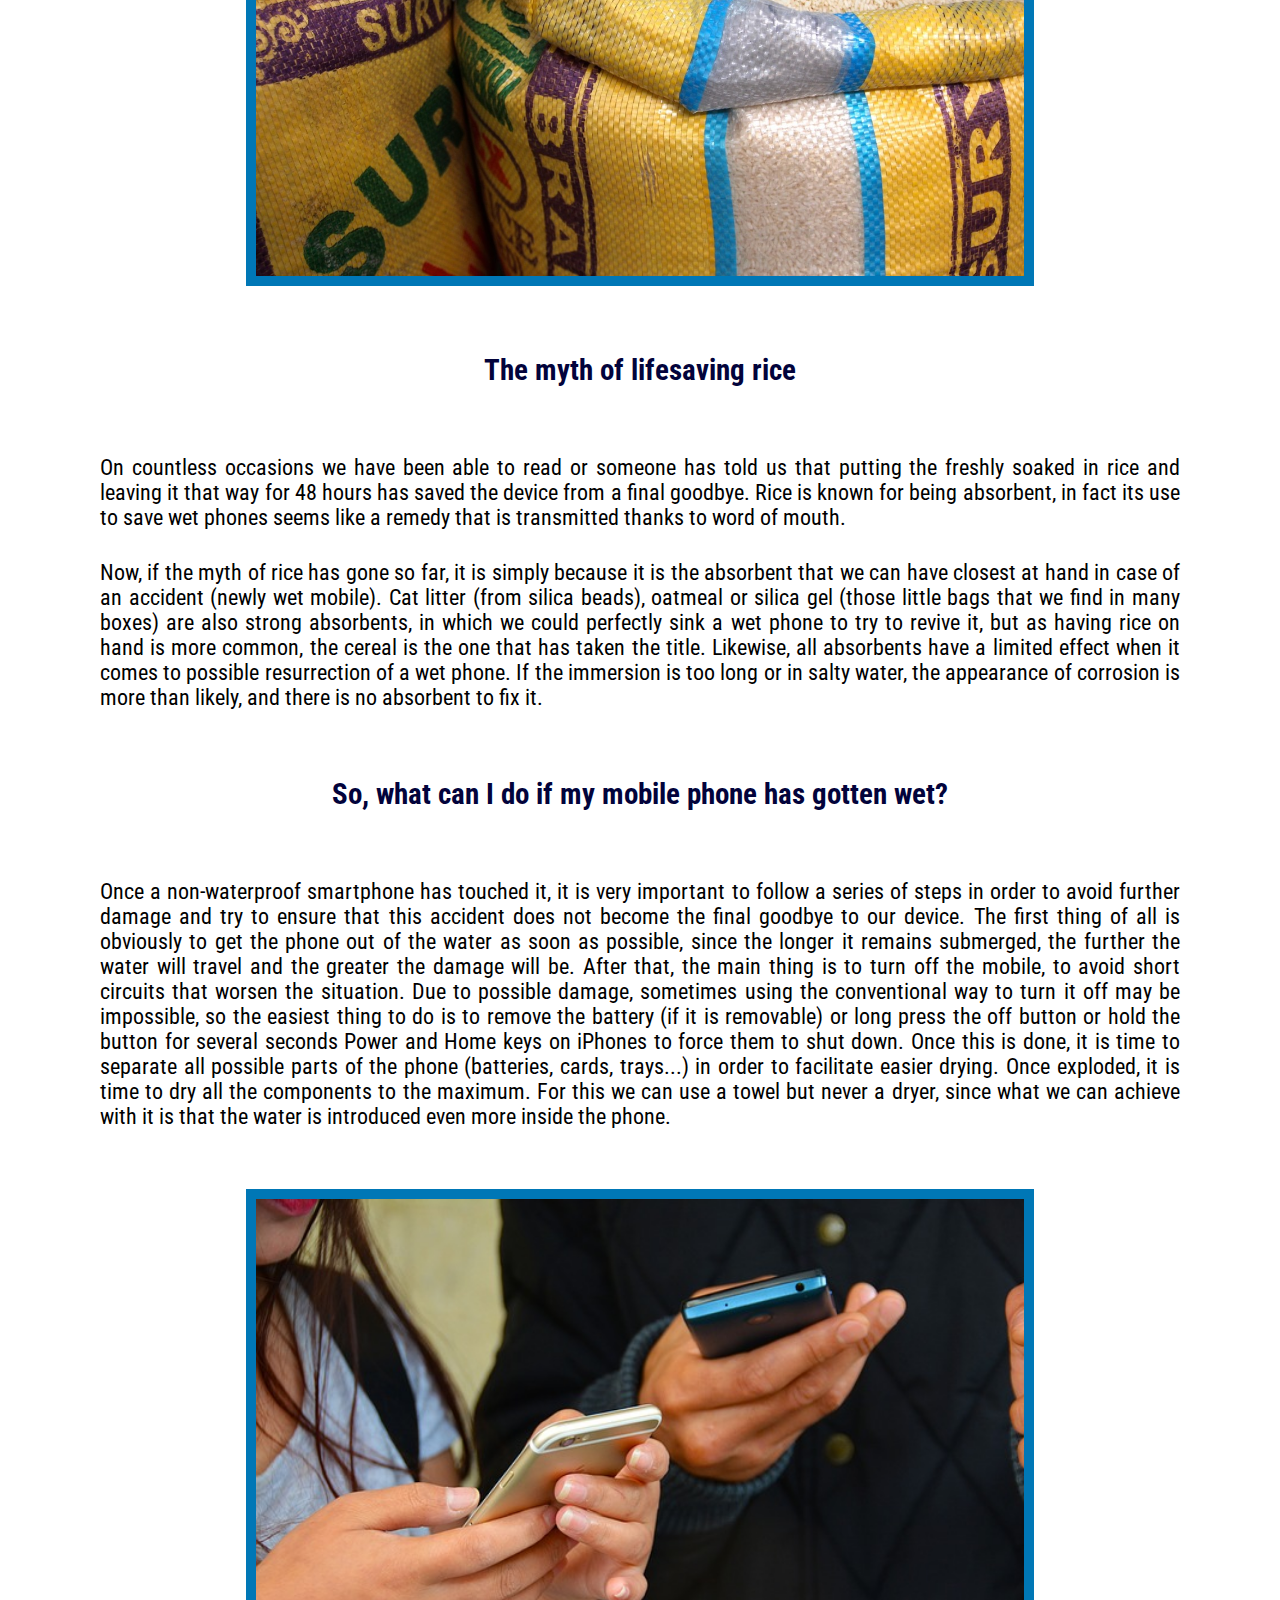
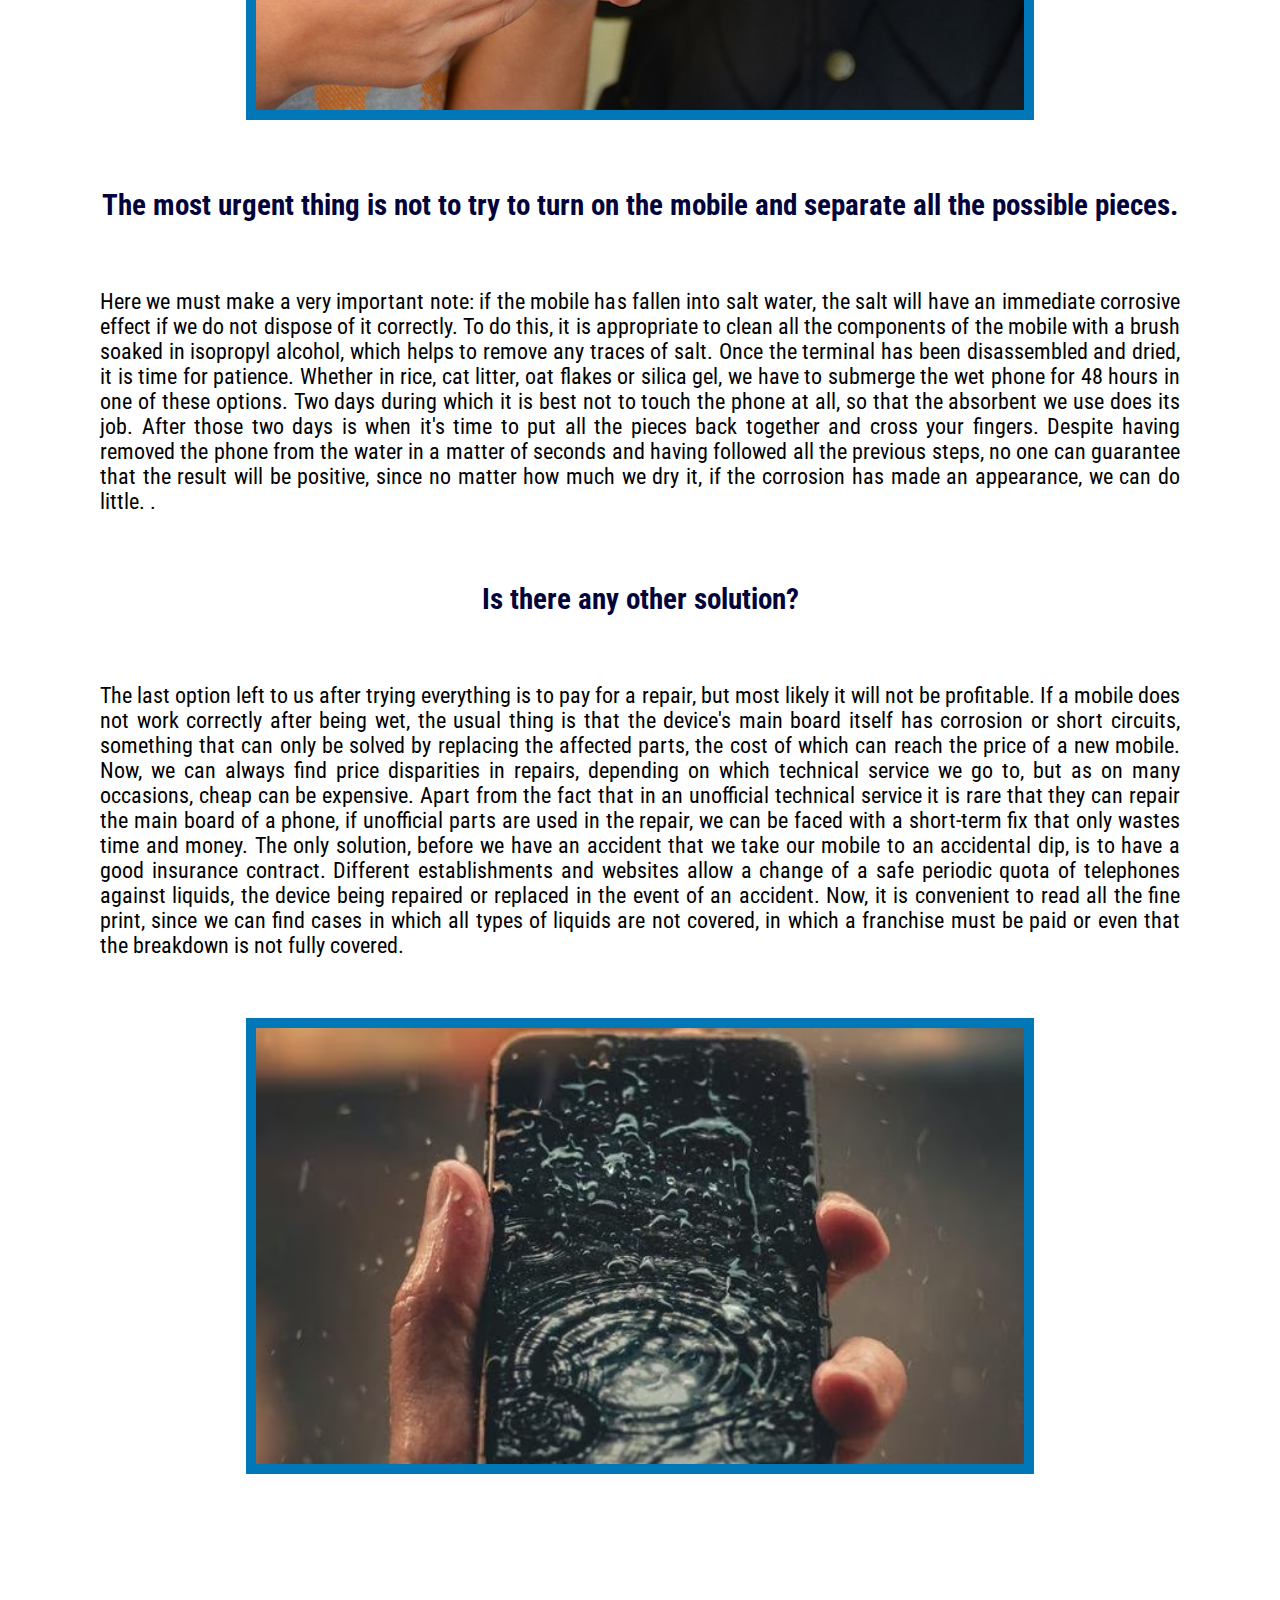
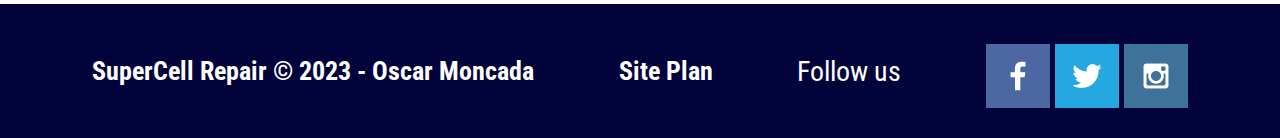
<file: water.html>
<!DOCTYPE html>
<html lang="en">
  <head>
    <meta charset="UTF-8" />
    <meta http-equiv="X-UA-Compatible" content="IE=edge"/>
    <meta name="viewport" content="width=device-width, initial-scale=1.0"/>
    <title>SuperCell</title>
    <link rel="stylesheet" href="water.css"/>
  </head>

  <body>
    <div id="content">
      <header>
        <a id="logo_link" href="index.html">
          <img class="logo" src="fotos/logo.png" alt="Logo"/>
        </a>
        <nav>
            <a href="home.html">Home</a>
            <a href="care.html">Care</a>
            <a href="cleaning.html">Cleaning</a>
            <a href="backup.html">Backup</a>
            <a href="site-plan.html">Site plan</a>
        </nav>
      </header>
      <div id="hero">
        <div id="hero-box">
            <img id="hero-img" src="fotos/water.jpg" alt="photo water">
        </div>
        <section id="hero-msg">
            <h1>What to do if you drop your cell phone into water?</h1>
        </section>
    </div>
      <main class="rivers-grid">
        <div class="river3-text">
            <h2>Can a cell phone dropped into water be recovered?</h2>
            <p>
                Unfortunately, every day there are many mobile phones that end up
                submerged in water, be it in a pool, in the sea or simply in a toilet,
                which in most cases (unless it has some resistance) results in a terminal.
                that stops working properly or definitely becomes a paperweight at the
                moment or in a matter of days.
            </p>
            <p>
                And surely, many of you who are reading these lines have heard of the most
                common solution to try to remove moisture from a mobile: submerging it for
                hours in rice. But the truth is that rice is not the only alternative, so
                below we are going to repair the practices when trying to make a mobile
                phone survive a dip, in addition to repairs or possible effects on the terminal's warranty.
            </p>

            <img
            class="river3"
            src="fotos/rice.jpg"
            alt="apps image"
          />
          </div>
          <div class="river4-text">
            <h6>The myth of lifesaving rice</h6>
            <p>
                On countless occasions we have been able to read or someone has told us that putting the
                freshly soaked in rice and leaving it that way for 48 hours has saved the device from
                a final goodbye. Rice is known for being absorbent, in fact its use to save wet phones
                seems like a remedy that is transmitted thanks to word of mouth.
            </p>
            <p>
                Now, if the myth of rice has gone so far, it is simply because it is the absorbent that we can
                have closest at hand in case of an accident (newly wet mobile). Cat litter (from silica beads),
                oatmeal or silica gel (those little bags that we find in many boxes) are also strong absorbents,
                in which we could perfectly sink a wet phone to try to revive it, but as having rice on hand is
                more common, the cereal is the one that has taken the title. Likewise, all absorbents have a
                limited effect when it comes to possible resurrection of a wet phone. If the immersion is too
                long or in salty water, the appearance of corrosion is more than likely, and there is no absorbent to fix it.
            </p>
            <h6>So, what can I do if my mobile phone has gotten wet?</h6>
            <p>Once a non-waterproof smartphone has touched it, it is very important to follow a series of steps in order to avoid further damage and try to ensure that this accident does not become the final goodbye to our device. The first thing of all is obviously to get the phone out of the water as soon as possible, since the longer it remains submerged, the further the water will travel and the greater the damage will be.

                After that, the main thing is to turn off the mobile, to avoid short circuits that worsen the situation. Due to possible damage, sometimes using the conventional way to turn it off may be impossible, so the easiest thing to do is to remove the battery (if it is removable) or long press the off button or hold the button for several seconds Power and Home keys on iPhones to force them to shut down.
                Once this is done, it is time to separate all possible parts of the phone (batteries, cards, trays...) in order to facilitate easier drying. Once exploded, it is time to dry all the components to the maximum. For this we can use a towel but never a dryer, since what we can achieve with it is that the water is introduced even more inside the phone.</p>

            <img
            class="river4"
            src="fotos/water1.jpg"
            alt="apps image"
          />
          </div>
          <div class="river5-text">
            <h6>The most urgent thing is not to try to turn on the mobile and separate all the possible pieces.</h6>
            <p>
                Here we must make a very important note: if the mobile has fallen into salt water, the salt will have an immediate corrosive effect if we do not dispose of it correctly. To do this, it is appropriate to clean all the components of the mobile with a brush soaked in isopropyl alcohol, which helps to remove any traces of salt.
                Once the terminal has been disassembled and dried, it is time for patience. Whether in rice, cat litter, oat flakes or silica gel, we have to submerge the wet phone for 48 hours in one of these options. Two days during which it is best not to touch the phone at all, so that the absorbent we use does its job.
                After those two days is when it's time to put all the pieces back together and cross your fingers. Despite having removed the phone from the water in a matter of seconds and having followed all the previous steps, no one can guarantee that the result will be positive, since no matter how much we dry it, if the corrosion has made an appearance, we can do little. .
            </p>
            <h6>Is there any other solution?</h6>
            <p>The last option left to us after trying everything is to pay for a repair, but most likely it will not be profitable. If a mobile does not work correctly after being wet, the usual thing is that the device's main board itself has corrosion or short circuits, something that can only be solved by replacing the affected parts, the cost of which can reach the price of a new mobile.
                Now, we can always find price disparities in repairs, depending on which technical service we go to, but as on many occasions, cheap can be expensive. Apart from the fact that in an unofficial technical service it is rare that they can repair the main board of a phone, if unofficial parts are used in the repair, we can be faced with a short-term fix that only wastes time and money.
                The only solution, before we have an accident that we take our mobile to an accidental dip, is to have a good insurance contract. Different establishments and websites allow a change of a safe periodic quota of telephones against liquids, the device being repaired or replaced in the event of an accident. Now, it is convenient to read all the fine print, since we can find cases in which all types of liquids are not covered, in which a franchise must be paid or even that the breakdown is not fully covered.</p>

            <img
            class="river5"
            src="fotos/water2.avif"
            alt="apps image"
          />
          </div>
      </main>
      <footer>
        <h3>SuperCell Repair &copy; 2023 - Oscar Moncada</h3>
        <h3><a href="site-plan.html">Site Plan</a></h3>
        <h7>Follow us</h7>
        <div class="social">
            <a href="https://facebook.com" target="_blank">
                <img src="fotos/facebook.png" alt="fb icon">
            </a>
            <a href="https://twitter.com" target="_blank">
                <img src="fotos/twitter.png" alt="twitter icon">
            </a>
            <a href="https://instagram.com" target="_blank">
                <img src="fotos/instagram.png" alt="instagram icon">
            </a>
        </div>
      </footer>
    </div>
  </body>
</html>
</file>
<file: backup.css>
@import url('https://fonts.googleapis.com/css2?family=Libre+Baskerville:ital@1&family=Roboto+Condensed:ital,wght@1,300&display=swap');

#content {
    max-width: 1600px;
    margin: 0 auto;
}

nav a {
    text-align: center;
    color: white;
    text-decoration: none;
    padding: 35px;
}

p {
    text-align: justify;
    margin-left: 40px;
    margin-right: 40px;
}

.rivers-title {
    margin-top: -50px;
}
h7 {
    font-size: 28px;
    color: white;
}

main section {
    text-align: center;
}

body {
    background-color: white;
    font-family: 'Roboto Condensed', sans-serif, arial;
    font-size: 22px;
    padding: 0;
    margin: 0;
}

header {
    background-color: #02033b;
    opacity: 90%;
}


nav a:hover {
    background-color: #0077b6;
    color: white;
}

.home-title {
    color: white;
    font-family: 'Libre Baskerville', serif, arial;
    font-size: 2em;
    margin-top: 10px;

}

h2 {
    margin: 0;
    font-size: 50px;
    text-align: center;
}

h5 {
    font-size: 70px;
}

h1 {
    margin-top: 140px;
    font-size: 70px;
    text-align: center;
    color: white
}

.button-box {
    transition: all 0.5s;
}

.button-box:hover{
    transform: scale(1.1);
    opacity: 40%;
}

.book:hover {
    opacity: .6;
    transform: scale(1.1);
}

.button-box {
    text-align: center;
}

#hero-img {
    width: 100%;
}

#hero {
    display: grid;
    grid-template-columns: 1fr 3fr 1fr;
    margin-top: -100px;
}

#hero-box {
    grid-column: 1/4;
    grid-row: 1/3;
    z-index: -1;
}

.book {
    background-color: #0077b6;
    color: white;
    text-decoration: none;
    font-size: 18px;
    padding: 15px 30px;
    margin-top: 50px;
    border-radius: 5px;
}
.rivers-title h4 {
    color: black;
    text-align: center;
    margin-left: 30px;
    margin-right: 30px;
}

footer {
    background-color: #02033b;
    padding: 25px 50px;
    margin-top: 130px;
    display: flex;
    justify-content: space-around;
    align-items: center;
}

footer h3 {
    color: white;
}

footer h3 a:hover {
    text-decoration: underline;
}

footer a {
    color: white;
    text-decoration: none;
}

footer a:hover {
    color: white;
}

footer .social img {
    padding-top: 15px;
}


.logo {
    width: 80px;
}

#hero-img {
    width: 100%;
}

#logo_link {
    padding-top: 5px;
}



main section img {
    box-sizing: border-box;
}

/* Grid */

header {
    display: grid;
    grid-template-columns: 150px auto;
}

nav {
    display: flex;
    justify-content: space-around;
}

#logo_link {
    padding-top: 5px;
    justify-self: center;
    align-self: center;
}


.home-grid {
    display: grid;
    grid-template-columns: repeat(10, 1fr);
}

.card-img, .mountains {
    width: 100%;
}


img {
    transition: all 0.5s;
}

map {
    margin-top: -50px;
}

img:hover{
    transform: scale(1.1);
    opacity: 40%;
}


/* Responsive Design */

@media screen and (max-width: 900px) {
    #hero, .home-grid {
        display: block;
        height: auto;
    }
    nav, footer {
        flex-direction: column;
        text-align: center;
    }
    nav a {
        display: block;
        padding: 15px;
    }
    #hero {
        margin-top: 0;
    }
    #hero-msg {
        margin-top: 0;
    }

    .home-title {
        font-size: 25px;
        color: #6f7364;
    }
    .rivers-card, .camping-card, .rapids-card {
        margin: 50px auto;
        width: 60%;
    }

    .mountains, .msg {
        width: 80%;
        display: block;
        margin: 0 auto;
    }
    footer {
        margin-top: 25px;
    }
    .rivers-article2 h2{
        margin-top: 750px;
        color: black;
        margin-right: 40px;
        margin-left: 110px;
        margin-bottom: 100px;
    }
    .rivers-title h4{
        text-align: justify;
    }
    .river1-text {
        text-align: center;
        margin-right: 240px;
        margin-left: -40px;
        width: 100%;
    }
    .river3-text {
        text-align: center;
        margin-right: 240px;
        margin-left: 20px;
        width: 75%;
        margin-bottom: 30px;
    }
    .rivers-article1 img {
        width: 600%;
        height: auto;
        margin-top: 1400px;

    }
    .rivers-article3 img {
        width: 3500%;
        margin-top: 1250px;
        margin-left: 10px;

    }
    .river4-text {
        text-align: center;
        margin-right: 240px;
        width: 100%;
    }
    .rivers-article4 img{
        width: 1150%;
        margin-top: 850px;
        margin-right: 350px;
        margin-left: -350px;
    }
}

.rivers-article1{
    display: grid;
    grid-template-columns: 1fr 1fr;
    margin-top: 70px;
}

.river1{
    width: 95%;
    grid-column: 1/2;
    grid-row: 1/5;
    margin: auto;
    border: 10px solid #0077b6;
    margin-left: 30px;
}

.river1-text{
    grid-column: 2/3;
    grid-row: 1/5;
}

.rivers-article2{
    display: grid;
    grid-template-columns: 1fr 1fr;
    margin-top: 60px;
}

.river2{
    width: 95%;
    grid-column: 2/3;
    grid-row: 1/5;
    margin: auto;
    border: 10px solid #0077b6;
    margin-right: 35px;

}

.river2-text{
    grid-column: 1/2;
    grid-row: 1/5;
    margin-top: -750px;
    color: white;
    margin-left: 10px;
    margin-right: 150px;
}


.rivers-article3{
    display: grid;
    grid-template-columns: 1fr 1fr;
    margin-top: 50px;
}

.river3 {
    width: 95%;
    grid-column: 1/2;
    grid-row: 1/5;
    margin: auto;
    margin-left: 30px;
  }

  .river3-text{
    margin-top: 40px;
    grid-column: 2/3;
    grid-row: 1/5;
}

.rivers-article4{
    display: grid;
    grid-template-columns: 1fr 1fr;
    margin-top: 60px;
}

.river4{
    width: 75%;
    grid-column: 2/3;
    grid-row: 1/5;
    margin: auto;
    margin-right: 130px;
    margin-top: 30px;

}

.river4-text{
    grid-column: 1/2;
    grid-row: 1/5;
    margin-top: 60px;
}
</file>
<file: bateria.css>
@import url('https://fonts.googleapis.com/css2?family=Libre+Baskerville:ital@1&family=Roboto+Condensed:ital,wght@1,300&display=swap');

#content {
    max-width: 1600px;
    margin: 0 auto;
}

nav a {
    text-align: center;
    color: white;
    text-decoration: none;
    padding: 35px;
}

p {
    text-align: justify;
    margin-left: 100px;
    margin-right: 100px;
    margin-top: 30px;
}


h7 {
    font-size: 28px;
    color: white;
}

main section {
    text-align: center;
}

body {
    background-color: white;
    font-family: 'Roboto Condensed', sans-serif, arial;
    font-size: 22px;
    padding: 0;
    margin: 0;
}

header {
    background-color: #02033b;
    opacity: 90%;
}


nav a:hover {
    background-color: #0077b6;
    color: white;
}

.home-title {
    color: white;
    font-family: 'Libre Baskerville', serif, arial;
    font-size: 2em;
    margin-top: 10px;

}

h2 {
    margin: 0;
    font-size: 50px;
    text-align: center;
}

h5 {
    font-size: 70px;
}

h1 {
    margin-top: 140px;
    font-size: 70px;
    text-align: center;
    color: white
}

.button-box {
    transition: all 0.5s;
}

.button-box:hover{
    transform: scale(1.1);
    opacity: 40%;
}

.book:hover {
    opacity: .6;
    transform: scale(1.1);
}

.button-box {
    text-align: center;
}

#hero-img {
    width: 100%;
}

#hero {
    display: grid;
    grid-template-columns: 1fr 3fr 1fr;
    margin-top: -100px;
}

#hero-box {
    grid-column: 1/4;
    grid-row: 1/3;
    z-index: -1;
}

#hero-msg {
    grid-column: 2/3;
    grid-row: 1/2;
    margin-top: 100px;
}

.book {
    background-color: #0077b6;
    color: white;
    text-decoration: none;
    font-size: 18px;
    padding: 15px 30px;
    margin-top: 50px;
    border-radius: 5px;
}
.rivers-title h4 {
    color: black;
    text-align: center;
    margin-left: 30px;
    margin-right: 30px;
}

footer {
    background-color: #02033b;
    padding: 25px 50px;
    margin-top: 130px;
    display: flex;
    justify-content: space-around;
    align-items: center;
}

footer h3 {
    color: white;
}

footer h3 a:hover {
    text-decoration: underline;
}

footer a {
    color: white;
    text-decoration: none;
}

footer a:hover {
    color: white;
}

footer .social img {
    padding-top: 15px;
}


.logo {
    width: 80px;
}

#hero-img {
    width: 100%;
}

#logo_link {
    padding-top: 5px;
}



main section img {
    box-sizing: border-box;
}

/* Grid */

header {
    display: grid;
    grid-template-columns: 150px auto;
}

nav {
    display: flex;
    justify-content: space-around;
}

#logo_link {
    padding-top: 5px;
    justify-self: center;
    align-self: center;
}


.home-grid {
    display: grid;
    grid-template-columns: repeat(10, 1fr);
}

.card-img, .mountains {
    width: 100%;
}


img {
    transition: all 0.5s;
}

map {
    margin-top: -50px;
}

img:hover{
    transform: scale(1.1);
    opacity: 40%;
}


/* Responsive Design */

@media screen and (max-width: 900px) {
    #hero, .home-grid {
        display: block;
        height: auto;
    }
    nav, footer {
        flex-direction: column;
        text-align: center;
    }
    nav a {
        display: block;
        padding: 15px;
    }
    #hero {
        margin-top: 0;
    }
    #hero-msg {
        margin-top: 0;
        color: black;
    }
    #hero-msg h4 {
        display: none;
    }
    #hero-msg h1 {
        color: black;
    }
    .home-title {
        font-size: 25px;
        color: #6f7364;
    }
    .rivers-card, .camping-card, .rapids-card { 
        margin: 50px auto;
        width: 60%;
    }
    #background {
        display: none;
    }
    .mountains, .msg {
        width: 80%;
        display: block;
        margin: 0 auto;
        color: black;
    }
    footer {
        margin-top: 25px;
    }
}

.river3 {
    display: block;
    margin-top: 60px;
    margin-left: auto;
    margin-right: auto;
    width: 60%;
    border: 10px solid #0077b6;
  }

  .river3-text{
    margin-top: 40px;
    grid-column: 2/3;
    grid-row: 1/5;
}

.river4 {
    display: block;
    margin-top: 60px;
    margin-left: auto;
    margin-right: auto;
    width: 60%;
    border: 10px solid #0077b6;
  }

  .river4-text{
    margin-top: 50px;
    grid-column: 2/3;
    grid-row: 1/5;
}

h6 {
    text-align: center;
    font-size: 29px;
    color:#02033b;
}

.river5 {
    display: block;
    margin-top: 60px;
    margin-left: auto;
    margin-right: auto;
    width: 60%;
    border: 10px solid #0077b6;
  }

  .river5-text{
    margin-top: 50px;
    grid-column: 2/3;
    grid-row: 1/5;
}
</file>
<file: care.css>
@import url('https://fonts.googleapis.com/css2?family=Libre+Baskerville:ital@1&family=Roboto+Condensed:ital,wght@1,300&display=swap');

#content {
    max-width: 1600px;
    margin: 0 auto;
}

nav a {
    text-align: center;
    color: white;
    text-decoration: none;
    padding: 35px;
}

p {
    text-align: justify;
    margin-left: 40px;
    margin-right: 40px;
}


h7 {
    font-size: 28px;
    color: white;
}

main section {
    text-align: center;
}

body {
    background-color: white;
    font-family: 'Roboto Condensed', sans-serif, arial;
    font-size: 22px;
    padding: 0;
    margin: 0;
}

header {
    background-color: #02033b;
    opacity: 90%;
}


nav a:hover {
    background-color: #0077b6;
    color: white;
}

.home-title {
    color: white;
    font-family: 'Libre Baskerville', serif, arial;
    font-size: 2em;
    margin-top: 10px;

}

h2 {
    margin: 0;
    font-size: 45px;
    text-align: center;
}

h5 {
    font-size: 30px;
    text-align: center;
    margin-top: -30px;
}

h1 {
    margin-top: 80px;
    font-size: 70px;
    text-align: center;
    color: rgb(0, 0, 0);
}

.button-box {
    transition: all 0.5s;
}

.button-box:hover{
    transform: scale(1.1);
    opacity: 40%;
}

.book:hover {
    opacity: .6;
    transform: scale(1.1);
}

.button-box {
    text-align: center;
}

#hero-img {
    width: 100%;
}

#hero {
    display: grid;
    grid-template-columns: 1fr 3fr 1fr;
    margin-top: -100px;
}

#hero-box {
    grid-column: 1/4;
    grid-row: 1/3;
    z-index: -1;
}

#hero-msg {
    grid-column: 2/3;
    grid-row: 1/2;
    margin-top: 100px;
}

.book {
    background-color: #0077b6;
    color: white;
    text-decoration: none;
    font-size: 18px;
    padding: 15px 30px;
    margin-top: 50px;
    border-radius: 5px;
}
.rivers-title h4 {
    color: black;
    text-align: center;
    margin-left: 30px;
    margin-right: 30px;
}

footer {
    background-color: #02033b;
    padding: 25px 50px;
    margin-top: 130px;
    display: flex;
    justify-content: space-around;
    align-items: center;
}

footer h3 {
    color: white;
}

footer h3 a:hover {
    text-decoration: underline;
}

footer a {
    color: white;
    text-decoration: none;
}

footer a:hover {
    color: white;
}

footer .social img {
    padding-top: 15px;
}


.logo {
    width: 80px;
}

#hero-img {
    width: 100%;
}

#logo_link {
    padding-top: 5px;
}



main section img {
    box-sizing: border-box;
}

/* Grid */

header {
    display: grid;
    grid-template-columns: 150px auto;
}

nav {
    display: flex;
    justify-content: space-around;
}

#logo_link {
    padding-top: 5px;
    justify-self: center;
    align-self: center;
}


.home-grid {
    display: grid;
    grid-template-columns: repeat(10, 1fr);
}

.card-img, .mountains {
    width: 100%;
}


img {
    transition: all 0.5s;
}

map {
    margin-top: -50px;
}

img:hover{
    transform: scale(1.1);
    opacity: 40%;
}


/* Responsive Design */

@media screen and (max-width: 900px) {
    #hero, .home-grid {
        display: block;
        height: auto;
    }
    nav, footer {
        flex-direction: column;
        text-align: center;
    }
    nav a {
        display: block;
        padding: 15px;
    }
    #hero {
        margin-top: 0;
    }
    #hero-msg {
        margin-top: 0;
    }
    #hero-msg h4 {
        display: none;
    }
    .home-title {
        font-size: 25px;
        color: #6f7364;
    }

    .msg {
        width: 80%;
        display: block;
        margin: 0 auto;
    }
    footer {
        margin-top: 25px;
    }
    .river1-text {
        text-align: center;
        margin-right: 250px;
        margin-left: -30px;
        width: 100%;
    }
    .rivers-article1 img {
        width: 800%;
        height: auto;
        margin-top: 1150px;

    }
    .river2-text {
        text-align: center;
        margin-right: 240px;
        width: 100%;
    }
    .rivers-article2 img{
        width: 1150%;
        margin-top: 1230px;
        margin-right: 400px;
        margin-left: -390px;
    } 
    .river3-text {
        text-align: center;
        margin-right: 350px;
        margin-left: -80px;
        width: 155%;
    }
    .rivers-article3 img{
        width: 90%;
        margin-top: 100px;
        margin-right: 230px;
        margin-left: 10px;
    }
}

.rivers-article1{
    display: grid;
    grid-template-columns: 1fr 1fr;
    margin-top: 70px;
}

.river1{
    width: 90%;
    grid-column: 1/2;
    grid-row: 1/5;
    margin: auto;
    border: 10px solid #0077b6;
    margin-top: 100px;
    margin-left: 25px;
}

.river1-text{
    margin-top: 60px;
    grid-column: 2/3;
    grid-row: 1/5;
}

.rivers-article2{
    display: grid;
    grid-template-columns: 1fr 1fr;
    margin-top: 40px;
}

.river2{
    width: 85%;
    grid-column: 2/3;
    grid-row: 1/5;
    margin: auto;
    border: 10px solid #0077b6;
    margin-right: 35px;

}

.river2-text{
    grid-column: 1/2;
    grid-row: 1/5;
    margin-top: 60px;
}


.rivers-article3{
    text-align: center;
    margin: 50px;
    padding: 0 50px;
    margin-top: 80px;
}

.river3 {
    display: block;
    margin-top: 60px;
    margin-left: auto;
    margin-right: auto;
    width: 90%;
    border: 10px solid #0077b6;
  }

  .river3-text{
    margin-top: 40px;
    grid-column: 2/3;
    grid-row: 1/5;
}
</file>
<file: cleaning.css>
@import url('https://fonts.googleapis.com/css2?family=Libre+Baskerville:ital@1&family=Roboto+Condensed:ital,wght@1,300&display=swap');

#content {
    max-width: 1600px;
    margin: 0 auto;
}

nav a {
    text-align: center;
    color: white;
    text-decoration: none;
    padding: 35px;
}


p {
    text-align: justify;
    margin-left: 40px;
    margin-right: 40px;
}

#hero-box {
    width: 95px;
    grid-column: 2/3;
    grid-row: 1/5;
    margin: auto;
    margin-top: 50px;
    margin-right: 870px;
}

h7 {
    font-size: 28px;
    color: white;
}

main section {
    text-align: center;
}

body {
    background-color: white;
    font-family: 'Roboto Condensed', sans-serif, arial;
    font-size: 22px;
    padding: 0;
    margin: 0;
}

header {
    background-color: #02033b;
    opacity: 90%;
}


nav a:hover {
    background-color: #0077b6;
    color: white;
}

.home-title {
    color: white;
    font-family: 'Libre Baskerville', serif, arial;
    font-size: 2em;
    margin-top: 10px;

}


h1 {
    margin-top: 150px;
    font-size: 70px;
    text-align: center;
    color: rgb(0, 0, 0);
}


footer {
    background-color: #02033b;
    padding: 25px 50px;
    margin-top: 130px;
    display: flex;
    justify-content: space-around;
    align-items: center;
}

footer h3 {
    color: white;
}

footer h3 a:hover {
    text-decoration: underline;
}

footer a {
    color: white;
    text-decoration: none;
}

footer a:hover {
    color: white;
}

footer .social img {
    padding-top: 15px;
}

.logo {
    width: 80px;
}


#logo_link {
    padding-top: 5px;
}



main section img {
    box-sizing: border-box;
}

/* Grid */

header {
    display: grid;
    grid-template-columns: 150px auto;
}

nav {
    display: flex;
    justify-content: space-around;
}

#logo_link {
    padding-top: 5px;
    justify-self: center;
    align-self: center;
}


.home-grid {
    display: grid;
    grid-template-columns: repeat(10, 1fr);
}

img {
    transition: all 0.5s;
}

img:hover{
    transform: scale(1.1);
    opacity: 40%;
}


/* Responsive Design */

@media screen and (max-width: 900px) {
    #hero, .home-grid {
        display: block;
        height: auto;
    }
    nav, footer {
        flex-direction: column;
        text-align: center;
    }
    nav a {
        display: block;
        padding: 15px;
    }
    #hero {
        margin-top: 0;
    }
    #hero-msg {
        margin-top: 0;
    }
    #hero-msg h4 {
        display: none;
    }
    .home-title {
        font-size: 25px;
        color: #6f7364;
    }
    footer {
        margin-top: 25px;
    }
    .rivers-article2 {
        text-align: center;
        margin-right: -10px;
        margin-left: -30px;

    }
    .rivers-article2 img {
        width: 3350%;
        margin-top: 600px;
        margin-right: 400px;
        margin-left: -390px;
    }
    .river3-text {
        text-align: center;
        margin-right: 350px;
        margin-left: -60px;
        width: 155%;
    }
    .rivers-article3 img {
        width: 150%;
        margin-top: 100px;
        margin-right: 220px;
        margin-left: -60px;
    }
    .rivers-article4 img {
        width: 150%;
        margin-top: 100px;
        margin-right: 220px;
        margin-left: -60px;
    }
    .river4-text {
        text-align: center;
        margin-right: 350px;
        margin-left: -60px;
        width: 155%;
    }
    .rivers-article5 img {
        width: 150%;
        margin-top: 100px;
        margin-right: 220px;
        margin-left: -60px;
    }
    .river5-text {
        text-align: center;
        margin-right: 350px;
        margin-left: -60px;
        width: 155%;
    }
    .rivers-article6 img {
        width: 150%;
        margin-top: 100px;
        margin-right: 220px;
        margin-left: -60px;
    }
    .river6-text {
        text-align: center;
        margin-right: 350px;
        margin-left: -60px;
        width: 155%;
    }
}

.rivers-article2{
    display: grid;
    grid-template-columns: 1fr 1fr;
    margin-top: 60px;
}

.river2{
    width: 95%;
    grid-column: 2/3;
    grid-row: 1/5;
    margin: auto;
    margin-right: 35px;
    margin-top: -20px;
}

.river2-text{
    grid-column: 1/2;
    grid-row: 1/5;
    margin-top: 100px;
    margin-left: 100px;
    margin-right: 100px;
    font-size: 20px;
    text-align: center;
}

h2 {
    margin: 0;
    font-size: 80px;
    text-align: center;
}

.rivers-article3{
    text-align: center;
    margin: 50px;
    padding: 0 50px;
    margin-top: 80px;
}

.river3 {
    display: block;
    margin-top: 60px;
    margin-left: auto;
    margin-right: auto;
    width: 90%;
    border: 10px solid #0077b6;
  }

  .river3-text{
    margin-top: 40px;
    grid-column: 2/3;
    grid-row: 1/5;
}

h4 {
    font-size: 40px;
}

.rivers-article4{
    text-align: center;
    margin: 50px;
    padding: 0 50px;
    margin-top: 80px;
}

.river4 {
    display: block;
    margin-top: 60px;
    margin-left: auto;
    margin-right: auto;
    width: 90%;
    border: 10px solid #0077b6;
  }

  .river4-text{
    margin-top: 40px;
    grid-column: 2/3;
    grid-row: 1/5;
}

.rivers-article5{
    text-align: center;
    margin: 50px;
    padding: 0 50px;
    margin-top: 80px;
}

.river5 {
    display: block;
    margin-top: 60px;
    margin-left: auto;
    margin-right: auto;
    width: 90%;
    border: 10px solid #0077b6;
  }

  .river5-text{
    margin-top: 40px;
    grid-column: 2/3;
    grid-row: 1/5;
}

.rivers-article6{
    text-align: center;
    margin: 50px;
    padding: 0 50px;
    margin-top: 80px;
}

.river6 {
    display: block;
    margin-top: 60px;
    margin-left: auto;
    margin-right: auto;
    width: 90%;
    border: 10px solid #0077b6;
  }

  .river6-text{
    margin-top: 40px;
    grid-column: 2/3;
    grid-row: 1/5;
}
</file>
<file: home.css>
@import url('https://fonts.googleapis.com/css2?family=Libre+Baskerville:ital@1&family=Roboto+Condensed:ital,wght@1,300&display=swap');

#content {
    max-width: 1600px;
    margin: 0 auto;
}

nav a {
    text-align: center;
    color: white;
    text-decoration: none;
    padding: 35px;
}

p {
    text-align: justify;
    margin-left: 40px;
    margin-right: 40px;
}


h7 {
    font-size: 28px;
    color: white;
}

main section {
    text-align: center;
}

body {
    background-color: white;
    font-family: 'Roboto Condensed', sans-serif, arial;
    font-size: 22px;
    padding: 0;
    margin: 0;
}

header {
    background-color: #02033b;
    opacity: 90%;
}


nav a:hover {
    background-color: #0077b6;
    color: white;
}

.home-title {
    color: white;
    font-family: 'Libre Baskerville', serif, arial;
    font-size: 2em;
    margin-top: 40px;

}

h2 {
    margin: 0;
    font-size: 50px;
    text-align: center;
}

h5 {
    font-size: 70px;
}

h1 {
    margin-top: 140px;
    font-size: 70px;
    text-align: center;
    color: white
}

.button-box {
    transition: all 0.5s;
}

.button-box:hover{
    transform: scale(1.1);
    opacity: 40%;
}

.book:hover {
    opacity: .6;
    transform: scale(1.1);
}

.button-box {
    text-align: center;
}

#hero-img {
    width: 100%;
}

#hero {
    display: grid;
    grid-template-columns: 1fr 3fr 1fr;
    margin-top: -100px;
}

#hero-box {
    grid-column: 1/4;
    grid-row: 1/3;
    z-index: -1;
}

#hero-msg {
    grid-column: 2/3;
    grid-row: 1/2;
    margin-top: 100px;
}

.book {
    background-color: #0077b6;
    color: white;
    text-decoration: none;
    font-size: 18px;
    padding: 15px 30px;
    margin-top: 50px;
    border-radius: 5px;
}
.rivers-title h4 {
    color: black;
    text-align: center;
    margin-left: 30px;
    margin-right: 30px;
    margin-top: 60px;
}

footer {
    background-color: #02033b;
    padding: 25px 50px;
    margin-top: 130px;
    display: flex;
    justify-content: space-around;
    align-items: center;
}

footer h3 {
    color: white;
}

footer h3 a:hover {
    text-decoration: underline;
}

footer a {
    color: white;
    text-decoration: none;
}

footer a:hover {
    color: white;
}

footer .social img {
    padding-top: 15px;
}


.logo {
    width: 80px;
}

#hero-img {
    width: 100%;
}

#logo_link {
    padding-top: 5px;
}



main section img {
    box-sizing: border-box;
}

/* Grid */

header {
    display: grid;
    grid-template-columns: 150px auto;
}

nav {
    display: flex;
    justify-content: space-around;
}

#logo_link {
    padding-top: 5px;
    justify-self: center;
    align-self: center;
}


.home-grid {
    display: grid;
    grid-template-columns: repeat(10, 1fr);
}

.card-img, .mountains {
    width: 100%;
}


img {
    transition: all 0.5s;
}

map {
    margin-top: -50px;
}

img:hover{
    transform: scale(1.1);
    opacity: 40%;
}


/* Responsive Design */

@media screen and (max-width: 900px) {
    #hero, .home-grid {
        display: block;
        height: auto;
    }
    nav, footer {
        flex-direction: column;
    }
    nav a {
        display: block;
        padding: 15px;
    }
    #hero {
        margin-top: 0;
    }

    .home-title {
        font-size: 25px;
        color: #6f7364;
    }

    footer {
        margin-top: 25px;
        text-align: center;
    }
    h1 {
        color: black;
        margin-top: 30px;
        font-size: 45px;
    }
    .rivers-title h4 {
        margin-top: 90px;
    }
    .river1-text, .river3-text {
        text-align: center;
        margin-right: 240px;
        margin-left: -40px;
        width: 100%;
    }
    .rivers-article1 img, .rivers-article3 img {
        width: 700%;
        height: auto;
        margin-top: 1250px;

    }
    .river2-text {
        text-align: center;
        margin-right: 240px;
        width: 100%;
    }
    .rivers-article2 img{
        width: 1150%;
        margin-top: 1000px;
        margin-right: 400px;
        margin-left: -390px;
    }
}

.rivers-article1{
    display: grid;
    grid-template-columns: 1fr 1fr;
    margin-top: 70px;
}

.river1{
    width: 95%;
    grid-column: 1/2;
    grid-row: 1/5;
    margin: auto;
    border: 10px solid #0077b6;
    margin-left: 30px;
}

.river1-text{
    grid-column: 2/3;
    grid-row: 1/5;
}

.rivers-article2{
    display: grid;
    grid-template-columns: 1fr 1fr;
    margin-top: 60px;
}

.river2{
    width: 95%;
    grid-column: 2/3;
    grid-row: 1/5;
    margin: auto;
    border: 10px solid #0077b6;
    margin-right: 35px;

}

.river2-text{
    grid-column: 1/2;
    grid-row: 1/5;
    margin-top: 60px;
}


.rivers-article3{
    display: grid;
    grid-template-columns: 1fr 1fr;
    margin-top: 50px;
}

.river3 {
    width: 95%;
    grid-column: 1/2;
    grid-row: 1/5;
    margin: auto;
    border: 10px solid #0077b6;
    margin-left: 30px;
  }

  .river3-text{
    margin-top: 40px;
    grid-column: 2/3;
    grid-row: 1/5;
}
</file>
<file: site-plan.css>
/* if you are using any Google fonts change the font names below to your fonts. 
Any spaces in your font name should be replaced with a +. 
Fonts are separated by a | */
@import url('https://fonts.googleapis.com/css2?family=Libre+Baskerville:ital@1&family=Roboto+Condensed:ital,wght@1,300&display=swap');

:root {
  /* change the values below to your colors from your palette */
  --primary-color: #02033b;
  --secondary-color: #0077b6;
  --accent1-color: #000000;
  --accent2-color: #FFFFFF;

  /* change the values below to your chosen font(s) */
  --heading-font: 'Roboto Condensed', sans-serif;
  --paragraph-font: 'Libre Baskerville', serif, arial;

  /* these colors below should be chosen from among your palette colors above */
  --headline-color-on-white: #000000;  /* headlines on a white background */ 
  --headline-color-on-color: white; /* headlines on a colored background */ 
  --paragraph-color-on-white: #000000; /* paragraph text on a white background */ 
  --paragraph-color-on-color: white; /* paragraph text on a colored background */ 
  --paragraph-background-color: #396E94  ;
  --nav-link-color: #FFFFFF;
  --nav-background-color: #02033b;
  --nav-hover-link-color: white;
  --nav-hover-background-color: #396E94;
}


/*  Look around below...but DON'T CHANGE ANYTHING! */

body {
  max-width: 1200px;
  margin: 0 auto;
  padding: 4em;
  font-size: 22px;
  text-align: center;
}
img {
  margin: 50px auto;
  width: 60%;
}
h1, h2, h3, h4, h5, h6 {
  font-family: var(--heading-font);
  color: var(--headline-color-on-white);
}
h2 {
  text-align: center;
}
hr {
  height: 3px;
  margin: 35px 0;
  background: #02033b;
}
header {
  padding: 1em;
  text-align: center;
  color: var(--headline-color-on-color);
  background-color: var(--paragraph-background-color);
}
header > h1, header > h2 {
  color: var(--headline-color-on-color);
}

p {
  font-family: 'Roboto Condensed', sans-serif, arial;
  color: var(--paragraph-color-on-white);
  padding: 1em;
}
.colors {
  width: 100%;
  min-width: 350px;
  margin: 30px auto;
  text-align: center;
}
.colors th {
  background-color: #999;
}
.colors td{
  width: 25%;
  height: 3em;
}

.primary {
  background-color: #02033b ;
  color: white;
}
.secondary {
  background-color: #0077b6 ;
  color: white;
}
.accent1 {
  background-color: #000000;
  color: white;
}
.accent2{
  background-color: #FFFFFF;
  color: black;
}

p.colored {
  background-color: var(--paragraph-background-color);
  color: var(--paragraph-color-on-color);
}

nav {
  background-color: #02033b;
  line-height: 3em;
  text-align: center;
  font-size: 25px;
}
nav  {
  font-family: 'Roboto Condensed', sans-serif, arial;
  display: flex;

}
nav a {
  padding:1em;
  min-width: 120px;
  text-decoration: none;
  padding: 10px;

}
nav a:link, nav a:visited {
  color: white;
}
nav a:hover {
  color: var(--nav-hover-link-color);
  background-color: #0077b6;
}

.sitemap {
  display: grid;
  justify-content: center;

  grid-template-columns: repeat(6, 15%);
  grid-template-rows: 3em 1.5em 1.5em 3em;
  grid-template-areas: ". . home home . ."
    ". . . top . ."
    ". left left right right ."
    "page2 page2 . . page3 page3";
}
.sitemap > div {

  text-align: center;

}
.sm-home {
  grid-area: home;
  background-color: #ccc;
  line-height: 3em;
}
.sm-page2 {
  grid-area: page2;
  background-color: #ccc;
  line-height: 3em;
}
.sm-page3 {
  grid-area: page3;
  background-color: #ccc;
  line-height: 3em;
}

.top {
  grid-area: top;
  border-left: 1px solid;
}

.left {
  grid-area: left;
  border-top: 1px solid;
  border-left: 1px solid;
}

.right {
  grid-area: right;
  border-top: 1px solid;
  border-right: 1px solid;
}
</file>
<file: water.css>
@import url('https://fonts.googleapis.com/css2?family=Libre+Baskerville:ital@1&family=Roboto+Condensed:ital,wght@1,300&display=swap');

#content {
    max-width: 1600px;
    margin: 0 auto;
}

nav a {
    text-align: center;
    color: white;
    text-decoration: none;
    padding: 35px;
}

p {
    text-align: justify;
    margin-left: 100px;
    margin-right: 100px;
    margin-top: 30px;
}


h7 {
    font-size: 28px;
    color: white;
}

main section {
    text-align: center;
}

body {
    background-color: white;
    font-family: 'Roboto Condensed', sans-serif, arial;
    font-size: 22px;
    padding: 0;
    margin: 0;
}

header {
    background-color: #02033b;
    opacity: 90%;
}


nav a:hover {
    background-color: #0077b6;
    color: white;
}

.home-title {
    color: white;
    font-family: 'Libre Baskerville', serif, arial;
    font-size: 2em;
    margin-top: 10px;

}

h2 {
    margin: 0;
    font-size: 50px;
    text-align: center;
}

h5 {
    font-size: 70px;
}

h1 {
    margin-top: 140px;
    font-size: 70px;
    text-align: center;
    color: white
}

.button-box {
    transition: all 0.5s;
}

.button-box:hover{
    transform: scale(1.1);
    opacity: 40%;
}

.book:hover {
    opacity: .6;
    transform: scale(1.1);
}

.button-box {
    text-align: center;
}

#hero-img {
    width: 100%;
}

#hero {
    display: grid;
    grid-template-columns: 1fr 3fr 1fr;
    margin-top: -100px;
}

#hero-box {
    grid-column: 1/4;
    grid-row: 1/3;
    z-index: -1;
}

#hero-msg {
    grid-column: 2/3;
    grid-row: 1/2;
    margin-top: 100px;
}

.book {
    background-color: #0077b6;
    color: white;
    text-decoration: none;
    font-size: 18px;
    padding: 15px 30px;
    margin-top: 50px;
    border-radius: 5px;
}
.rivers-title h4 {
    color: black;
    text-align: center;
    margin-left: 30px;
    margin-right: 30px;
}

footer {
    background-color: #02033b;
    padding: 25px 50px;
    margin-top: 130px;
    display: flex;
    justify-content: space-around;
    align-items: center;
}

footer h3 {
    color: white;
}

footer h3 a:hover {
    text-decoration: underline;
}

footer a {
    color: white;
    text-decoration: none;
}

footer a:hover {
    color: white;
}

footer .social img {
    padding-top: 15px;
}


.logo {
    width: 80px;
}

#hero-img {
    width: 100%;
}

#logo_link {
    padding-top: 5px;
}



main section img {
    box-sizing: border-box;
}

/* Grid */

header {
    display: grid;
    grid-template-columns: 150px auto;
}

nav {
    display: flex;
    justify-content: space-around;
}

#logo_link {
    padding-top: 5px;
    justify-self: center;
    align-self: center;
}


.home-grid {
    display: grid;
    grid-template-columns: repeat(10, 1fr);
}

.card-img, .mountains {
    width: 100%;
}


img {
    transition: all 0.5s;
}

map {
    margin-top: -50px;
}

img:hover{
    transform: scale(1.1);
    opacity: 40%;
}


/* Responsive Design */

@media screen and (max-width: 900px) {
    #hero, .home-grid {
        display: block;
        height: auto;
    }
    nav, footer {
        flex-direction: column;
        text-align: center;
    }
    nav a {
        display: block;
        padding: 15px;
    }
    #hero {
        margin-top: 0;
    }
    #hero-msg {
        margin-top: 0;
    }
    #hero-msg h4 {
        display: none;
    }
    #hero-msg h1 {
        color: black;
    
    }
    .home-title {
        font-size: 25px;
        color: #6f7364;
    }
    .rivers-card, .camping-card, .rapids-card { 
        margin: 50px auto;
        width: 60%;
    }
    #background {
        display: none;
    }
    .mountains, .msg {
        width: 80%;
        display: block;
        margin: 0 auto;
    }
    footer {
        margin-top: 25px;
    }
}

.river3 {
    display: block;
    margin-top: 60px;
    margin-left: auto;
    margin-right: auto;
    width: 60%;
    border: 10px solid #0077b6;
  }

  .river3-text{
    margin-top: 40px;
    grid-column: 2/3;
    grid-row: 1/5;
}

.river4 {
    display: block;
    margin-top: 60px;
    margin-left: auto;
    margin-right: auto;
    width: 60%;
    border: 10px solid #0077b6;
  }

  .river4-text{
    margin-top: 50px;
    grid-column: 2/3;
    grid-row: 1/5;
}

h6 {
    text-align: center;
    font-size: 29px;
    color:#02033b;
}

.river5 {
    display: block;
    margin-top: 60px;
    margin-left: auto;
    margin-right: auto;
    width: 60%;
    border: 10px solid #0077b6;
  }

  .river5-text{
    margin-top: 50px;
    grid-column: 2/3;
    grid-row: 1/5;
}
</file>
